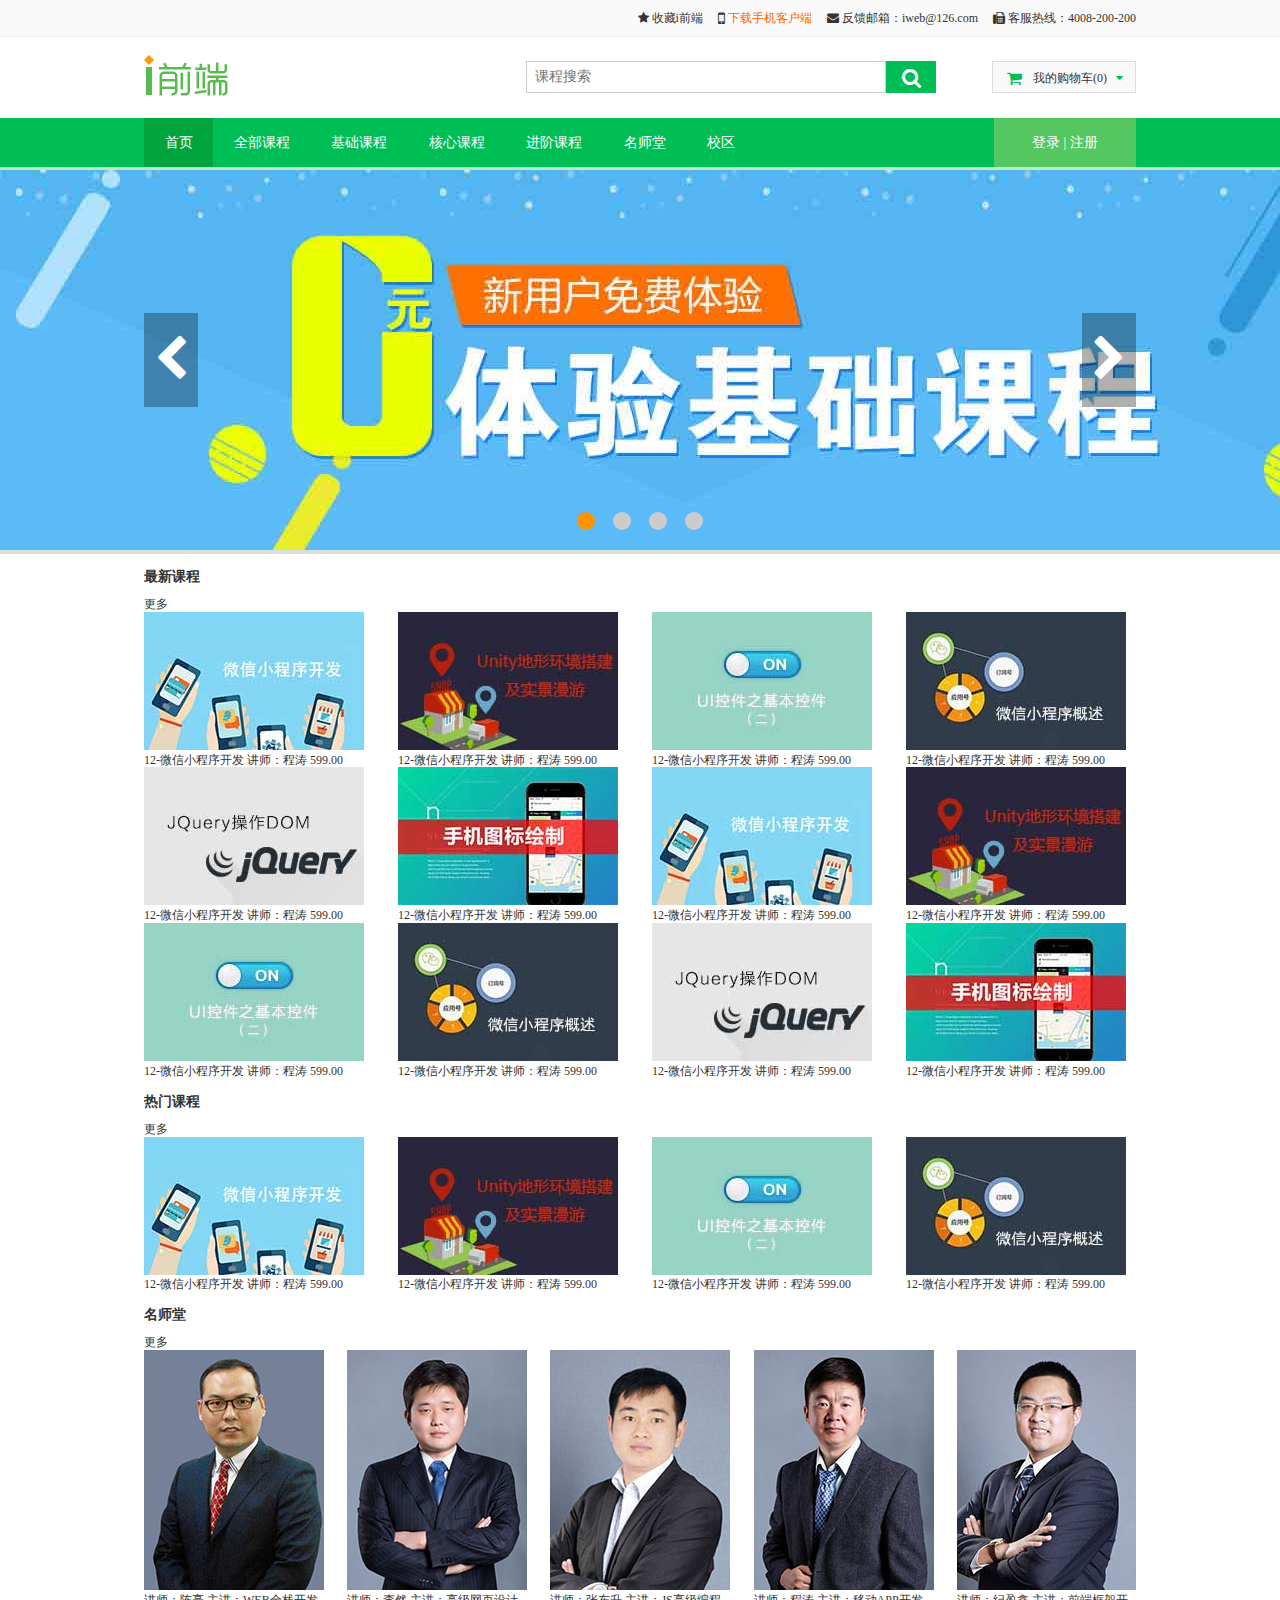
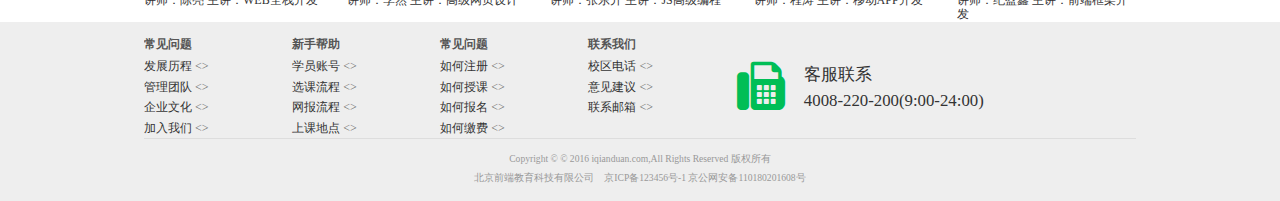
<file: iweb_frontend/index.html>
<!DOCTYPE html>
<html lang="zh">
	<head>
		<meta charset="UTF-8">
		<meta name="viewport" content="width=device-width, initial-scale=1.0">
		<meta http-equiv="X-UA-Compatible" content="ie=edge">
		<link rel="icon" href="./img/favicon.ico">
		<title>首页——i前端</title>
		<link rel="stylesheet" href="css/scaffolding.css">
		<link rel="stylesheet" href="css/normalize.css">
		<link rel="stylesheet" href="css/layout.css">
		<link rel="stylesheet" href="css/components.css">
	</head>
	<body>
		<!-- 1.最顶部的“灰色条”：topbar -->
		<div class="topbar">
			<div class="container">
				<div class="text-right">
					<a href="#" class="topbar-item">
						<span class="fa fa-star"></span>
						收藏i前端
					</a>
					<a href="#" class="topbar-item">
						<span class="fa fa-lg fa-mobile-phone"></span>
						<span class="download-app">下载手机客户端</span>
					</a>
					<span class="topbar-item">
						<span class="fa fa-envelope"></span>
						反馈邮箱：iweb@126.com
					</span>
					<span class="topbar-item">
						<span class="fa fa-fax"></span>
						客服热线：4008-200-200
					</span>
				</div>
			</div>
		</div>
		<!-- 2.搜索条：searchbar -->
		<div class="searchbar">
			<div class="container">
				<div class="row">
					<!-- 左侧的LOGO -->
					<div class="col-lg-2">
						<a href="index.html">
							<img src="img/logo.png" class="logo">
						</a>
					</div>
					<!-- 靠右边对齐的搜索框和购物车按钮-->
					<div class="col-lg-10">
						<div class="search  float-right">
							<input placeholder="课程搜索" type="text" class="search-input">
							<button class="search-button">
								<span class="fa fa-search"></span>
							</button>
						</div>
						<!-- 我的购物车 -->
						<div class="my-cart">
							<span class="fa fa-lg fa-shopping-cart"></span>
							我的购物车(0)
							<span class="fa fa-caret-down"></span>
						</div>
					</div>
				</div>
			</div>
		</div>
		<!-- 3.导航条：navbar -->
		<div class="navbar">
			<div class="container">
				<div class="row">
					<!-- 导航菜单 -->
					<div class="col-lg-10">
						<ul class="menu">
							<li class="active"><a href="#">首页</a></li>
							<li><a href="#">全部课程</a></li>
							<li><a href="#">基础课程</a></li>
							<li><a href="#">核心课程</a></li>
							<li><a href="#">进阶课程</a></li>
							<li><a href="#">名师堂</a></li>
							<li><a href="#">校区</a></li>
						</ul>
					</div>
					<!-- 登录和注册 -->
					<div class="col-lg-2">
						<div class="user-center">
							<div class="text-center">
								<a href="">登录</a>
								<span>|</span>
								<a href="">注册</a>
							</div>
						</div>
					</div>
				</div>
			</div>
		</div>
		<!-- 4.轮播广告：carouselbar -->
		<div class="carouselbar">
			<div class="container-fluid">
				<div class="carousel">
					<!-- 轮播项 -->
					<ul class="items">
						<li class="active"><a href="#" style="background-image:url(./img/banner01.jpg);"></a></li>
						<li><a href="#" style="background-image:url(./img/banner02.jpg);"></a></li>
						<li><a href="#" style="background-image:url(./img/banner03.jpg);"></a></li>
						<li><a href="#" style="background-image:url(./img/banner04.jpg);"></a></li>
					</ul>
					<!-- 轮播指示器 -->
					<ul class="indicators">
						<li class="active"></li>
						<li></li>
						<li></li>
						<li></li>
					</ul>
					<!-- 上/下一张切换控件 -->
					<div class="controls">
						<div class="prev">
							<span class="fa fa-chevron-left"></span>
						</div>
						<div class="next">
							<span class="fa fa-chevron-right"></span>
						</div>
					</div>
				</div>
			</div>
		</div>
		<!-- 5.主体部分:mianbar -->
		<div class="mainbar">
			<div class="container">
				<!-- 5.1 最新课程 -->
				<div class="header">
					<h3>最新课程</h3>
					<span></span>
					<a href="#">更多</a>
				</div>
				<div class="row">
					<div class="col-sm-6 col-md-4 col-lg-3">
						<div class="course">
							<a href="#" class="pic"><img src="img/course/01.jpg" alt=""></a>
							<a href="#" class="title">12-微信小程序开发</a>
							<a href="#" class="teacher">讲师：程涛</a>
							<span class="price">599.00</span>
						</div>
					</div>
					<div class="col-sm-6 col-md-4 col-lg-3">
						<div class="course">
							<a href="#" class="pic"><img src="img/course/02.jpg" alt=""></a>
							<a href="#" class="title">12-微信小程序开发</a>
							<a href="#" class="teacher">讲师：程涛</a>
							<span class="price">599.00</span>
						</div>
					</div>
					<div class="col-sm-6 col-md-4 col-lg-3">
						<div class="course">
							<a href="#" class="pic"><img src="img/course/03.jpg" alt=""></a>
							<a href="#" class="title">12-微信小程序开发</a>
							<a href="#" class="teacher">讲师：程涛</a>
							<span class="price">599.00</span>
						</div>
					</div>
					<div class="col-sm-6 col-md-4 col-lg-3">
						<div class="course">
							<a href="#" class="pic"><img src="img/course/04.jpg" alt=""></a>
							<a href="#" class="title">12-微信小程序开发</a>
							<a href="#" class="teacher">讲师：程涛</a>
							<span class="price">599.00</span>
						</div>
					</div>
					<div class="col-sm-6 col-md-4 col-lg-3">
						<div class="course">
							<a href="#" class="pic"><img src="img/course/05.jpg" alt=""></a>
							<a href="#" class="title">12-微信小程序开发</a>
							<a href="#" class="teacher">讲师：程涛</a>
							<span class="price">599.00</span>
						</div>
					</div>
					<div class="col-sm-6 col-md-4 col-lg-3">
						<div class="course">
							<a href="#" class="pic"><img src="img/course/06.jpg" alt=""></a>
							<a href="#" class="title">12-微信小程序开发</a>
							<a href="#" class="teacher">讲师：程涛</a>
							<span class="price">599.00</span>
						</div>
					</div>
					<div class="col-sm-6 col-md-4 col-lg-3">
						<div class="course">
							<a href="#" class="pic"><img src="img/course/01.jpg" alt=""></a>
							<a href="#" class="title">12-微信小程序开发</a>
							<a href="#" class="teacher">讲师：程涛</a>
							<span class="price">599.00</span>
						</div>
					</div>
					<div class="col-sm-6 col-md-4 col-lg-3">
						<div class="course">
							<a href="#" class="pic"><img src="img/course/02.jpg" alt=""></a>
							<a href="#" class="title">12-微信小程序开发</a>
							<a href="#" class="teacher">讲师：程涛</a>
							<span class="price">599.00</span>
						</div>
					</div>
					<div class="col-sm-6 col-md-4 col-lg-3">
						<div class="course">
							<a href="#" class="pic"><img src="img/course/03.jpg" alt=""></a>
							<a href="#" class="title">12-微信小程序开发</a>
							<a href="#" class="teacher">讲师：程涛</a>
							<span class="price">599.00</span>
						</div>
					</div>
					<div class="col-sm-6 col-md-4 col-lg-3">
						<div class="course">
							<a href="#" class="pic"><img src="img/course/04.jpg" alt=""></a>
							<a href="#" class="title">12-微信小程序开发</a>
							<a href="#" class="teacher">讲师：程涛</a>
							<span class="price">599.00</span>
						</div>
					</div>
					<div class="col-sm-6 col-md-4 col-lg-3">
						<div class="course">
							<a href="#" class="pic"><img src="img/course/05.jpg" alt=""></a>
							<a href="#" class="title">12-微信小程序开发</a>
							<a href="#" class="teacher">讲师：程涛</a>
							<span class="price">599.00</span>
						</div>
					</div>
					<div class="col-sm-6 col-md-4 col-lg-3">
						<div class="course">
							<a href="#" class="pic"><img src="img/course/06.jpg" alt=""></a>
							<a href="#" class="title">12-微信小程序开发</a>
							<a href="#" class="teacher">讲师：程涛</a>
							<span class="price">599.00</span>
						</div>
					</div>
				</div>
				<!-- 5.2热门课程 -->
				<div class="header">
					<h3>热门课程</h3>
					<span></span>
					<a href="#">更多</a>
				</div>
				<div class="row">
					<div class="col-sm-6 col-md-4 col-lg-3">
						<div class="course">
							<a href="#" class="pic"><img src="img/course/01.jpg" alt=""></a>
							<a href="#" class="title">12-微信小程序开发</a>
							<a href="#" class="teacher">讲师：程涛</a>
							<span class="price">599.00</span>
						</div>
					</div>
					<div class="col-sm-6 col-md-4 col-lg-3">
						<div class="course">
							<a href="#" class="pic"><img src="img/course/02.jpg" alt=""></a>
							<a href="#" class="title">12-微信小程序开发</a>
							<a href="#" class="teacher">讲师：程涛</a>
							<span class="price">599.00</span>
						</div>
					</div>
					<div class="col-sm-6 col-md-4 col-lg-3">
						<div class="course">
							<a href="#" class="pic"><img src="img/course/03.jpg" alt=""></a>
							<a href="#" class="title">12-微信小程序开发</a>
							<a href="#" class="teacher">讲师：程涛</a>
							<span class="price">599.00</span>
						</div>
					</div>
					<div class="col-sm-6 col-md-4 col-lg-3">
						<div class="course">
							<a href="#" class="pic"><img src="img/course/04.jpg" alt=""></a>
							<a href="#" class="title">12-微信小程序开发</a>
							<a href="#" class="teacher">讲师：程涛</a>
							<span class="price">599.00</span>
						</div>
					</div>
				</div>
				<!-- 5.3 名师堂 -->
				<div class="header">
					<h3>名师堂</h3>
					<span></span>
					<a href="#">更多</a>
				</div>
				<!-- 注意：.col-lg-5-1不是layout.css定义的标准布局列，而是专门定制的“一行五份”的专业列 -->
				<div class="row teacher-list">
					<div class="col-lg-5-1">
						<div class="teacher-item">
							<a href="" class="pic"><img src="img/teacher/cl.jpg" alt=""></a>
							<a href="" class="tname">讲师：陈亮</a>
							<span class="maincourse">主讲：WEB全栈开发</span>
						</div>
					</div>
					<div class="col-lg-5-1">
						<div class="teacher-item">
							<a href="" class="pic"><img src="img/teacher/lr.jpg" alt=""></a>
							<a href="" class="tname">讲师：李然</a>
							<span class="maincourse">主讲：高级网页设计</span>
						</div>
					</div>
					<div class="col-lg-5-1">
						<div class="teacher-item">
							<a href="" class="pic"><img src="img/teacher/jyx.jpg" alt=""></a>
							<a href="" class="tname">讲师：张东升</a>
							<span class="maincourse">主讲：JS高级编程</span>
						</div>
					</div>
					<div class="col-lg-5-1">
						<div class="teacher-item">
							<a href="" class="pic"><img src="img/teacher/ct.jpg" alt=""></a>
							<a href="" class="tname">讲师：程涛</a>
							<span class="maincourse">主讲：移动APP开发</span>
						</div>
					</div>
					<div class="col-lg-5-1">
						<div class="teacher-item">
							<a href="" class="pic"><img src="img/teacher/zd.jpg" alt=""></a>
							<a href="" class="tname">讲师：纪盈鑫</a>
							<span class="maincourse">主讲：前端框架开发</span>
						</div>

					</div>
				</div>
			</div>
		</div>

		<!-- 6.底部条：bottombar -->
		<!-- 6.底部条：bottombar -->
		<div class="bottombar">
			<div class="container">
				<!-- 底部功能菜单 -->
				<div class="row">
					<div class="col-lg-7">
						<div class="row">
							<div class="col-lg-3">
								<h4 class="fn-menu-header">常见问题</h4>
								<ul class="fn-menu">
									<li><a href="">发展历程</a>
										<>
									<li><a href="">管理团队</a>
										<>
									<li><a href="">企业文化</a>
										<>
									<li><a href="">加入我们</a>
										<>
								</ul>
							</div>
							<div class="col-lg-3">
								<h4 class="fn-menu-header">新手帮助</h4>
								<ul class="fn-menu">
									<li><a href="">学员账号</a>
										<>
									<li><a href="">选课流程</a>
										<>
									<li><a href="">网报流程</a>
										<>
									<li><a href="">上课地点</a>
										<>
								</ul>
							</div>
							<div class="col-lg-3">
								<h4 class="fn-menu-header">常见问题</h4>
								<ul class="fn-menu">
									<li><a href="">如何注册</a>
										<>
									<li><a href="">如何授课</a>
										<>
									<li><a href="">如何报名</a>
										<>
									<li><a href="">如何缴费</a>
										<>
								</ul>
							</div>
							<div class="col-lg-3">
								<h4 class="fn-menu-header">联系我们</h4>
								<ul class="fn-menu">
									<li><a href="">校区电话</a>
										<>
									<li><a href="">意见建议</a>
										<>
									<li><a href="">联系邮箱</a>
										<>
								</ul>
							</div>
						</div>
					</div>
					<div class="col-lg-5">
						<div class="contact">
							<span class="fa fa-fax">
							</span>
							<div class="hotline">
								客服联系<br>
								4008-220-200(9:00-24:00)
							</div>
						</div>
					</div>
				</div>
				<!-- 版权声明 -->
				<div class="row">
					<div class="col-lg-12">
						<div class="copyright">
							Copyright © &copy; 2016 iqianduan.com,All Rights Reserved 版权所有<br>
							北京前端教育科技有限公司　京ICP备123456号-1 京公网安备110180201608号
						</div>
					</div>
				</div>
			</div>
		</div>
	</body>
</html>
</file>
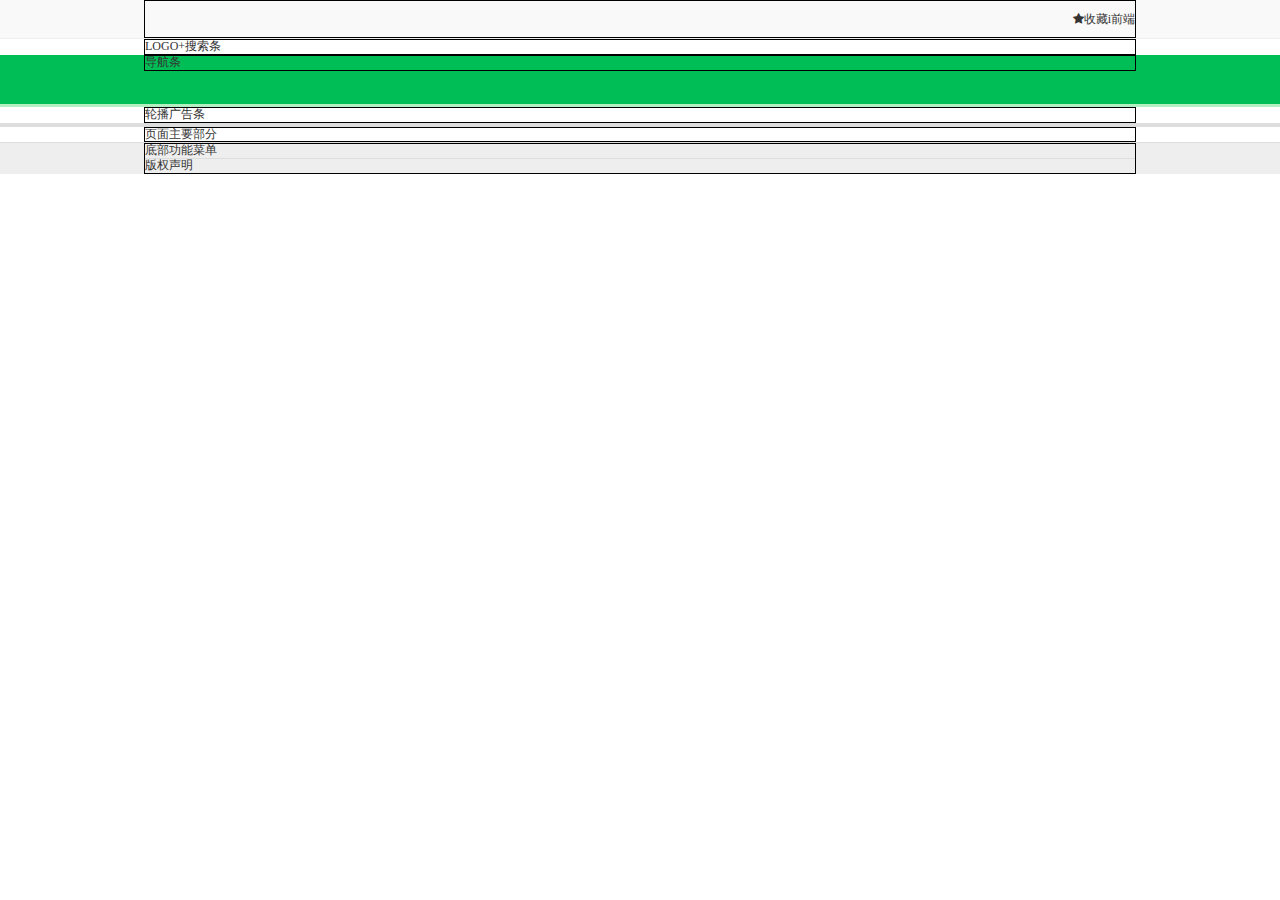
<file: day04/iweb/iweb_frontend/index.html>
<!DOCTYPE html>
<html lang="zh">
	<head>
		<meta charset="UTF-8">
		<meta name="viewport" content="width=device-width, initial-scale=1.0">
		<meta http-equiv="X-UA-Compatible" content="ie=edge">
		<link rel="icon" href="./img/favicon.ico">
		<title>首页—i前端</title>
		<link rel="stylesheet" href="./css/normalize.css">
		<link rel="stylesheet" href="css/scaffolding.css">
		<link rel="stylesheet" href="css/layout.css">
		<link rel="stylesheet" href="css/components.css">
	</head>
	<body>
		<!-- 最顶部的灰色条：topbar -->
		<div class="topbar">
			<div class="container">
				<div class="text-right">
					<a href="#">
						<span class="fa fa-star">收藏i前端</span>
					</a>
				</div>
			</div>
		</div>
		<!-- 2.搜索条：searchbar -->
		<div class="searchbar">
			<div class="container">LOGO+搜索条</div>
		</div>
		<!-- 3.导航条：navbar -->
		<div class="navbar">
			<div class="container">导航条</div>
		</div>
		<!-- 4.轮播广告条:carouselbar -->
		<div class="carouselbar">
			<div class="container">轮播广告条</div>
		</div>
		<!-- 5.主体部分：mainbar -->
		<div class="mainbar">
			<div class="container">页面主要部分</div>
		</div>
		<!-- 6.底部条：bottombar -->
		<div class="bottombar">
			<div class="container">
				<div class="row">底部功能菜单</div>
				<div class="row">版权声明</div>
			</div>
		</div>
	</body>
</html>
</file>
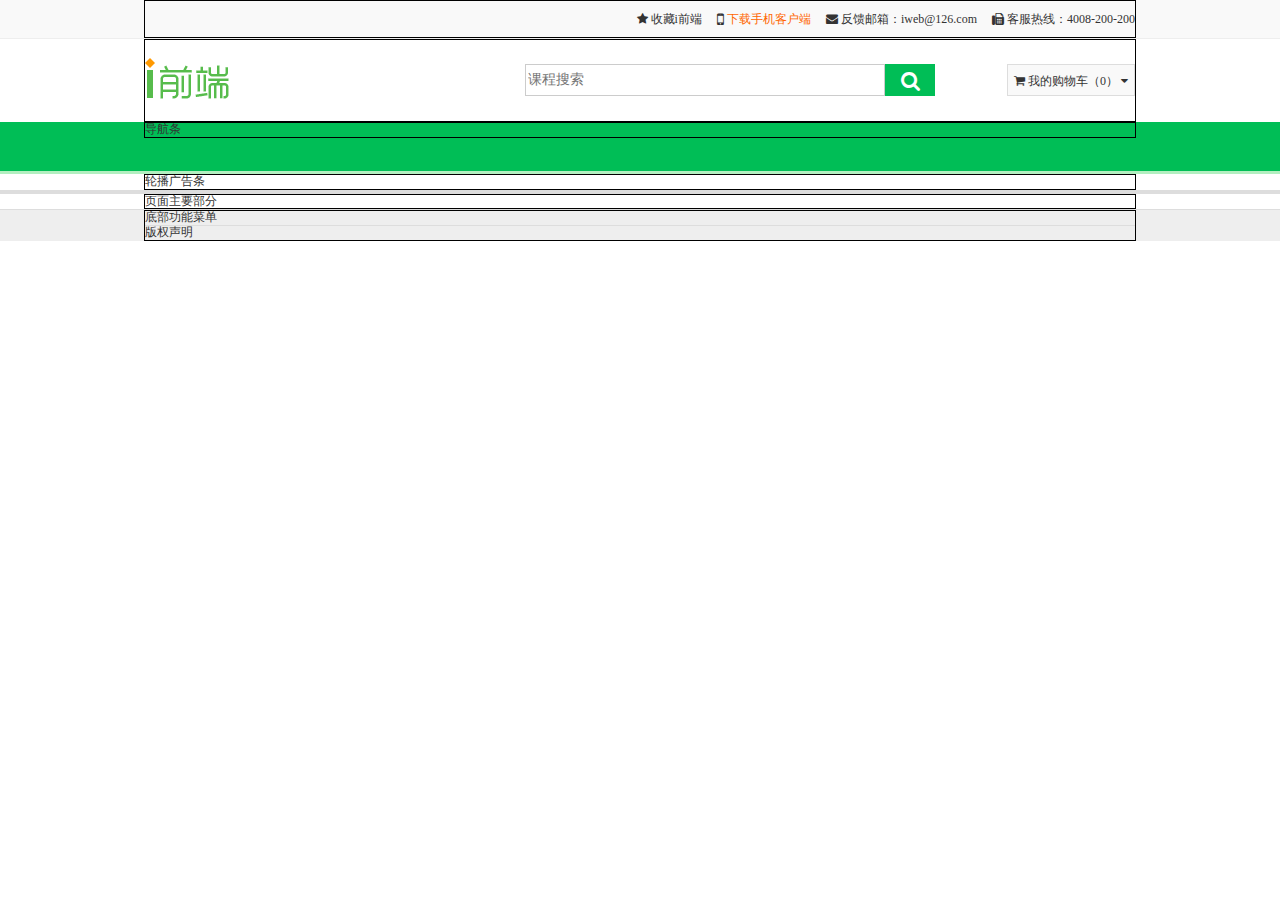
<file: day06/iweb/iweb_frontend/index.html>
<!DOCTYPE html>
<html lang="zh">
	<head>
		<meta charset="UTF-8">
		<meta name="viewport" content="width=device-width, initial-scale=1.0">
		<meta http-equiv="X-UA-Compatible" content="ie=edge">
		<link rel="icon" href="./img/favicon.ico">
		<title>首页—i前端</title>
		<link rel="stylesheet" href="./css/normalize.css">
		<link rel="stylesheet" href="css/scaffolding.css">
		<link rel="stylesheet" href="css/layout.css">
		<link rel="stylesheet" href="css/components.css">
	</head>
	<body>
		<!-- 最顶部的灰色条：topbar -->
		<div class="topbar">
			<div class="container">
				<div class="text-right">
					<a href="#" class="topbar-item">
						<span class="fa fa-star"></span>
						收藏i前端
					</a>
					<a href="#" class="topbar-item">
						<span class="fa fa-lg fa-mobile-phone"></span>
						<span class="download-app">下载手机客户端</span>
					</a>
					<span class="topbar-item">
						<span class="fa fa-envelope"></span>
						反馈邮箱：iweb@126.com
					</span>
					<span class="topbar-item">
						<span class="fa fa-fax"></span>
						客服热线：4008-200-200
					</span>

				</div>
			</div>
		</div>
		<!-- 2.搜索条：searchbar -->
		<div class="searchbar">
			<div class="container">
				<div class="row">
					<!-- 左侧的logo -->
					<div class="col-lg-2">
						<a href="index.html">
							<img src="img/logo.png" class="logo">
						</a>
					</div>
					<!-- 靠右对其的搜索框和购物车按钮 -->
					<div class="col-lg-10 float-right">
						<div class="search">
							<input placeholder="课程搜索" class="search-input">
							<button class="search-button">
								<span class="fa fa-search"></span>
							</button>
						</div>
						<!-- 我的购物车 -->
						<div class="my-cart">
							<span class="fa fa-shopping-cart"></span>
							我的购物车（0）
							<span class="fa fa-caret-down"></span>
						</div>
					</div>
				</div>
			</div>
		</div>
		<!-- 3.导航条：navbar -->
		<div class="navbar">
			<div class="container">导航条</div>
		</div>
		<!-- 4.轮播广告条:carouselbar -->
		<div class="carouselbar">
			<div class="container">轮播广告条</div>
		</div>
		<!-- 5.主体部分：mainbar -->
		<div class="mainbar">
			<div class="container">页面主要部分</div>
		</div>
		<!-- 6.底部条：bottombar -->
		<div class="bottombar">
			<div class="container">
				<div class="row">底部功能菜单</div>
				<div class="row">版权声明</div>
			</div>
		</div>
	</body>
</html>
</file>
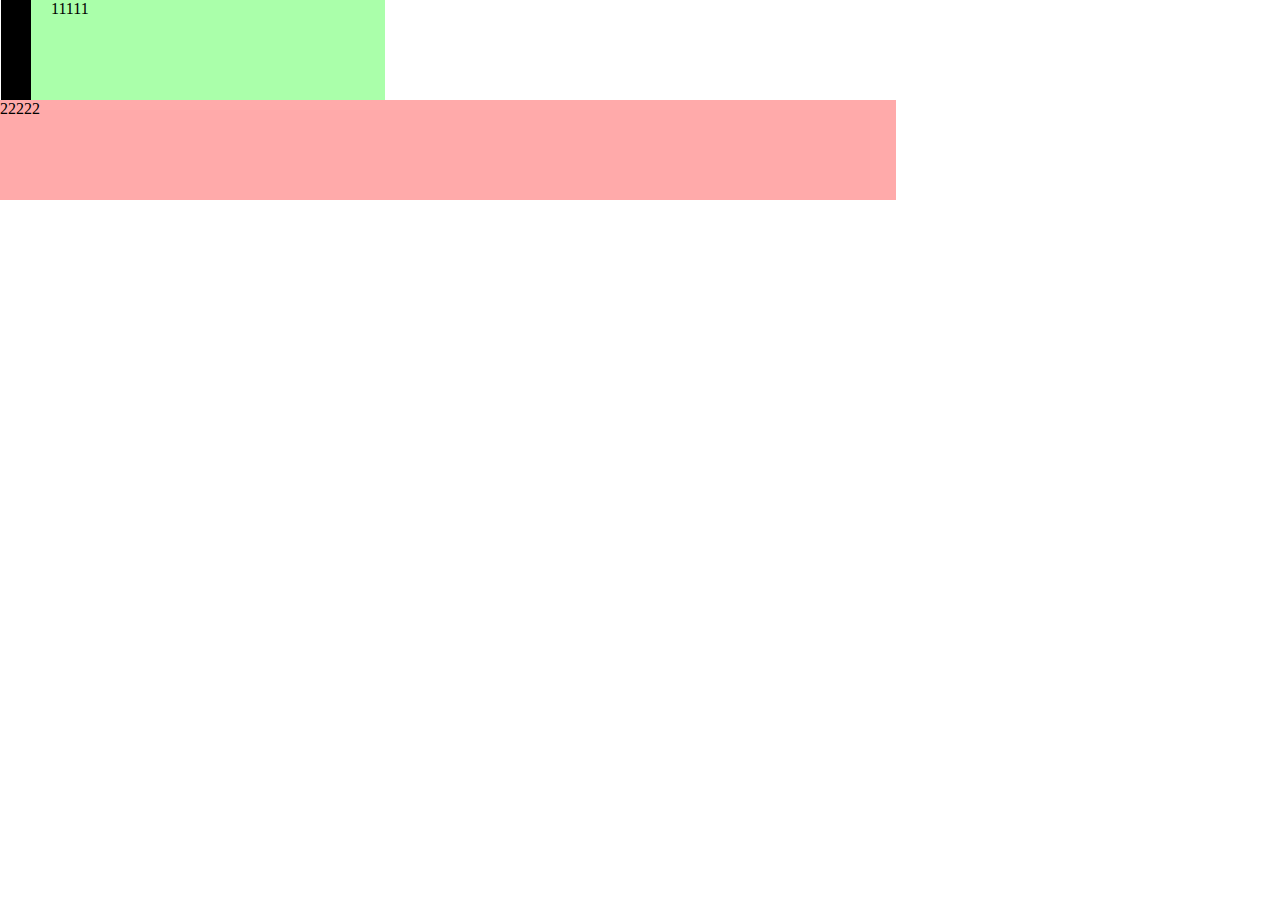
<file: iweb_frontend/01-test.html>
<!DOCTYPE html>
<html>
	<head>
		<meta charset="utf-8">
		<title></title>
		<style>
			body {
				margin: 0;
			}
			#d1 {
				/* box-sizing: content-box; */
				box-sizing: border-box;
				background: #afa;
				height: 100px;
				width: 30%;
				float: left;
				/*边框计算到总宽度*/
				border-left: 30px solid #000;
				/*内边距计算到总宽度*/
				padding-left: 20px;
				/*外间距计算到总宽度*/
				margin-left: 1px;
			}
			#d2 {
				background: #faa;
				height: 100px;
				width: 70%;
				float: left;
			}
		</style>
	</head>
	<body>
		<div id="d1">11111</div>
		<div id="d2">22222</div>
	</body>
</html>
</file>
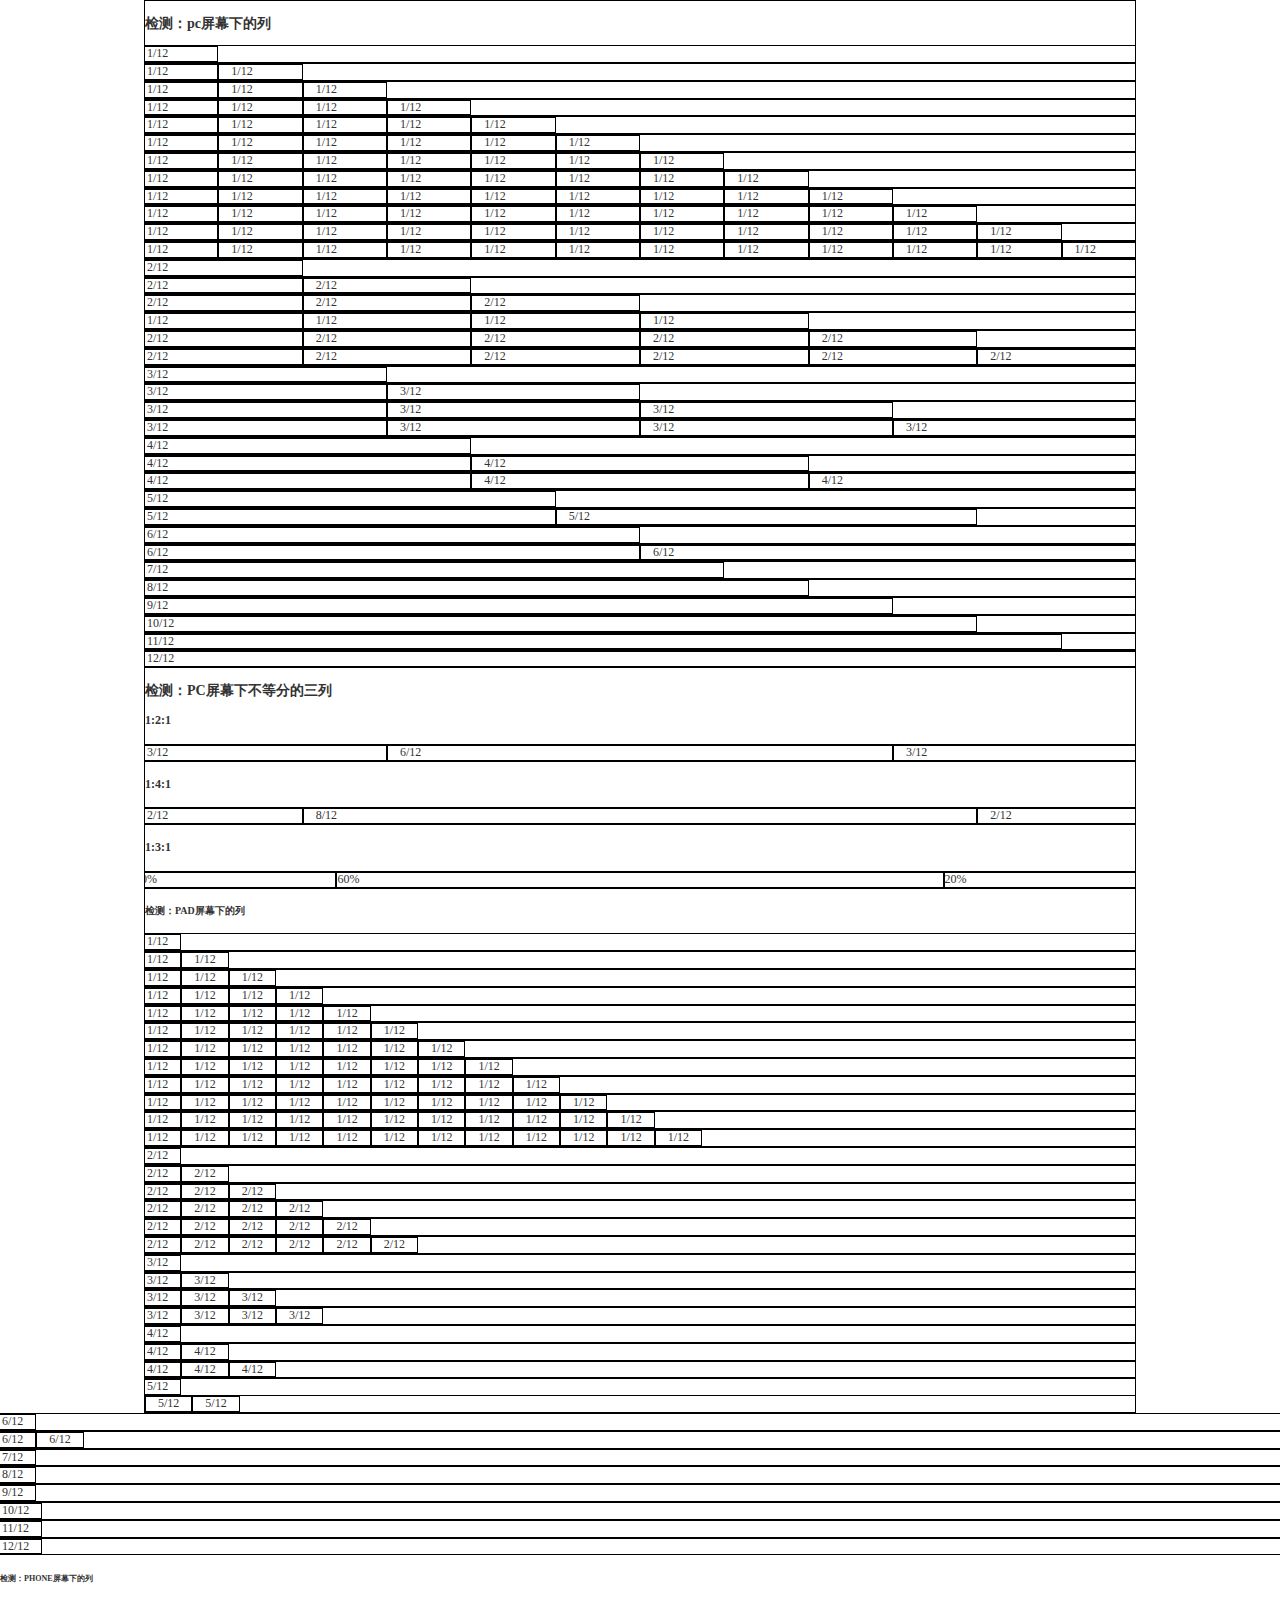
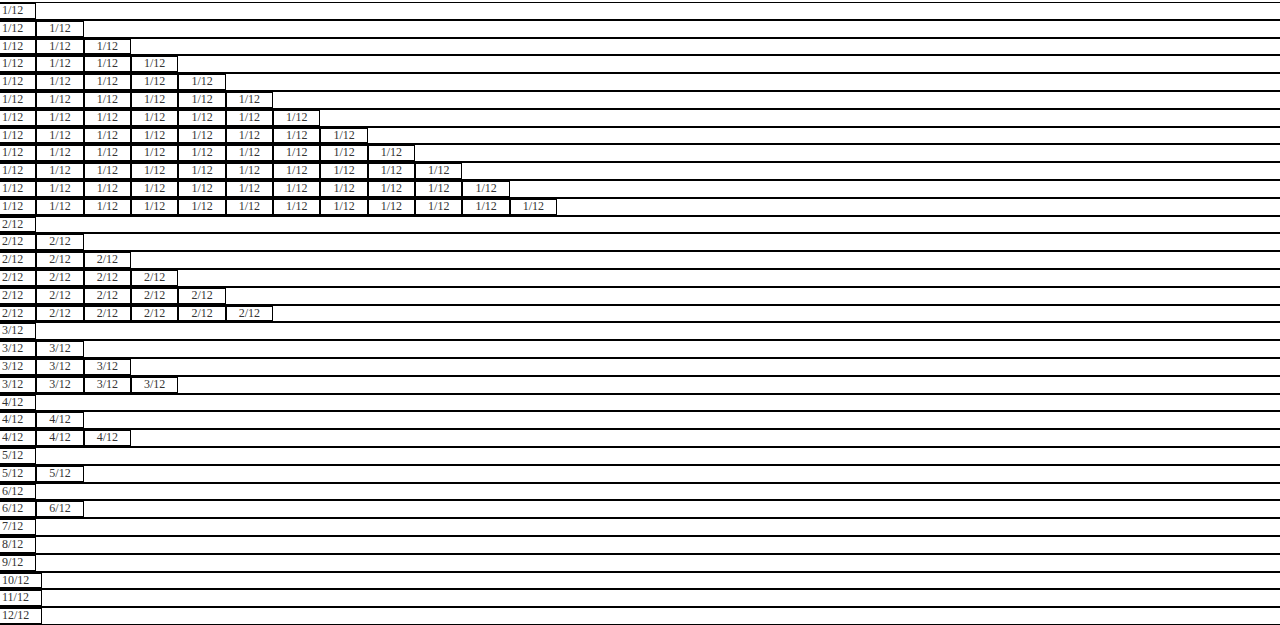
<file: iweb_frontend/04-test.html>
<!DOCTYPE html>
<html lang="zh">
	<head>
		<meta charset="UTF-8">
		<meta name="viewport" content="width=device-width, initial-scale=1.0">
		<meta http-equiv="X-UA-Compatible" content="ie=edge">
		<title></title>
		<link rel="stylesheet" href="css/normalize.css">
		<link rel="stylesheet" href="css/scaffolding.css">
		<link rel="stylesheet" href="css/layout.css">
		<style>
			div {
				border: 1px solid #000;



			}
			}
		</style>
	</head>
	<body>
		<div class="container">
			<h3>检测：pc屏幕下的列</h3>
			<div class="row">
				<div class="col-lg-1">1/12</div>
			</div>
			<div class="row">
				<div class="col-lg-1">1/12</div>
				<div class="col-lg-1">1/12</div>
			</div>

			<div class="row">
				<div class="col-lg-1">1/12</div>
				<div class="col-lg-1">1/12</div>
				<div class="col-lg-1">1/12</div>
			</div>
			<div class="row">
				<div class="col-lg-1">1/12</div>
				<div class="col-lg-1">1/12</div>
				<div class="col-lg-1">1/12</div>
				<div class="col-lg-1">1/12</div>
			</div>
			<div class="row">
				<div class="col-lg-1">1/12</div>
				<div class="col-lg-1">1/12</div>
				<div class="col-lg-1">1/12</div>
				<div class="col-lg-1">1/12</div>
				<div class="col-lg-1">1/12</div>

			</div>
			<div class="row">
				<div class="col-lg-1">1/12</div>
				<div class="col-lg-1">1/12</div>
				<div class="col-lg-1">1/12</div>
				<div class="col-lg-1">1/12</div>
				<div class="col-lg-1">1/12</div>
				<div class="col-lg-1">1/12</div>
			</div>
			<div class="row">
				<div class="col-lg-1">1/12</div>
				<div class="col-lg-1">1/12</div>
				<div class="col-lg-1">1/12</div>
				<div class="col-lg-1">1/12</div>
				<div class="col-lg-1">1/12</div>
				<div class="col-lg-1">1/12</div>
				<div class="col-lg-1">1/12</div>
			</div>
			<div class="row">
				<div class="col-lg-1">1/12</div>
				<div class="col-lg-1">1/12</div>
				<div class="col-lg-1">1/12</div>
				<div class="col-lg-1">1/12</div>
				<div class="col-lg-1">1/12</div>
				<div class="col-lg-1">1/12</div>
				<div class="col-lg-1">1/12</div>
				<div class="col-lg-1">1/12</div>
			</div>
			<div class="row">
				<div class="col-lg-1">1/12</div>
				<div class="col-lg-1">1/12</div>
				<div class="col-lg-1">1/12</div>
				<div class="col-lg-1">1/12</div>
				<div class="col-lg-1">1/12</div>
				<div class="col-lg-1">1/12</div>
				<div class="col-lg-1">1/12</div>
				<div class="col-lg-1">1/12</div>
				<div class="col-lg-1">1/12</div>
			</div>
			<div class="row">
				<div class="col-lg-1">1/12</div>
				<div class="col-lg-1">1/12</div>
				<div class="col-lg-1">1/12</div>
				<div class="col-lg-1">1/12</div>
				<div class="col-lg-1">1/12</div>
				<div class="col-lg-1">1/12</div>
				<div class="col-lg-1">1/12</div>
				<div class="col-lg-1">1/12</div>
				<div class="col-lg-1">1/12</div>
				<div class="col-lg-1">1/12</div>
			</div>
			<div class="row">
				<div class="col-lg-1">1/12</div>
				<div class="col-lg-1">1/12</div>
				<div class="col-lg-1">1/12</div>
				<div class="col-lg-1">1/12</div>
				<div class="col-lg-1">1/12</div>
				<div class="col-lg-1">1/12</div>
				<div class="col-lg-1">1/12</div>
				<div class="col-lg-1">1/12</div>
				<div class="col-lg-1">1/12</div>
				<div class="col-lg-1">1/12</div>
				<div class="col-lg-1">1/12</div>
			</div>
			<div class="row">
				<div class="col-lg-1">1/12</div>
				<div class="col-lg-1">1/12</div>
				<div class="col-lg-1">1/12</div>
				<div class="col-lg-1">1/12</div>
				<div class="col-lg-1">1/12</div>
				<div class="col-lg-1">1/12</div>
				<div class="col-lg-1">1/12</div>
				<div class="col-lg-1">1/12</div>
				<div class="col-lg-1">1/12</div>
				<div class="col-lg-1">1/12</div>
				<div class="col-lg-1">1/12</div>
				<div class="col-lg-1">1/12</div>
			</div>
			<div class="row">
				<div class="col-lg-2">2/12</div>
			</div>
			<div class="row">
				<div class="col-lg-2">2/12</div>
				<div class="col-lg-2">2/12</div>
			</div>

			<div class="row">
				<div class="col-lg-2">2/12</div>
				<div class="col-lg-2">2/12</div>
				<div class="col-lg-2">2/12</div>
			</div>
			<div class="row">
				<div class="col-lg-2">1/12</div>
				<div class="col-lg-2">1/12</div>
				<div class="col-lg-2">1/12</div>
				<div class="col-lg-2">1/12</div>
			</div>
			<div class="row">
				<div class="col-lg-2">2/12</div>
				<div class="col-lg-2">2/12</div>
				<div class="col-lg-2">2/12</div>
				<div class="col-lg-2">2/12</div>
				<div class="col-lg-2">2/12</div>

			</div>
			<div class="row">
				<div class="col-lg-2">2/12</div>
				<div class="col-lg-2">2/12</div>
				<div class="col-lg-2">2/12</div>
				<div class="col-lg-2">2/12</div>
				<div class="col-lg-2">2/12</div>
				<div class="col-lg-2">2/12</div>
			</div>
			<div class="row">
				<div class="col-lg-3">3/12</div>
			</div>
			<div class="row">
				<div class="col-lg-3">3/12</div>
				<div class="col-lg-3">3/12</div>
			</div>
			<div class="row">
				<div class="col-lg-3">3/12</div>
				<div class="col-lg-3">3/12</div>
				<div class="col-lg-3">3/12</div>
			</div>
			<div class="row">
				<div class="col-lg-3">3/12</div>
				<div class="col-lg-3">3/12</div>
				<div class="col-lg-3">3/12</div>
				<div class="col-lg-3">3/12</div>
			</div>
			<div class="row">
				<div class="col-lg-4">4/12</div>
			</div>
			<div class="row">
				<div class="col-lg-4">4/12</div>
				<div class="col-lg-4">4/12</div>
			</div>
			<div class="row">
				<div class="col-lg-4">4/12</div>
				<div class="col-lg-4">4/12</div>
				<div class="col-lg-4">4/12</div>
			</div>
			<div class="row">
				<div class="col-lg-5">5/12</div>
			</div>
			<div class="row">
				<div class="col-lg-5">5/12</div>
				<div class="col-lg-5">5/12</div>
			</div>
			<div class="row">
				<div class="col-lg-6">6/12</div>
			</div>
			<div class="row">
				<div class="col-lg-6">6/12</div>
				<div class="col-lg-6">6/12</div>
			</div>
			<div class="row">
				<div class="col-lg-7">7/12</div>
			</div>
			<div class="row">
				<div class="col-lg-8">8/12</div>
			</div>
			<div class="row">
				<div class="col-lg-9">9/12</div>
			</div>
			<div class="row">
				<div class="col-lg-10">10/12</div>
			</div>
			<div class="row">
				<div class="col-lg-11">11/12</div>
			</div>
			<div class="row">
				<div class="col-lg-12">12/12</div>
			</div>

			<h3>检测：PC屏幕下不等分的三列</h3>
			<h4>1:2:1</h4>
			<div class="row">
				<div class="col-lg-3">3/12</div>
				<div class="col-lg-6">6/12</div>
				<div class="col-lg-3">3/12</div>
			</div>

			<h4>1:4:1</h4>
			<div class="row">
				<div class="col-lg-2">2/12</div>
				<div class="col-lg-8">8/12</div>
				<div class="col-lg-2">2/12</div>
			</div>

			<h4>1:3:1</h4>
			<div class="row">
				<div style="width: 20%;float: left;">20%</div>
				<div style="width: 60%;float: left;">60%</div>
				<div style="width: 20%;float: left;">20%</div>

			</div>

		<h5>检测：PAD屏幕下的列</h5>
		<div class="row">
			<div class="col-md-1">1/12</div>
		</div>
		<div class="row">
			<div class="col-md-1">1/12</div>
			<div class="col-md-1">1/12</div>
		</div>
		<div class="row">
			<div class="col-md-1">1/12</div>
			<div class="col-md-1">1/12</div>
			<div class="col-md-1">1/12</div>
		</div>
		<div class="row">
			<div class="col-md-1">1/12</div>
			<div class="col-md-1">1/12</div>
			<div class="col-md-1">1/12</div>
			<div class="col-md-1">1/12</div>
		</div>
		<div class="row">
			<div class="col-md-1">1/12</div>
			<div class="col-md-1">1/12</div>
			<div class="col-md-1">1/12</div>
			<div class="col-md-1">1/12</div>
			<div class="col-md-1">1/12</div>
		</div>
		<div class="row">
			<div class="col-md-1">1/12</div>
			<div class="col-md-1">1/12</div>
			<div class="col-md-1">1/12</div>
			<div class="col-md-1">1/12</div>
			<div class="col-md-1">1/12</div>
			<div class="col-md-1">1/12</div>
		</div>
		<div class="row">
			<div class="col-md-1">1/12</div>
			<div class="col-md-1">1/12</div>
			<div class="col-md-1">1/12</div>
			<div class="col-md-1">1/12</div>
			<div class="col-md-1">1/12</div>
			<div class="col-md-1">1/12</div>
			<div class="col-md-1">1/12</div>
		</div>
		<div class="row">
			<div class="col-md-1">1/12</div>
			<div class="col-md-1">1/12</div>
			<div class="col-md-1">1/12</div>
			<div class="col-md-1">1/12</div>
			<div class="col-md-1">1/12</div>
			<div class="col-md-1">1/12</div>
			<div class="col-md-1">1/12</div>
			<div class="col-md-1">1/12</div>
		</div>
		<div class="row">
			<div class="col-md-1">1/12</div>
			<div class="col-md-1">1/12</div>
			<div class="col-md-1">1/12</div>
			<div class="col-md-1">1/12</div>
			<div class="col-md-1">1/12</div>
			<div class="col-md-1">1/12</div>
			<div class="col-md-1">1/12</div>
			<div class="col-md-1">1/12</div>
			<div class="col-md-1">1/12</div>
		</div>
		<div class="row">
			<div class="col-md-1">1/12</div>
			<div class="col-md-1">1/12</div>
			<div class="col-md-1">1/12</div>
			<div class="col-md-1">1/12</div>
			<div class="col-md-1">1/12</div>
			<div class="col-md-1">1/12</div>
			<div class="col-md-1">1/12</div>
			<div class="col-md-1">1/12</div>
			<div class="col-md-1">1/12</div>
			<div class="col-md-1">1/12</div>
		</div>
		<div class="row">
			<div class="col-md-1">1/12</div>
			<div class="col-md-1">1/12</div>
			<div class="col-md-1">1/12</div>
			<div class="col-md-1">1/12</div>
			<div class="col-md-1">1/12</div>
			<div class="col-md-1">1/12</div>
			<div class="col-md-1">1/12</div>
			<div class="col-md-1">1/12</div>
			<div class="col-md-1">1/12</div>
			<div class="col-md-1">1/12</div>
			<div class="col-md-1">1/12</div>
		</div>
		<div class="row">
			<div class="col-md-1">1/12</div>
			<div class="col-md-1">1/12</div>
			<div class="col-md-1">1/12</div>
			<div class="col-md-1">1/12</div>
			<div class="col-md-1">1/12</div>
			<div class="col-md-1">1/12</div>
			<div class="col-md-1">1/12</div>
			<div class="col-md-1">1/12</div>
			<div class="col-md-1">1/12</div>
			<div class="col-md-1">1/12</div>
			<div class="col-md-1">1/12</div>
			<div class="col-md-1">1/12</div>
		</div>
		<div class="row">
			<div class="col-md-2">2/12</div>
		</div>
		<div class="row">
			<div class="col-md-2">2/12</div>
			<div class="col-md-2">2/12</div>
		</div>
		<div class="row">
			<div class="col-md-2">2/12</div>
			<div class="col-md-2">2/12</div>
			<div class="col-md-2">2/12</div>
		</div>
		<div class="row">
			<div class="col-md-2">2/12</div>
			<div class="col-md-2">2/12</div>
			<div class="col-md-2">2/12</div>
			<div class="col-md-2">2/12</div>
		</div>
		<div class="row">
			<div class="col-md-2">2/12</div>
			<div class="col-md-2">2/12</div>
			<div class="col-md-2">2/12</div>
			<div class="col-md-2">2/12</div>
			<div class="col-md-2">2/12</div>
		</div>
		<div class="row">
			<div class="col-md-2">2/12</div>
			<div class="col-md-2">2/12</div>
			<div class="col-md-2">2/12</div>
			<div class="col-md-2">2/12</div>
			<div class="col-md-2">2/12</div>
			<div class="col-md-2">2/12</div>
		</div>
		<div class="row">
			<div class="col-md-3">3/12</div>
		</div>
		<div class="row">
			<div class="col-md-3">3/12</div>
			<div class="col-md-3">3/12</div>
		</div>
		<div class="row">
			<div class="col-md-3">3/12</div>
			<div class="col-md-3">3/12</div>
			<div class="col-md-3">3/12</div>
		</div>
		<div class="row">
			<div class="col-md-3">3/12</div>
			<div class="col-md-3">3/12</div>
			<div class="col-md-3">3/12</div>
			<div class="col-md-3">3/12</div>
		</div>
		<div class="row">
			<div class="col-md-4">4/12</div>
		</div>
		<div class="row">
			<div class="col-md-4">4/12</div>
			<div class="col-md-4">4/12</div>
		</div>
		<div class="row">
			<div class="col-md-4">4/12</div>
			<div class="col-md-4">4/12</div>
			<div class="col-md-4">4/12</div>
		</div>
		<div class="row">
			<div class="col-md-5">5/12</div>
		</div div class="row">
		<div class="col-md-5">5/12</div>
		<div class="col-md-5">5/12</div>
		</div>
		<div class="row">
			<div class="col-md-6">6/12</div>
		</div>
		<div class="row">
			<div class="col-md-6">6/12</div>
			<div class="col-md-6">6/12</div>
		</div>
		<div class="row">
			<div class="col-md-7">7/12</div>
		</div>
		<div class="row">
			<div class="col-md-8">8/12</div>
		</div>
		<div class="row">
			<div class="col-md-9">9/12</div>
		</div>
		<div class="row">
			<div class="col-md-10">10/12</div>
		</div>
		<div class="row">
			<div class="col-md-11">11/12</div>
		</div>
		<div class="row">
			<div class="col-md-12">12/12</div>
		</div>
		<h6>检测：PHONE屏幕下的列</h6>
		<div class="row">
			<div class="col-sm-1">1/12</div>
		</div>
		<div class="row">
			<div class="col-sm-1">1/12</div>
			<div class="col-sm-1">1/12</div>
		</div>
		<div class="row">
			<div class="col-sm-1">1/12</div>
			<div class="col-sm-1">1/12</div>
			<div class="col-sm-1">1/12</div>
		</div>
		<div class="row">
			<div class="col-sm-1">1/12</div>
			<div class="col-sm-1">1/12</div>
			<div class="col-sm-1">1/12</div>
			<div class="col-sm-1">1/12</div>
		</div>
		<div class="row">
			<div class="col-sm-1">1/12</div>
			<div class="col-sm-1">1/12</div>
			<div class="col-sm-1">1/12</div>
			<div class="col-sm-1">1/12</div>
			<div class="col-sm-1">1/12</div>
		</div>
		<div class="row">
			<div class="col-sm-1">1/12</div>
			<div class="col-sm-1">1/12</div>
			<div class="col-sm-1">1/12</div>
			<div class="col-sm-1">1/12</div>
			<div class="col-sm-1">1/12</div>
			<div class="col-sm-1">1/12</div>
		</div>
		<div class="row">
			<div class="col-sm-1">1/12</div>
			<div class="col-sm-1">1/12</div>
			<div class="col-sm-1">1/12</div>
			<div class="col-sm-1">1/12</div>
			<div class="col-sm-1">1/12</div>
			<div class="col-sm-1">1/12</div>
			<div class="col-sm-1">1/12</div>
		</div>
		<div class="row">
			<div class="col-sm-1">1/12</div>
			<div class="col-sm-1">1/12</div>
			<div class="col-sm-1">1/12</div>
			<div class="col-sm-1">1/12</div>
			<div class="col-sm-1">1/12</div>
			<div class="col-sm-1">1/12</div>
			<div class="col-sm-1">1/12</div>
			<div class="col-sm-1">1/12</div>
		</div>
		<div class="row">
			<div class="col-sm-1">1/12</div>
			<div class="col-sm-1">1/12</div>
			<div class="col-sm-1">1/12</div>
			<div class="col-sm-1">1/12</div>
			<div class="col-sm-1">1/12</div>
			<div class="col-sm-1">1/12</div>
			<div class="col-sm-1">1/12</div>
			<div class="col-sm-1">1/12</div>
			<div class="col-sm-1">1/12</div>
		</div>
		<div class="row">
			<div class="col-sm-1">1/12</div>
			<div class="col-sm-1">1/12</div>
			<div class="col-sm-1">1/12</div>
			<div class="col-sm-1">1/12</div>
			<div class="col-sm-1">1/12</div>
			<div class="col-sm-1">1/12</div>
			<div class="col-sm-1">1/12</div>
			<div class="col-sm-1">1/12</div>
			<div class="col-sm-1">1/12</div>
			<div class="col-sm-1">1/12</div>
		</div>
		<div class="row">
			<div class="col-sm-1">1/12</div>
			<div class="col-sm-1">1/12</div>
			<div class="col-sm-1">1/12</div>
			<div class="col-sm-1">1/12</div>
			<div class="col-sm-1">1/12</div>
			<div class="col-sm-1">1/12</div>
			<div class="col-sm-1">1/12</div>
			<div class="col-sm-1">1/12</div>
			<div class="col-sm-1">1/12</div>
			<div class="col-sm-1">1/12</div>
			<div class="col-sm-1">1/12</div>
		</div>
		<div class="row">
			<div class="col-sm-1">1/12</div>
			<div class="col-sm-1">1/12</div>
			<div class="col-sm-1">1/12</div>
			<div class="col-sm-1">1/12</div>
			<div class="col-sm-1">1/12</div>
			<div class="col-sm-1">1/12</div>
			<div class="col-sm-1">1/12</div>
			<div class="col-sm-1">1/12</div>
			<div class="col-sm-1">1/12</div>
			<div class="col-sm-1">1/12</div>
			<div class="col-sm-1">1/12</div>
			<div class="col-sm-1">1/12</div>
		</div>
		<div class="row">
			<div class="col-sm-2">2/12</div>
		</div>
		<div class="row">
			<div class="col-sm-2">2/12</div>
			<div class="col-sm-2">2/12</div>
		</div>
		<div class="row">
			<div class="col-sm-2">2/12</div>
			<div class="col-sm-2">2/12</div>
			<div class="col-sm-2">2/12</div>
		</div>
		<div class="row">
			<div class="col-sm-2">2/12</div>
			<div class="col-sm-2">2/12</div>
			<div class="col-sm-2">2/12</div>
			<div class="col-sm-2">2/12</div>
		</div>
		<div class="row">
			<div class="col-sm-2">2/12</div>
			<div class="col-sm-2">2/12</div>
			<div class="col-sm-2">2/12</div>
			<div class="col-sm-2">2/12</div>
			<div class="col-sm-2">2/12</div>
		</div>
		<div class="row">
			<div class="col-sm-2">2/12</div>
			<div class="col-sm-2">2/12</div>
			<div class="col-sm-2">2/12</div>
			<div class="col-sm-2">2/12</div>
			<div class="col-sm-2">2/12</div>
			<div class="col-sm-2">2/12</div>
		</div>
		<div class="row">
			<div class="col-sm-3">3/12</div>
		</div>
		<div class="row">
			<div class="col-sm-3">3/12</div>
			<div class="col-sm-3">3/12</div>
		</div>
		<div class="row">
			<div class="col-sm-3">3/12</div>
			<div class="col-sm-3">3/12</div>
			<div class="col-sm-3">3/12</div>
		</div>
		<div class="row">
			<div class="col-sm-3">3/12</div>
			<div class="col-sm-3">3/12</div>
			<div class="col-sm-3">3/12</div>
			<div class="col-sm-3">3/12</div>
		</div>
		<div class="row">
			<div class="col-sm-4">4/12</div>
		</div>
		<div class="row">
			<div class="col-sm-4">4/12</div>
			<div class="col-sm-4">4/12</div>
		</div>
		<div class="row">
			<div class="col-sm-4">4/12</div>
			<div class="col-sm-4">4/12</div>
			<div class="col-sm-4">4/12</div>
		</div>
		<div class="row">
			<div class="col-sm-5">5/12</div>
		</div>
		<div class="row">
			<div class="col-sm-5">5/12</div>
			<div class="col-sm-5">5/12</div>
		</div>
		<div class="row">
			<div class="col-sm-6">6/12</div>
		</div>
		<div class="row">
			<div class="col-sm-6">6/12</div>
			<div class="col-sm-6">6/12</div>
		</div>
		<div class="row">
			<div class="col-sm-7">7/12</div>
		</div>
		<div class="row">
			<div class="col-sm-8">8/12</div>
		</div>
		<div class="row">
			<div class="col-sm-9">9/12</div>
		</div>
		<div class="row">
			<div class="col-sm-10">10/12</div>
		</div>
		<div class="row">
			<div class="col-sm-11">11/12</div>
		</div>
		<div class="row">
			<div class="col-sm-12">12/12</div>
		</div>

		</div>
	</body>
</html>
</file>
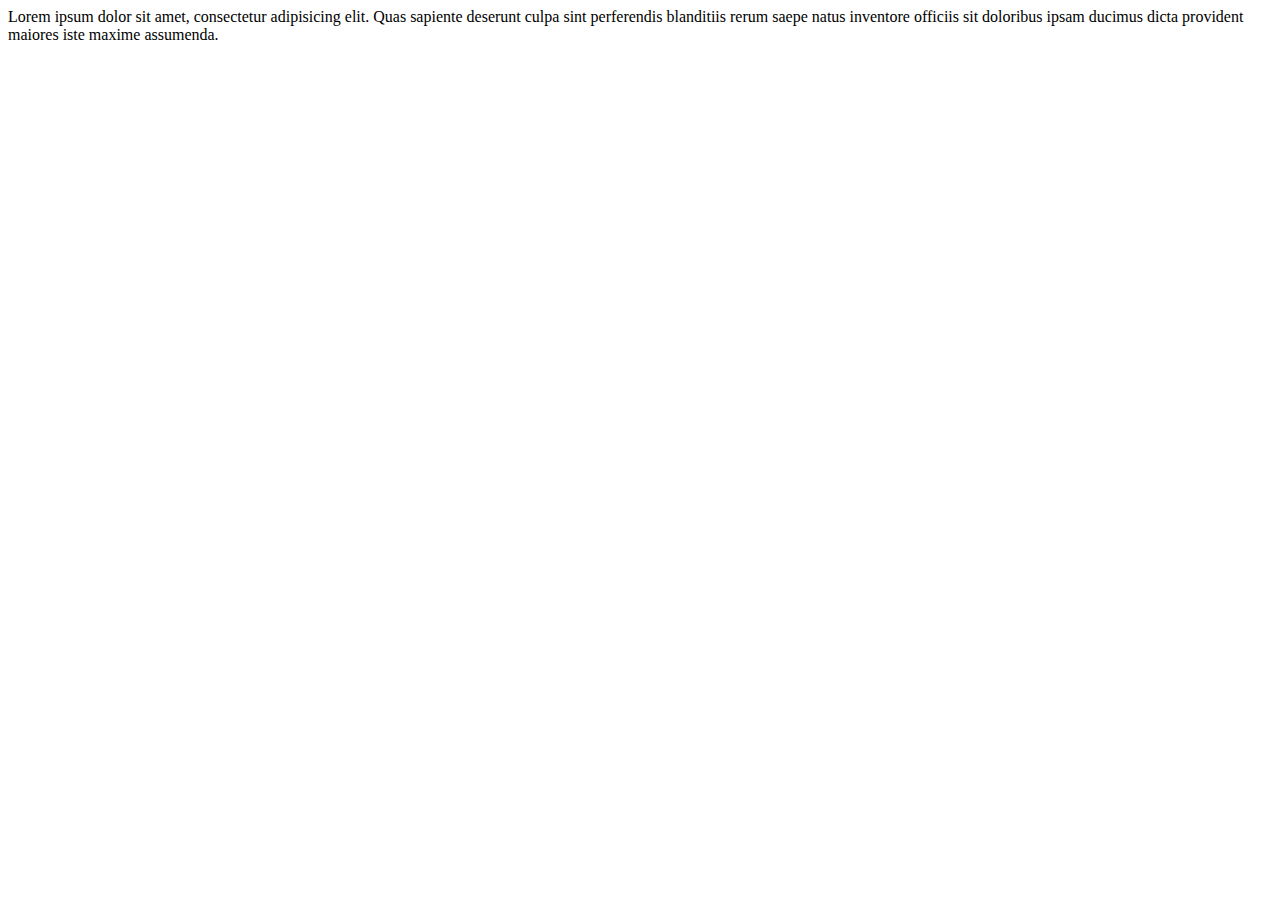
<file: iweb_frontend/18_test.html>
<!DOCTYPE html>
<html>
	<head>
		<meta charset="utf-8">
		<title></title>
	</head>
	<body>
		<div data-author="wenhua" data-animate-max-width="80%" data-animate-min-width="20%"  data-userage="20"  data-buyCount="3">
			Lorem ipsum dolor sit amet, consectetur adipisicing elit. Quas sapiente deserunt culpa sint perferendis blanditiis rerum saepe natus inventore officiis sit doloribus ipsam ducimus dicta provident maiores iste maxime assumenda.
		</div>
		<script>
			let box = document.querySelector('[data-author="wenhua"]')
			//输出一个HTML元素或一个普通JS对象
			//console.log(box)
			//检查一个HTML元素对应的JS对象
			console.dir(box)
		</script>
	</body>
</html>
</file>
<file: iweb_frontend/css/scaffolding.css>
/* scaffolding.css：项目的基础样式设定，常用的标签基础样式、常用的通用class */
* {
	/* 浏览器默认的盒子模型计算方法：“内容盒子”
	   盒子的总宽度 = margin+border+padding+width */
	/* box-sizing: content-box; */
	
	/* 推荐的盒子模型计算方法：“边框盒子”——边框以内全算width 
	   盒子的总宽度 = margin+width   */
	box-sizing: border-box;
}
body {
	font-size: 12px;
	font-family: "arial, helvetica, sans-serif";
	color: #333;
	background: #fff;
}
a {
	color: #333;
	text-decoration: none;
}
a:hover, 
a:active {
	color: #f60;
}
ul,
ol {
	margin: 0;
	padding: 0;
}
li {
	list-style: none;
}
.hidden {
	display: none;
}
@media screen and (min-width:1024px) {
	.hidden-lg {			/*仅在PC屏幕下隐藏*/
		display: none;
	}
}
@media screen and (min-width:768px) and (max-width: 1023px) {
	.hidden-md {			/*仅在PAD屏幕下隐藏*/
		display: none;
	}
}
@media screen and (max-width: 767px) {
	.hidden-sm {			/*仅在PHONE屏幕下隐藏*/
		display: none;
	}
}
.text-center {
	text-align: center;
}
.float-left {
	float: left;
}
.float-right {
	float: right;
}
.text-right {
	text-align: right;
}
.text-center {
	text-align: center;
}

/*!
 *  Font Awesome 4.7.0 by @davegandy - http://fontawesome.io - @fontawesome
 *  License - http://fontawesome.io/license (Font: SIL OFL 1.1, CSS: MIT License)
 */
/* FONT PATH
 * -------------------------- */
@font-face {
  font-family: 'FontAwesome';
  src: url('../fonts/fontawesome-webfont.eot?v=4.7.0');
  src: url('../fonts/fontawesome-webfont.eot?#iefix&v=4.7.0') format('embedded-opentype'), url('../fonts/fontawesome-webfont.woff2?v=4.7.0') format('woff2'), url('../fonts/fontawesome-webfont.woff?v=4.7.0') format('woff'), url('../fonts/fontawesome-webfont.ttf?v=4.7.0') format('truetype'), url('../fonts/fontawesome-webfont.svg?v=4.7.0#fontawesomeregular') format('svg');
  font-weight: normal;
  font-style: normal;
}
.fa {
  display: inline-block;
  font: normal normal normal 14px/1 FontAwesome;
  font-size: inherit;
  text-rendering: auto;
  -webkit-font-smoothing: antialiased;
  -moz-osx-font-smoothing: grayscale;
}
/* makes the font 33% larger relative to the icon container */
.fa-lg {
  font-size: 1.33333333em;
  line-height: 0.75em;
  vertical-align: -15%;
}
.fa-2x {
  font-size: 2em;
}
.fa-3x {
  font-size: 3em;
}
.fa-4x {
  font-size: 4em;
}
.fa-5x {
  font-size: 5em;
}
.fa-fw {
  width: 1.28571429em;
  text-align: center;
}
.fa-ul {
  padding-left: 0;
  margin-left: 2.14285714em;
  list-style-type: none;
}
.fa-ul > li {
  position: relative;
}
.fa-li {
  position: absolute;
  left: -2.14285714em;
  width: 2.14285714em;
  top: 0.14285714em;
  text-align: center;
}
.fa-li.fa-lg {
  left: -1.85714286em;
}
.fa-border {
  padding: .2em .25em .15em;
  border: solid 0.08em #eeeeee;
  border-radius: .1em;
}
.fa-pull-left {
  float: left;
}
.fa-pull-right {
  float: right;
}
.fa.fa-pull-left {
  margin-right: .3em;
}
.fa.fa-pull-right {
  margin-left: .3em;
}
/* Deprecated as of 4.4.0 */
.pull-right {
  float: right;
}
.pull-left {
  float: left;
}
.fa.pull-left {
  margin-right: .3em;
}
.fa.pull-right {
  margin-left: .3em;
}
.fa-spin {
  -webkit-animation: fa-spin 2s infinite linear;
  animation: fa-spin 2s infinite linear;
}
.fa-pulse {
  -webkit-animation: fa-spin 1s infinite steps(8);
  animation: fa-spin 1s infinite steps(8);
}
@-webkit-keyframes fa-spin {
  0% {
    -webkit-transform: rotate(0deg);
    transform: rotate(0deg);
  }
  100% {
    -webkit-transform: rotate(359deg);
    transform: rotate(359deg);
  }
}
@keyframes fa-spin {
  0% {
    -webkit-transform: rotate(0deg);
    transform: rotate(0deg);
  }
  100% {
    -webkit-transform: rotate(359deg);
    transform: rotate(359deg);
  }
}
.fa-rotate-90 {
  -ms-filter: "progid:DXImageTransform.Microsoft.BasicImage(rotation=1)";
  -webkit-transform: rotate(90deg);
  -ms-transform: rotate(90deg);
  transform: rotate(90deg);
}
.fa-rotate-180 {
  -ms-filter: "progid:DXImageTransform.Microsoft.BasicImage(rotation=2)";
  -webkit-transform: rotate(180deg);
  -ms-transform: rotate(180deg);
  transform: rotate(180deg);
}
.fa-rotate-270 {
  -ms-filter: "progid:DXImageTransform.Microsoft.BasicImage(rotation=3)";
  -webkit-transform: rotate(270deg);
  -ms-transform: rotate(270deg);
  transform: rotate(270deg);
}
.fa-flip-horizontal {
  -ms-filter: "progid:DXImageTransform.Microsoft.BasicImage(rotation=0, mirror=1)";
  -webkit-transform: scale(-1, 1);
  -ms-transform: scale(-1, 1);
  transform: scale(-1, 1);
}
.fa-flip-vertical {
  -ms-filter: "progid:DXImageTransform.Microsoft.BasicImage(rotation=2, mirror=1)";
  -webkit-transform: scale(1, -1);
  -ms-transform: scale(1, -1);
  transform: scale(1, -1);
}
:root .fa-rotate-90,
:root .fa-rotate-180,
:root .fa-rotate-270,
:root .fa-flip-horizontal,
:root .fa-flip-vertical {
  filter: none;
}
.fa-stack {
  position: relative;
  display: inline-block;
  width: 2em;
  height: 2em;
  line-height: 2em;
  vertical-align: middle;
}
.fa-stack-1x,
.fa-stack-2x {
  position: absolute;
  left: 0;
  width: 100%;
  text-align: center;
}
.fa-stack-1x {
  line-height: inherit;
}
.fa-stack-2x {
  font-size: 2em;
}
.fa-inverse {
  color: #ffffff;
}
/* Font Awesome uses the Unicode Private Use Area (PUA) to ensure screen
   readers do not read off random characters that represent icons */
.fa-glass:before {
  content: "\f000";
}
.fa-music:before {
  content: "\f001";
}
.fa-search:before {
  content: "\f002";
}
.fa-envelope-o:before {
  content: "\f003";
}
.fa-heart:before {
  content: "\f004";
}
.fa-star:before {
  content: "\f005";
}
.fa-star-o:before {
  content: "\f006";
}
.fa-user:before {
  content: "\f007";
}
.fa-film:before {
  content: "\f008";
}
.fa-th-large:before {
  content: "\f009";
}
.fa-th:before {
  content: "\f00a";
}
.fa-th-list:before {
  content: "\f00b";
}
.fa-check:before {
  content: "\f00c";
}
.fa-remove:before,
.fa-close:before,
.fa-times:before {
  content: "\f00d";
}
.fa-search-plus:before {
  content: "\f00e";
}
.fa-search-minus:before {
  content: "\f010";
}
.fa-power-off:before {
  content: "\f011";
}
.fa-signal:before {
  content: "\f012";
}
.fa-gear:before,
.fa-cog:before {
  content: "\f013";
}
.fa-trash-o:before {
  content: "\f014";
}
.fa-home:before {
  content: "\f015";
}
.fa-file-o:before {
  content: "\f016";
}
.fa-clock-o:before {
  content: "\f017";
}
.fa-road:before {
  content: "\f018";
}
.fa-download:before {
  content: "\f019";
}
.fa-arrow-circle-o-down:before {
  content: "\f01a";
}
.fa-arrow-circle-o-up:before {
  content: "\f01b";
}
.fa-inbox:before {
  content: "\f01c";
}
.fa-play-circle-o:before {
  content: "\f01d";
}
.fa-rotate-right:before,
.fa-repeat:before {
  content: "\f01e";
}
.fa-refresh:before {
  content: "\f021";
}
.fa-list-alt:before {
  content: "\f022";
}
.fa-lock:before {
  content: "\f023";
}
.fa-flag:before {
  content: "\f024";
}
.fa-headphones:before {
  content: "\f025";
}
.fa-volume-off:before {
  content: "\f026";
}
.fa-volume-down:before {
  content: "\f027";
}
.fa-volume-up:before {
  content: "\f028";
}
.fa-qrcode:before {
  content: "\f029";
}
.fa-barcode:before {
  content: "\f02a";
}
.fa-tag:before {
  content: "\f02b";
}
.fa-tags:before {
  content: "\f02c";
}
.fa-book:before {
  content: "\f02d";
}
.fa-bookmark:before {
  content: "\f02e";
}
.fa-print:before {
  content: "\f02f";
}
.fa-camera:before {
  content: "\f030";
}
.fa-font:before {
  content: "\f031";
}
.fa-bold:before {
  content: "\f032";
}
.fa-italic:before {
  content: "\f033";
}
.fa-text-height:before {
  content: "\f034";
}
.fa-text-width:before {
  content: "\f035";
}
.fa-align-left:before {
  content: "\f036";
}
.fa-align-center:before {
  content: "\f037";
}
.fa-align-right:before {
  content: "\f038";
}
.fa-align-justify:before {
  content: "\f039";
}
.fa-list:before {
  content: "\f03a";
}
.fa-dedent:before,
.fa-outdent:before {
  content: "\f03b";
}
.fa-indent:before {
  content: "\f03c";
}
.fa-video-camera:before {
  content: "\f03d";
}
.fa-photo:before,
.fa-image:before,
.fa-picture-o:before {
  content: "\f03e";
}
.fa-pencil:before {
  content: "\f040";
}
.fa-map-marker:before {
  content: "\f041";
}
.fa-adjust:before {
  content: "\f042";
}
.fa-tint:before {
  content: "\f043";
}
.fa-edit:before,
.fa-pencil-square-o:before {
  content: "\f044";
}
.fa-share-square-o:before {
  content: "\f045";
}
.fa-check-square-o:before {
  content: "\f046";
}
.fa-arrows:before {
  content: "\f047";
}
.fa-step-backward:before {
  content: "\f048";
}
.fa-fast-backward:before {
  content: "\f049";
}
.fa-backward:before {
  content: "\f04a";
}
.fa-play:before {
  content: "\f04b";
}
.fa-pause:before {
  content: "\f04c";
}
.fa-stop:before {
  content: "\f04d";
}
.fa-forward:before {
  content: "\f04e";
}
.fa-fast-forward:before {
  content: "\f050";
}
.fa-step-forward:before {
  content: "\f051";
}
.fa-eject:before {
  content: "\f052";
}
.fa-chevron-left:before {
  content: "\f053";
}
.fa-chevron-right:before {
  content: "\f054";
}
.fa-plus-circle:before {
  content: "\f055";
}
.fa-minus-circle:before {
  content: "\f056";
}
.fa-times-circle:before {
  content: "\f057";
}
.fa-check-circle:before {
  content: "\f058";
}
.fa-question-circle:before {
  content: "\f059";
}
.fa-info-circle:before {
  content: "\f05a";
}
.fa-crosshairs:before {
  content: "\f05b";
}
.fa-times-circle-o:before {
  content: "\f05c";
}
.fa-check-circle-o:before {
  content: "\f05d";
}
.fa-ban:before {
  content: "\f05e";
}
.fa-arrow-left:before {
  content: "\f060";
}
.fa-arrow-right:before {
  content: "\f061";
}
.fa-arrow-up:before {
  content: "\f062";
}
.fa-arrow-down:before {
  content: "\f063";
}
.fa-mail-forward:before,
.fa-share:before {
  content: "\f064";
}
.fa-expand:before {
  content: "\f065";
}
.fa-compress:before {
  content: "\f066";
}
.fa-plus:before {
  content: "\f067";
}
.fa-minus:before {
  content: "\f068";
}
.fa-asterisk:before {
  content: "\f069";
}
.fa-exclamation-circle:before {
  content: "\f06a";
}
.fa-gift:before {
  content: "\f06b";
}
.fa-leaf:before {
  content: "\f06c";
}
.fa-fire:before {
  content: "\f06d";
}
.fa-eye:before {
  content: "\f06e";
}
.fa-eye-slash:before {
  content: "\f070";
}
.fa-warning:before,
.fa-exclamation-triangle:before {
  content: "\f071";
}
.fa-plane:before {
  content: "\f072";
}
.fa-calendar:before {
  content: "\f073";
}
.fa-random:before {
  content: "\f074";
}
.fa-comment:before {
  content: "\f075";
}
.fa-magnet:before {
  content: "\f076";
}
.fa-chevron-up:before {
  content: "\f077";
}
.fa-chevron-down:before {
  content: "\f078";
}
.fa-retweet:before {
  content: "\f079";
}
.fa-shopping-cart:before {
  content: "\f07a";
}
.fa-folder:before {
  content: "\f07b";
}
.fa-folder-open:before {
  content: "\f07c";
}
.fa-arrows-v:before {
  content: "\f07d";
}
.fa-arrows-h:before {
  content: "\f07e";
}
.fa-bar-chart-o:before,
.fa-bar-chart:before {
  content: "\f080";
}
.fa-twitter-square:before {
  content: "\f081";
}
.fa-facebook-square:before {
  content: "\f082";
}
.fa-camera-retro:before {
  content: "\f083";
}
.fa-key:before {
  content: "\f084";
}
.fa-gears:before,
.fa-cogs:before {
  content: "\f085";
}
.fa-comments:before {
  content: "\f086";
}
.fa-thumbs-o-up:before {
  content: "\f087";
}
.fa-thumbs-o-down:before {
  content: "\f088";
}
.fa-star-half:before {
  content: "\f089";
}
.fa-heart-o:before {
  content: "\f08a";
}
.fa-sign-out:before {
  content: "\f08b";
}
.fa-linkedin-square:before {
  content: "\f08c";
}
.fa-thumb-tack:before {
  content: "\f08d";
}
.fa-external-link:before {
  content: "\f08e";
}
.fa-sign-in:before {
  content: "\f090";
}
.fa-trophy:before {
  content: "\f091";
}
.fa-github-square:before {
  content: "\f092";
}
.fa-upload:before {
  content: "\f093";
}
.fa-lemon-o:before {
  content: "\f094";
}
.fa-phone:before {
  content: "\f095";
}
.fa-square-o:before {
  content: "\f096";
}
.fa-bookmark-o:before {
  content: "\f097";
}
.fa-phone-square:before {
  content: "\f098";
}
.fa-twitter:before {
  content: "\f099";
}
.fa-facebook-f:before,
.fa-facebook:before {
  content: "\f09a";
}
.fa-github:before {
  content: "\f09b";
}
.fa-unlock:before {
  content: "\f09c";
}
.fa-credit-card:before {
  content: "\f09d";
}
.fa-feed:before,
.fa-rss:before {
  content: "\f09e";
}
.fa-hdd-o:before {
  content: "\f0a0";
}
.fa-bullhorn:before {
  content: "\f0a1";
}
.fa-bell:before {
  content: "\f0f3";
}
.fa-certificate:before {
  content: "\f0a3";
}
.fa-hand-o-right:before {
  content: "\f0a4";
}
.fa-hand-o-left:before {
  content: "\f0a5";
}
.fa-hand-o-up:before {
  content: "\f0a6";
}
.fa-hand-o-down:before {
  content: "\f0a7";
}
.fa-arrow-circle-left:before {
  content: "\f0a8";
}
.fa-arrow-circle-right:before {
  content: "\f0a9";
}
.fa-arrow-circle-up:before {
  content: "\f0aa";
}
.fa-arrow-circle-down:before {
  content: "\f0ab";
}
.fa-globe:before {
  content: "\f0ac";
}
.fa-wrench:before {
  content: "\f0ad";
}
.fa-tasks:before {
  content: "\f0ae";
}
.fa-filter:before {
  content: "\f0b0";
}
.fa-briefcase:before {
  content: "\f0b1";
}
.fa-arrows-alt:before {
  content: "\f0b2";
}
.fa-group:before,
.fa-users:before {
  content: "\f0c0";
}
.fa-chain:before,
.fa-link:before {
  content: "\f0c1";
}
.fa-cloud:before {
  content: "\f0c2";
}
.fa-flask:before {
  content: "\f0c3";
}
.fa-cut:before,
.fa-scissors:before {
  content: "\f0c4";
}
.fa-copy:before,
.fa-files-o:before {
  content: "\f0c5";
}
.fa-paperclip:before {
  content: "\f0c6";
}
.fa-save:before,
.fa-floppy-o:before {
  content: "\f0c7";
}
.fa-square:before {
  content: "\f0c8";
}
.fa-navicon:before,
.fa-reorder:before,
.fa-bars:before {
  content: "\f0c9";
}
.fa-list-ul:before {
  content: "\f0ca";
}
.fa-list-ol:before {
  content: "\f0cb";
}
.fa-strikethrough:before {
  content: "\f0cc";
}
.fa-underline:before {
  content: "\f0cd";
}
.fa-table:before {
  content: "\f0ce";
}
.fa-magic:before {
  content: "\f0d0";
}
.fa-truck:before {
  content: "\f0d1";
}
.fa-pinterest:before {
  content: "\f0d2";
}
.fa-pinterest-square:before {
  content: "\f0d3";
}
.fa-google-plus-square:before {
  content: "\f0d4";
}
.fa-google-plus:before {
  content: "\f0d5";
}
.fa-money:before {
  content: "\f0d6";
}
.fa-caret-down:before {
  content: "\f0d7";
}
.fa-caret-up:before {
  content: "\f0d8";
}
.fa-caret-left:before {
  content: "\f0d9";
}
.fa-caret-right:before {
  content: "\f0da";
}
.fa-columns:before {
  content: "\f0db";
}
.fa-unsorted:before,
.fa-sort:before {
  content: "\f0dc";
}
.fa-sort-down:before,
.fa-sort-desc:before {
  content: "\f0dd";
}
.fa-sort-up:before,
.fa-sort-asc:before {
  content: "\f0de";
}
.fa-envelope:before {
  content: "\f0e0";
}
.fa-linkedin:before {
  content: "\f0e1";
}
.fa-rotate-left:before,
.fa-undo:before {
  content: "\f0e2";
}
.fa-legal:before,
.fa-gavel:before {
  content: "\f0e3";
}
.fa-dashboard:before,
.fa-tachometer:before {
  content: "\f0e4";
}
.fa-comment-o:before {
  content: "\f0e5";
}
.fa-comments-o:before {
  content: "\f0e6";
}
.fa-flash:before,
.fa-bolt:before {
  content: "\f0e7";
}
.fa-sitemap:before {
  content: "\f0e8";
}
.fa-umbrella:before {
  content: "\f0e9";
}
.fa-paste:before,
.fa-clipboard:before {
  content: "\f0ea";
}
.fa-lightbulb-o:before {
  content: "\f0eb";
}
.fa-exchange:before {
  content: "\f0ec";
}
.fa-cloud-download:before {
  content: "\f0ed";
}
.fa-cloud-upload:before {
  content: "\f0ee";
}
.fa-user-md:before {
  content: "\f0f0";
}
.fa-stethoscope:before {
  content: "\f0f1";
}
.fa-suitcase:before {
  content: "\f0f2";
}
.fa-bell-o:before {
  content: "\f0a2";
}
.fa-coffee:before {
  content: "\f0f4";
}
.fa-cutlery:before {
  content: "\f0f5";
}
.fa-file-text-o:before {
  content: "\f0f6";
}
.fa-building-o:before {
  content: "\f0f7";
}
.fa-hospital-o:before {
  content: "\f0f8";
}
.fa-ambulance:before {
  content: "\f0f9";
}
.fa-medkit:before {
  content: "\f0fa";
}
.fa-fighter-jet:before {
  content: "\f0fb";
}
.fa-beer:before {
  content: "\f0fc";
}
.fa-h-square:before {
  content: "\f0fd";
}
.fa-plus-square:before {
  content: "\f0fe";
}
.fa-angle-double-left:before {
  content: "\f100";
}
.fa-angle-double-right:before {
  content: "\f101";
}
.fa-angle-double-up:before {
  content: "\f102";
}
.fa-angle-double-down:before {
  content: "\f103";
}
.fa-angle-left:before {
  content: "\f104";
}
.fa-angle-right:before {
  content: "\f105";
}
.fa-angle-up:before {
  content: "\f106";
}
.fa-angle-down:before {
  content: "\f107";
}
.fa-desktop:before {
  content: "\f108";
}
.fa-laptop:before {
  content: "\f109";
}
.fa-tablet:before {
  content: "\f10a";
}
.fa-mobile-phone:before,
.fa-mobile:before {
  content: "\f10b";
}
.fa-circle-o:before {
  content: "\f10c";
}
.fa-quote-left:before {
  content: "\f10d";
}
.fa-quote-right:before {
  content: "\f10e";
}
.fa-spinner:before {
  content: "\f110";
}
.fa-circle:before {
  content: "\f111";
}
.fa-mail-reply:before,
.fa-reply:before {
  content: "\f112";
}
.fa-github-alt:before {
  content: "\f113";
}
.fa-folder-o:before {
  content: "\f114";
}
.fa-folder-open-o:before {
  content: "\f115";
}
.fa-smile-o:before {
  content: "\f118";
}
.fa-frown-o:before {
  content: "\f119";
}
.fa-meh-o:before {
  content: "\f11a";
}
.fa-gamepad:before {
  content: "\f11b";
}
.fa-keyboard-o:before {
  content: "\f11c";
}
.fa-flag-o:before {
  content: "\f11d";
}
.fa-flag-checkered:before {
  content: "\f11e";
}
.fa-terminal:before {
  content: "\f120";
}
.fa-code:before {
  content: "\f121";
}
.fa-mail-reply-all:before,
.fa-reply-all:before {
  content: "\f122";
}
.fa-star-half-empty:before,
.fa-star-half-full:before,
.fa-star-half-o:before {
  content: "\f123";
}
.fa-location-arrow:before {
  content: "\f124";
}
.fa-crop:before {
  content: "\f125";
}
.fa-code-fork:before {
  content: "\f126";
}
.fa-unlink:before,
.fa-chain-broken:before {
  content: "\f127";
}
.fa-question:before {
  content: "\f128";
}
.fa-info:before {
  content: "\f129";
}
.fa-exclamation:before {
  content: "\f12a";
}
.fa-superscript:before {
  content: "\f12b";
}
.fa-subscript:before {
  content: "\f12c";
}
.fa-eraser:before {
  content: "\f12d";
}
.fa-puzzle-piece:before {
  content: "\f12e";
}
.fa-microphone:before {
  content: "\f130";
}
.fa-microphone-slash:before {
  content: "\f131";
}
.fa-shield:before {
  content: "\f132";
}
.fa-calendar-o:before {
  content: "\f133";
}
.fa-fire-extinguisher:before {
  content: "\f134";
}
.fa-rocket:before {
  content: "\f135";
}
.fa-maxcdn:before {
  content: "\f136";
}
.fa-chevron-circle-left:before {
  content: "\f137";
}
.fa-chevron-circle-right:before {
  content: "\f138";
}
.fa-chevron-circle-up:before {
  content: "\f139";
}
.fa-chevron-circle-down:before {
  content: "\f13a";
}
.fa-html5:before {
  content: "\f13b";
}
.fa-css3:before {
  content: "\f13c";
}
.fa-anchor:before {
  content: "\f13d";
}
.fa-unlock-alt:before {
  content: "\f13e";
}
.fa-bullseye:before {
  content: "\f140";
}
.fa-ellipsis-h:before {
  content: "\f141";
}
.fa-ellipsis-v:before {
  content: "\f142";
}
.fa-rss-square:before {
  content: "\f143";
}
.fa-play-circle:before {
  content: "\f144";
}
.fa-ticket:before {
  content: "\f145";
}
.fa-minus-square:before {
  content: "\f146";
}
.fa-minus-square-o:before {
  content: "\f147";
}
.fa-level-up:before {
  content: "\f148";
}
.fa-level-down:before {
  content: "\f149";
}
.fa-check-square:before {
  content: "\f14a";
}
.fa-pencil-square:before {
  content: "\f14b";
}
.fa-external-link-square:before {
  content: "\f14c";
}
.fa-share-square:before {
  content: "\f14d";
}
.fa-compass:before {
  content: "\f14e";
}
.fa-toggle-down:before,
.fa-caret-square-o-down:before {
  content: "\f150";
}
.fa-toggle-up:before,
.fa-caret-square-o-up:before {
  content: "\f151";
}
.fa-toggle-right:before,
.fa-caret-square-o-right:before {
  content: "\f152";
}
.fa-euro:before,
.fa-eur:before {
  content: "\f153";
}
.fa-gbp:before {
  content: "\f154";
}
.fa-dollar:before,
.fa-usd:before {
  content: "\f155";
}
.fa-rupee:before,
.fa-inr:before {
  content: "\f156";
}
.fa-cny:before,
.fa-rmb:before,
.fa-yen:before,
.fa-jpy:before {
  content: "\f157";
}
.fa-ruble:before,
.fa-rouble:before,
.fa-rub:before {
  content: "\f158";
}
.fa-won:before,
.fa-krw:before {
  content: "\f159";
}
.fa-bitcoin:before,
.fa-btc:before {
  content: "\f15a";
}
.fa-file:before {
  content: "\f15b";
}
.fa-file-text:before {
  content: "\f15c";
}
.fa-sort-alpha-asc:before {
  content: "\f15d";
}
.fa-sort-alpha-desc:before {
  content: "\f15e";
}
.fa-sort-amount-asc:before {
  content: "\f160";
}
.fa-sort-amount-desc:before {
  content: "\f161";
}
.fa-sort-numeric-asc:before {
  content: "\f162";
}
.fa-sort-numeric-desc:before {
  content: "\f163";
}
.fa-thumbs-up:before {
  content: "\f164";
}
.fa-thumbs-down:before {
  content: "\f165";
}
.fa-youtube-square:before {
  content: "\f166";
}
.fa-youtube:before {
  content: "\f167";
}
.fa-xing:before {
  content: "\f168";
}
.fa-xing-square:before {
  content: "\f169";
}
.fa-youtube-play:before {
  content: "\f16a";
}
.fa-dropbox:before {
  content: "\f16b";
}
.fa-stack-overflow:before {
  content: "\f16c";
}
.fa-instagram:before {
  content: "\f16d";
}
.fa-flickr:before {
  content: "\f16e";
}
.fa-adn:before {
  content: "\f170";
}
.fa-bitbucket:before {
  content: "\f171";
}
.fa-bitbucket-square:before {
  content: "\f172";
}
.fa-tumblr:before {
  content: "\f173";
}
.fa-tumblr-square:before {
  content: "\f174";
}
.fa-long-arrow-down:before {
  content: "\f175";
}
.fa-long-arrow-up:before {
  content: "\f176";
}
.fa-long-arrow-left:before {
  content: "\f177";
}
.fa-long-arrow-right:before {
  content: "\f178";
}
.fa-apple:before {
  content: "\f179";
}
.fa-windows:before {
  content: "\f17a";
}
.fa-android:before {
  content: "\f17b";
}
.fa-linux:before {
  content: "\f17c";
}
.fa-dribbble:before {
  content: "\f17d";
}
.fa-skype:before {
  content: "\f17e";
}
.fa-foursquare:before {
  content: "\f180";
}
.fa-trello:before {
  content: "\f181";
}
.fa-female:before {
  content: "\f182";
}
.fa-male:before {
  content: "\f183";
}
.fa-gittip:before,
.fa-gratipay:before {
  content: "\f184";
}
.fa-sun-o:before {
  content: "\f185";
}
.fa-moon-o:before {
  content: "\f186";
}
.fa-archive:before {
  content: "\f187";
}
.fa-bug:before {
  content: "\f188";
}
.fa-vk:before {
  content: "\f189";
}
.fa-weibo:before {
  content: "\f18a";
}
.fa-renren:before {
  content: "\f18b";
}
.fa-pagelines:before {
  content: "\f18c";
}
.fa-stack-exchange:before {
  content: "\f18d";
}
.fa-arrow-circle-o-right:before {
  content: "\f18e";
}
.fa-arrow-circle-o-left:before {
  content: "\f190";
}
.fa-toggle-left:before,
.fa-caret-square-o-left:before {
  content: "\f191";
}
.fa-dot-circle-o:before {
  content: "\f192";
}
.fa-wheelchair:before {
  content: "\f193";
}
.fa-vimeo-square:before {
  content: "\f194";
}
.fa-turkish-lira:before,
.fa-try:before {
  content: "\f195";
}
.fa-plus-square-o:before {
  content: "\f196";
}
.fa-space-shuttle:before {
  content: "\f197";
}
.fa-slack:before {
  content: "\f198";
}
.fa-envelope-square:before {
  content: "\f199";
}
.fa-wordpress:before {
  content: "\f19a";
}
.fa-openid:before {
  content: "\f19b";
}
.fa-institution:before,
.fa-bank:before,
.fa-university:before {
  content: "\f19c";
}
.fa-mortar-board:before,
.fa-graduation-cap:before {
  content: "\f19d";
}
.fa-yahoo:before {
  content: "\f19e";
}
.fa-google:before {
  content: "\f1a0";
}
.fa-reddit:before {
  content: "\f1a1";
}
.fa-reddit-square:before {
  content: "\f1a2";
}
.fa-stumbleupon-circle:before {
  content: "\f1a3";
}
.fa-stumbleupon:before {
  content: "\f1a4";
}
.fa-delicious:before {
  content: "\f1a5";
}
.fa-digg:before {
  content: "\f1a6";
}
.fa-pied-piper-pp:before {
  content: "\f1a7";
}
.fa-pied-piper-alt:before {
  content: "\f1a8";
}
.fa-drupal:before {
  content: "\f1a9";
}
.fa-joomla:before {
  content: "\f1aa";
}
.fa-language:before {
  content: "\f1ab";
}
.fa-fax:before {
  content: "\f1ac";
}
.fa-building:before {
  content: "\f1ad";
}
.fa-child:before {
  content: "\f1ae";
}
.fa-paw:before {
  content: "\f1b0";
}
.fa-spoon:before {
  content: "\f1b1";
}
.fa-cube:before {
  content: "\f1b2";
}
.fa-cubes:before {
  content: "\f1b3";
}
.fa-behance:before {
  content: "\f1b4";
}
.fa-behance-square:before {
  content: "\f1b5";
}
.fa-steam:before {
  content: "\f1b6";
}
.fa-steam-square:before {
  content: "\f1b7";
}
.fa-recycle:before {
  content: "\f1b8";
}
.fa-automobile:before,
.fa-car:before {
  content: "\f1b9";
}
.fa-cab:before,
.fa-taxi:before {
  content: "\f1ba";
}
.fa-tree:before {
  content: "\f1bb";
}
.fa-spotify:before {
  content: "\f1bc";
}
.fa-deviantart:before {
  content: "\f1bd";
}
.fa-soundcloud:before {
  content: "\f1be";
}
.fa-database:before {
  content: "\f1c0";
}
.fa-file-pdf-o:before {
  content: "\f1c1";
}
.fa-file-word-o:before {
  content: "\f1c2";
}
.fa-file-excel-o:before {
  content: "\f1c3";
}
.fa-file-powerpoint-o:before {
  content: "\f1c4";
}
.fa-file-photo-o:before,
.fa-file-picture-o:before,
.fa-file-image-o:before {
  content: "\f1c5";
}
.fa-file-zip-o:before,
.fa-file-archive-o:before {
  content: "\f1c6";
}
.fa-file-sound-o:before,
.fa-file-audio-o:before {
  content: "\f1c7";
}
.fa-file-movie-o:before,
.fa-file-video-o:before {
  content: "\f1c8";
}
.fa-file-code-o:before {
  content: "\f1c9";
}
.fa-vine:before {
  content: "\f1ca";
}
.fa-codepen:before {
  content: "\f1cb";
}
.fa-jsfiddle:before {
  content: "\f1cc";
}
.fa-life-bouy:before,
.fa-life-buoy:before,
.fa-life-saver:before,
.fa-support:before,
.fa-life-ring:before {
  content: "\f1cd";
}
.fa-circle-o-notch:before {
  content: "\f1ce";
}
.fa-ra:before,
.fa-resistance:before,
.fa-rebel:before {
  content: "\f1d0";
}
.fa-ge:before,
.fa-empire:before {
  content: "\f1d1";
}
.fa-git-square:before {
  content: "\f1d2";
}
.fa-git:before {
  content: "\f1d3";
}
.fa-y-combinator-square:before,
.fa-yc-square:before,
.fa-hacker-news:before {
  content: "\f1d4";
}
.fa-tencent-weibo:before {
  content: "\f1d5";
}
.fa-qq:before {
  content: "\f1d6";
}
.fa-wechat:before,
.fa-weixin:before {
  content: "\f1d7";
}
.fa-send:before,
.fa-paper-plane:before {
  content: "\f1d8";
}
.fa-send-o:before,
.fa-paper-plane-o:before {
  content: "\f1d9";
}
.fa-history:before {
  content: "\f1da";
}
.fa-circle-thin:before {
  content: "\f1db";
}
.fa-header:before {
  content: "\f1dc";
}
.fa-paragraph:before {
  content: "\f1dd";
}
.fa-sliders:before {
  content: "\f1de";
}
.fa-share-alt:before {
  content: "\f1e0";
}
.fa-share-alt-square:before {
  content: "\f1e1";
}
.fa-bomb:before {
  content: "\f1e2";
}
.fa-soccer-ball-o:before,
.fa-futbol-o:before {
  content: "\f1e3";
}
.fa-tty:before {
  content: "\f1e4";
}
.fa-binoculars:before {
  content: "\f1e5";
}
.fa-plug:before {
  content: "\f1e6";
}
.fa-slideshare:before {
  content: "\f1e7";
}
.fa-twitch:before {
  content: "\f1e8";
}
.fa-yelp:before {
  content: "\f1e9";
}
.fa-newspaper-o:before {
  content: "\f1ea";
}
.fa-wifi:before {
  content: "\f1eb";
}
.fa-calculator:before {
  content: "\f1ec";
}
.fa-paypal:before {
  content: "\f1ed";
}
.fa-google-wallet:before {
  content: "\f1ee";
}
.fa-cc-visa:before {
  content: "\f1f0";
}
.fa-cc-mastercard:before {
  content: "\f1f1";
}
.fa-cc-discover:before {
  content: "\f1f2";
}
.fa-cc-amex:before {
  content: "\f1f3";
}
.fa-cc-paypal:before {
  content: "\f1f4";
}
.fa-cc-stripe:before {
  content: "\f1f5";
}
.fa-bell-slash:before {
  content: "\f1f6";
}
.fa-bell-slash-o:before {
  content: "\f1f7";
}
.fa-trash:before {
  content: "\f1f8";
}
.fa-copyright:before {
  content: "\f1f9";
}
.fa-at:before {
  content: "\f1fa";
}
.fa-eyedropper:before {
  content: "\f1fb";
}
.fa-paint-brush:before {
  content: "\f1fc";
}
.fa-birthday-cake:before {
  content: "\f1fd";
}
.fa-area-chart:before {
  content: "\f1fe";
}
.fa-pie-chart:before {
  content: "\f200";
}
.fa-line-chart:before {
  content: "\f201";
}
.fa-lastfm:before {
  content: "\f202";
}
.fa-lastfm-square:before {
  content: "\f203";
}
.fa-toggle-off:before {
  content: "\f204";
}
.fa-toggle-on:before {
  content: "\f205";
}
.fa-bicycle:before {
  content: "\f206";
}
.fa-bus:before {
  content: "\f207";
}
.fa-ioxhost:before {
  content: "\f208";
}
.fa-angellist:before {
  content: "\f209";
}
.fa-cc:before {
  content: "\f20a";
}
.fa-shekel:before,
.fa-sheqel:before,
.fa-ils:before {
  content: "\f20b";
}
.fa-meanpath:before {
  content: "\f20c";
}
.fa-buysellads:before {
  content: "\f20d";
}
.fa-connectdevelop:before {
  content: "\f20e";
}
.fa-dashcube:before {
  content: "\f210";
}
.fa-forumbee:before {
  content: "\f211";
}
.fa-leanpub:before {
  content: "\f212";
}
.fa-sellsy:before {
  content: "\f213";
}
.fa-shirtsinbulk:before {
  content: "\f214";
}
.fa-simplybuilt:before {
  content: "\f215";
}
.fa-skyatlas:before {
  content: "\f216";
}
.fa-cart-plus:before {
  content: "\f217";
}
.fa-cart-arrow-down:before {
  content: "\f218";
}
.fa-diamond:before {
  content: "\f219";
}
.fa-ship:before {
  content: "\f21a";
}
.fa-user-secret:before {
  content: "\f21b";
}
.fa-motorcycle:before {
  content: "\f21c";
}
.fa-street-view:before {
  content: "\f21d";
}
.fa-heartbeat:before {
  content: "\f21e";
}
.fa-venus:before {
  content: "\f221";
}
.fa-mars:before {
  content: "\f222";
}
.fa-mercury:before {
  content: "\f223";
}
.fa-intersex:before,
.fa-transgender:before {
  content: "\f224";
}
.fa-transgender-alt:before {
  content: "\f225";
}
.fa-venus-double:before {
  content: "\f226";
}
.fa-mars-double:before {
  content: "\f227";
}
.fa-venus-mars:before {
  content: "\f228";
}
.fa-mars-stroke:before {
  content: "\f229";
}
.fa-mars-stroke-v:before {
  content: "\f22a";
}
.fa-mars-stroke-h:before {
  content: "\f22b";
}
.fa-neuter:before {
  content: "\f22c";
}
.fa-genderless:before {
  content: "\f22d";
}
.fa-facebook-official:before {
  content: "\f230";
}
.fa-pinterest-p:before {
  content: "\f231";
}
.fa-whatsapp:before {
  content: "\f232";
}
.fa-server:before {
  content: "\f233";
}
.fa-user-plus:before {
  content: "\f234";
}
.fa-user-times:before {
  content: "\f235";
}
.fa-hotel:before,
.fa-bed:before {
  content: "\f236";
}
.fa-viacoin:before {
  content: "\f237";
}
.fa-train:before {
  content: "\f238";
}
.fa-subway:before {
  content: "\f239";
}
.fa-medium:before {
  content: "\f23a";
}
.fa-yc:before,
.fa-y-combinator:before {
  content: "\f23b";
}
.fa-optin-monster:before {
  content: "\f23c";
}
.fa-opencart:before {
  content: "\f23d";
}
.fa-expeditedssl:before {
  content: "\f23e";
}
.fa-battery-4:before,
.fa-battery:before,
.fa-battery-full:before {
  content: "\f240";
}
.fa-battery-3:before,
.fa-battery-three-quarters:before {
  content: "\f241";
}
.fa-battery-2:before,
.fa-battery-half:before {
  content: "\f242";
}
.fa-battery-1:before,
.fa-battery-quarter:before {
  content: "\f243";
}
.fa-battery-0:before,
.fa-battery-empty:before {
  content: "\f244";
}
.fa-mouse-pointer:before {
  content: "\f245";
}
.fa-i-cursor:before {
  content: "\f246";
}
.fa-object-group:before {
  content: "\f247";
}
.fa-object-ungroup:before {
  content: "\f248";
}
.fa-sticky-note:before {
  content: "\f249";
}
.fa-sticky-note-o:before {
  content: "\f24a";
}
.fa-cc-jcb:before {
  content: "\f24b";
}
.fa-cc-diners-club:before {
  content: "\f24c";
}
.fa-clone:before {
  content: "\f24d";
}
.fa-balance-scale:before {
  content: "\f24e";
}
.fa-hourglass-o:before {
  content: "\f250";
}
.fa-hourglass-1:before,
.fa-hourglass-start:before {
  content: "\f251";
}
.fa-hourglass-2:before,
.fa-hourglass-half:before {
  content: "\f252";
}
.fa-hourglass-3:before,
.fa-hourglass-end:before {
  content: "\f253";
}
.fa-hourglass:before {
  content: "\f254";
}
.fa-hand-grab-o:before,
.fa-hand-rock-o:before {
  content: "\f255";
}
.fa-hand-stop-o:before,
.fa-hand-paper-o:before {
  content: "\f256";
}
.fa-hand-scissors-o:before {
  content: "\f257";
}
.fa-hand-lizard-o:before {
  content: "\f258";
}
.fa-hand-spock-o:before {
  content: "\f259";
}
.fa-hand-pointer-o:before {
  content: "\f25a";
}
.fa-hand-peace-o:before {
  content: "\f25b";
}
.fa-trademark:before {
  content: "\f25c";
}
.fa-registered:before {
  content: "\f25d";
}
.fa-creative-commons:before {
  content: "\f25e";
}
.fa-gg:before {
  content: "\f260";
}
.fa-gg-circle:before {
  content: "\f261";
}
.fa-tripadvisor:before {
  content: "\f262";
}
.fa-odnoklassniki:before {
  content: "\f263";
}
.fa-odnoklassniki-square:before {
  content: "\f264";
}
.fa-get-pocket:before {
  content: "\f265";
}
.fa-wikipedia-w:before {
  content: "\f266";
}
.fa-safari:before {
  content: "\f267";
}
.fa-chrome:before {
  content: "\f268";
}
.fa-firefox:before {
  content: "\f269";
}
.fa-opera:before {
  content: "\f26a";
}
.fa-internet-explorer:before {
  content: "\f26b";
}
.fa-tv:before,
.fa-television:before {
  content: "\f26c";
}
.fa-contao:before {
  content: "\f26d";
}
.fa-500px:before {
  content: "\f26e";
}
.fa-amazon:before {
  content: "\f270";
}
.fa-calendar-plus-o:before {
  content: "\f271";
}
.fa-calendar-minus-o:before {
  content: "\f272";
}
.fa-calendar-times-o:before {
  content: "\f273";
}
.fa-calendar-check-o:before {
  content: "\f274";
}
.fa-industry:before {
  content: "\f275";
}
.fa-map-pin:before {
  content: "\f276";
}
.fa-map-signs:before {
  content: "\f277";
}
.fa-map-o:before {
  content: "\f278";
}
.fa-map:before {
  content: "\f279";
}
.fa-commenting:before {
  content: "\f27a";
}
.fa-commenting-o:before {
  content: "\f27b";
}
.fa-houzz:before {
  content: "\f27c";
}
.fa-vimeo:before {
  content: "\f27d";
}
.fa-black-tie:before {
  content: "\f27e";
}
.fa-fonticons:before {
  content: "\f280";
}
.fa-reddit-alien:before {
  content: "\f281";
}
.fa-edge:before {
  content: "\f282";
}
.fa-credit-card-alt:before {
  content: "\f283";
}
.fa-codiepie:before {
  content: "\f284";
}
.fa-modx:before {
  content: "\f285";
}
.fa-fort-awesome:before {
  content: "\f286";
}
.fa-usb:before {
  content: "\f287";
}
.fa-product-hunt:before {
  content: "\f288";
}
.fa-mixcloud:before {
  content: "\f289";
}
.fa-scribd:before {
  content: "\f28a";
}
.fa-pause-circle:before {
  content: "\f28b";
}
.fa-pause-circle-o:before {
  content: "\f28c";
}
.fa-stop-circle:before {
  content: "\f28d";
}
.fa-stop-circle-o:before {
  content: "\f28e";
}
.fa-shopping-bag:before {
  content: "\f290";
}
.fa-shopping-basket:before {
  content: "\f291";
}
.fa-hashtag:before {
  content: "\f292";
}
.fa-bluetooth:before {
  content: "\f293";
}
.fa-bluetooth-b:before {
  content: "\f294";
}
.fa-percent:before {
  content: "\f295";
}
.fa-gitlab:before {
  content: "\f296";
}
.fa-wpbeginner:before {
  content: "\f297";
}
.fa-wpforms:before {
  content: "\f298";
}
.fa-envira:before {
  content: "\f299";
}
.fa-universal-access:before {
  content: "\f29a";
}
.fa-wheelchair-alt:before {
  content: "\f29b";
}
.fa-question-circle-o:before {
  content: "\f29c";
}
.fa-blind:before {
  content: "\f29d";
}
.fa-audio-description:before {
  content: "\f29e";
}
.fa-volume-control-phone:before {
  content: "\f2a0";
}
.fa-braille:before {
  content: "\f2a1";
}
.fa-assistive-listening-systems:before {
  content: "\f2a2";
}
.fa-asl-interpreting:before,
.fa-american-sign-language-interpreting:before {
  content: "\f2a3";
}
.fa-deafness:before,
.fa-hard-of-hearing:before,
.fa-deaf:before {
  content: "\f2a4";
}
.fa-glide:before {
  content: "\f2a5";
}
.fa-glide-g:before {
  content: "\f2a6";
}
.fa-signing:before,
.fa-sign-language:before {
  content: "\f2a7";
}
.fa-low-vision:before {
  content: "\f2a8";
}
.fa-viadeo:before {
  content: "\f2a9";
}
.fa-viadeo-square:before {
  content: "\f2aa";
}
.fa-snapchat:before {
  content: "\f2ab";
}
.fa-snapchat-ghost:before {
  content: "\f2ac";
}
.fa-snapchat-square:before {
  content: "\f2ad";
}
.fa-pied-piper:before {
  content: "\f2ae";
}
.fa-first-order:before {
  content: "\f2b0";
}
.fa-yoast:before {
  content: "\f2b1";
}
.fa-themeisle:before {
  content: "\f2b2";
}
.fa-google-plus-circle:before,
.fa-google-plus-official:before {
  content: "\f2b3";
}
.fa-fa:before,
.fa-font-awesome:before {
  content: "\f2b4";
}
.fa-handshake-o:before {
  content: "\f2b5";
}
.fa-envelope-open:before {
  content: "\f2b6";
}
.fa-envelope-open-o:before {
  content: "\f2b7";
}
.fa-linode:before {
  content: "\f2b8";
}
.fa-address-book:before {
  content: "\f2b9";
}
.fa-address-book-o:before {
  content: "\f2ba";
}
.fa-vcard:before,
.fa-address-card:before {
  content: "\f2bb";
}
.fa-vcard-o:before,
.fa-address-card-o:before {
  content: "\f2bc";
}
.fa-user-circle:before {
  content: "\f2bd";
}
.fa-user-circle-o:before {
  content: "\f2be";
}
.fa-user-o:before {
  content: "\f2c0";
}
.fa-id-badge:before {
  content: "\f2c1";
}
.fa-drivers-license:before,
.fa-id-card:before {
  content: "\f2c2";
}
.fa-drivers-license-o:before,
.fa-id-card-o:before {
  content: "\f2c3";
}
.fa-quora:before {
  content: "\f2c4";
}
.fa-free-code-camp:before {
  content: "\f2c5";
}
.fa-telegram:before {
  content: "\f2c6";
}
.fa-thermometer-4:before,
.fa-thermometer:before,
.fa-thermometer-full:before {
  content: "\f2c7";
}
.fa-thermometer-3:before,
.fa-thermometer-three-quarters:before {
  content: "\f2c8";
}
.fa-thermometer-2:before,
.fa-thermometer-half:before {
  content: "\f2c9";
}
.fa-thermometer-1:before,
.fa-thermometer-quarter:before {
  content: "\f2ca";
}
.fa-thermometer-0:before,
.fa-thermometer-empty:before {
  content: "\f2cb";
}
.fa-shower:before {
  content: "\f2cc";
}
.fa-bathtub:before,
.fa-s15:before,
.fa-bath:before {
  content: "\f2cd";
}
.fa-podcast:before {
  content: "\f2ce";
}
.fa-window-maximize:before {
  content: "\f2d0";
}
.fa-window-minimize:before {
  content: "\f2d1";
}
.fa-window-restore:before {
  content: "\f2d2";
}
.fa-times-rectangle:before,
.fa-window-close:before {
  content: "\f2d3";
}
.fa-times-rectangle-o:before,
.fa-window-close-o:before {
  content: "\f2d4";
}
.fa-bandcamp:before {
  content: "\f2d5";
}
.fa-grav:before {
  content: "\f2d6";
}
.fa-etsy:before {
  content: "\f2d7";
}
.fa-imdb:before {
  content: "\f2d8";
}
.fa-ravelry:before {
  content: "\f2d9";
}
.fa-eercast:before {
  content: "\f2da";
}
.fa-microchip:before {
  content: "\f2db";
}
.fa-snowflake-o:before {
  content: "\f2dc";
}
.fa-superpowers:before {
  content: "\f2dd";
}
.fa-wpexplorer:before {
  content: "\f2de";
}
.fa-meetup:before {
  content: "\f2e0";
}
.sr-only {
  position: absolute;
  width: 1px;
  height: 1px;
  padding: 0;
  margin: -1px;
  overflow: hidden;
  clip: rect(0, 0, 0, 0);
  border: 0;
}
.sr-only-focusable:active,
.sr-only-focusable:focus {
  position: static;
  width: auto;
  height: auto;
  margin: 0;
  overflow: visible;
  clip: auto;
}
</file>
<file: iweb_frontend/css/components.css>
/* 多个页面所通用的组件必需的样式 */
/* 1.顶部的灰色条 */
.topbar {
	background: #f9f9f9;
	border-bottom: 1px solid #eee;
	line-height: 36px;
}
.download-app {
	color: #f60;
}
.topbar-item {
	padding:  0   0.5em;
}
.topbar-item:last-child {
	padding-right: 0;
}
/* 2.LOGO+搜索条 */
.searchbar > .container {
	/*为子元素的绝对定位提供定位标准*/
	position: relative;  
}
.logo {
	margin:  1.5em  0;
}
.search {
	/* 保证元素在父容器中竖直居中方法1：调整上间距 */
	/* margin-top: 25px; */
	/* 保证元素在父容器中竖直居中方法2：先向下移到父容器中线一下，再向上微调自身高度一半 */
	position: absolute;
	top: 50%;   /*距离已定位的父元素顶部为父容器的50%*/
	right: 200px; /*为右侧的“我的购物车”留空*/
	margin-top: -16px;  /*往上微调自身高度的一半*/
}
.search-input {
	width: 360px;
	height: 32px;
	line-height: 32px;
	padding: 0  0.6em;
	font-size: 1.15em;
	border: 1px solid #ccc;
	margin-right: 50px;		/*让出右侧的搜索按钮的空间*/
}
.search-button {
	width: 50px;
	height: 32px;
	background: #00be56;
	color: #fff;
	line-height: 32px;
	border: none;
	font-size: 1.7em;
	position: absolute;
	right: 0;
	top: 0;
}
.my-cart {
	position: absolute;
	right: 0;
	top: 50%;
	height: 32px;
	margin-top: -16px;
	border: 1px solid #ddd;
	background: #f9f9f9;
	line-height: 32px;
	padding: 0  0.5em;
}
.my-cart > .fa {
	color: #00be56;
	padding: 0  0.5em;
}
/* PHONE屏幕下的搜索条：LOGO + Search + Hamburger */
@media screen and (max-width: 767px) {
	.searchbar {
		background: #00be56;
		border-bottom: 3px solid #b3efc0;
		height: 52px;
		font-size: 1.15em;
	}
	.logo-container {
		height: 52px;	/*容器的高大于内容的高，才可能有竖直居中问题*/
		display: flex;	/*图片的容器显示模式变为：弹性盒子*/
		align-items: center;  /*弹性盒子中的子元素居中对齐*/
	}
	.logo_reverse {
		/* flex: 1; */
		width: 100%;	/*正常情况下，控制弹性盒子中子元素的尺寸应该使用“弹性占比（flex）”即可——此方式只会拉伸图片的宽，而不改变的高，所以此处没有使用*/
		transform: translateX(12px);  /*变形函数：X轴平移*/
	}
	.search {
		position: relative;  /*相对定位—为放大镜提供定位参照物*/
		margin-top: 9px;  /*为输入框竖直居中增加上间距*/
		top: 0;		/*清除全局样式中定位相关修改*/
		right: 0;	/*清除全局样式中定位相关修改*/
	}
	.search-input {
		width: 100%;
		padding: 0   3em   0   0.6em;
		margin-right: 0;	/*清除之前对所有屏幕设定的间距*/
	}
	.search-button {
		background: transparent;
		color: #00be56;
		top: -2px;
	}
	.hamburger {
		color: #fff;
		line-height: 52px;
		font-size: 26px;
		transform: translateX(2px);
	}
}

/* 3.导航条 */
.navbar {
	background: #00be56;
	border-bottom: 3px solid #b3efc0;
	height: 52px;
	font-size: 1.15em;
}
.menu {
}
.menu > li {
	float: left;
	line-height: 49px;
	padding: 0  1.5em;
}
.menu > li:hover {
	background: #00b149;
}
.menu > li.active {
	background: #00a43d;
}
.menu > li > a {
	color: #fff;
}
.user-center {
	background: #55c760;
	line-height: 49px;
}
.user-center  a,
.user-center  span {
	color: #fff;
}
.user-center  a:hover {
	color: #ffff9b;
}
@media  screen  and  (max-width: 767px){
	/* PHONE屏幕下，导航条变为“充满整个屏幕的半透明区” */
	.navbar {			
		/*默认情况下，响应式导航条隐藏在屏幕左侧*/
		transform: translateX(-100%); 
		position: fixed;
		top: 0;
		right: 0;
		bottom: 0;
		left: 0;
		background: rgba(0, 0, 0, 0.9);
		height: auto;	/*必需覆盖所有屏幕下高度为52px的设定*/
		z-index: 9999;  /*必需足够高，以盖住页面中绝对定位的元素*/
		transition: all  .3s; 
		/*在0.3秒钟内将属性的改变添加过渡动画*/
	}
	.navbar.active {
		/* 带.active的导航条取消平移变形 */
		transform: translateX(0);
	}
	.menu > li {
		float: none;	/*PHONE下每个菜单项独占一行*/
		text-align: center;
		border-bottom: 1px solid #666;
	}
	.menu-close {	/*仅在PHONE屏幕下显示的关闭按钮*/
		position: absolute;
		top: 7px;
		right: 10px;
		color: #fff;
		font-size: 2em;
	}
}

/* 4.轮播广告 */
.carouselbar {
	border-bottom: 4px solid #ddd;
}
.carousel {
	position: relative;  /*为绝对定位的子元素提供参照物*/
}
.carousel  .items  a {
	display: block;		/*改为块级元素，可以修改宽和高*/
	width: 100%;
	height: 380px;
	background-position: center;   /*背景图的位置*/
	background-repeat: no-repeat;  /*背景图仅显示一次，不平铺*/
}
.carousel  .items  li:not(.active) {  /*不带.active的li隐藏*/
	display: none;
}
.carousel  .indicators {
	position: absolute;		/*圆形指示器要在图片上方*/
	bottom: 20px;
	left: 50%;				/*固定定位的元素水平居中*/
	margin-left: -72px;
}
.carousel  .indicators  li {
	width: 18px;
	height: 18px;
	background: #ccc;
	border-radius: 50%;  /*边框圆角半径为尺寸的一半*/
	float: left;
	margin: 0  9px;
	cursor: pointer;	 /*光标悬停时变为“小手”*/
}
.carousel  .indicators   li.active {
	background: #ff9300;
}
.carousel  .controls {
	position: absolute;
	top: 50%;
	left: 50%;
}
.carousel  .controls  .prev,
.carousel  .controls  .next {
	position: absolute;
	width: 54px;
	height: 94px;
	font-size: 4em;
	line-height: 94px;		/*文字竖直居中*/
	text-align: center;		/*文字水平居中*/
	/* opacity: .5;   会导致当前元素及其中的文字/图片都半透明*/
	background: rgba(0,0,0, 0.3); /*仅背景色半透明*/
	color: #fff;
	margin-top: -47px;
}
.carousel  .controls  .prev {
	margin-left: -496px;
}
.carousel  .controls  .next {
	margin-left: 442px;
}
.carousel  .controls  .prev:hover,
.carousel  .controls  .next:hover {
	background: rgba(0,0,0, 0.6);
}
@media screen  and (max-width: 767px) {
	.carousel  .items   a {
		height: 200px;
		/* 背景图原高380px，此处的容器较小，
		让背景图大小覆盖容器即可——宽度可能发生溢出 */
		background-size: cover;
	}
	.carousel  .controls  {
		position: static;	/*取消.prev和.next父元素的绝对定位，让它俩的定位参照物设定为.carousel即可*/
	}
	.carousel  .controls  .prev {
		margin-left: 0;	/*清除全局margin-left设置*/
		left: 0;
		top: 50%;
	}
	.carousel  .controls  .next {
		margin-left: 0; /*清除全局margin-left设置*/
		right: 0;
		top: 50%;
	}
}
@media screen and (min-width:768px) and (max-width:1023px) {
	.carousel  .controls  .prev {
		margin-left: -375px;/*向左移动容器宽度的一半*/
	}
	.carousel  .controls  .next {
		margin-left: 321px;/*向右移动容器半宽-自己的宽*/
	}
}

/* 6.底部条 */
.bottombar {
	background: #eee;
}
/* 选择“底部条”中的“容器”下的第一个.row元素 */
.bottombar > .container > .row:first-child {
	border-bottom: 1px solid #ddd;
}
.bottombar  .fn-menu-header {
	margin-bottom: 5px;
	color: #555;
}
.bottombar   .fn-menu {
	color: #666;
	line-height: 1.7em;
}
.bottombar   .contact {
	margin-top: 40px;
}
.bottombar   .contact   .fa-fax {
	color: #00be56;
	font-size: 4em;
	float: left;
}
.bottombar   .contact   .hotline {
	margin-left: 4em;
	font-size: 1.4em;
	line-height: 1.6em;
}
.bottombar  .copyright {
	text-align: center;
	color: #999;
	font-size:  .8em;
	line-height: 2em;
	margin: 1em  0  1.5em;
}

/* 7.底部的页签条 */
@media screen and (max-width: 767px) {
	/* 让body在底部留白，高度为在底部固定定位的.tabbar的高度 */
	body {
		margin-bottom: 64px;
	}
	.tabbar {
		position: fixed;
		left: 0;
		right: 0;
		bottom: 0;
		height: 64px;
		background: #f8f6fa;
		border-top: 1px solid #d2cfcc;
	}
	.tab {
		color: #ccc;
		text-align: center;
		padding: 7px  0  0;
	}
	.tab.active {
		color: #00be56;
	}
	.tab  .fa {
		font-size: 3em;
	}
}

/* 8.面包屑 */
/*在ul的尾部生成一个新的子元素，清除所有的li浮动导致的ul高度丢失问题*/
.breadcrumb  ul:after {	
	content: '';
	display: block;
	clear: both;
}
.breadcrumb  ul  li {
	float: left;
	line-height: 3em;
}
/* 面包屑中的每个li（除了最后一个）尾部生成一个> */
.breadcrumb  ul  li:not(:last-child):after {
	content: '>';
	margin: 0  0.5em;
	color: #999;
}
.breadcrumb  ul  li  a {
	color: #999;
}

/* 9.分页条 */
.pager {
	padding:  3em  0;
}
.pager  ul {
	text-align: center;
}
.pager  ul  li {
	/* 让li变为行内块，既可以多个li共处一行，也可以指定尺寸/间距 */
	display: inline-block;
	/* 此方式的不足：①老IE不支持  ②HTML中只要li间有空白字符，呈现时就会有一个空格 */
	border: 1px solid #ddd;
	padding: 0.3em   0.7em;
	cursor: pointer; /*鼠标悬停在li上方时，光标变为小手*/
}
.pager  ul  li.active {
	background: #99d989;
	border: 1px solid #99d989;
	cursor: default;
}
.pager  ul  li.disabled {
	background: #f4f4f4;
	cursor: default;
}
.pager  ul  li  a {
	color: #999;
}
.pager  ul  li.active  a {
	color: #fff;
	/* 将超链接的默认光标效果（小手）转换为平时效果 */
	cursor: default;
}
.pager  ul  li.disabled  a {
	color: #ddd;
	cursor: default;
}
/* 当鼠标悬停于非.active项/非.disabled项上方时，边框变色 */
.pager  ul  li:not(.active):not(.disabled):hover  {
	border-color: #99d989;
}
</file>
<file: day04/iweb/iweb_frontend/css/scaffolding.css>
/* scaffolding.css:项目的基础样式设定 */
*{
	/*浏览器默认的盒子模型计算方法：“内容盒子”
	盒子的总宽度=margin+boeder+paddiang+width*/
	/* box-sizing: content-box; */
	/* 推荐的盒子模型计算方法：“边框盒子”-边框以内全算width
	 盒子的总宽度=margin+width*/
	box-sizing: border-box;   
}
body{
	font-size: 12px;
	font-family: "arial, helvetica, sans-serif";
	color: #333;
	background: #fff;
}
a{
	color: #333;
	text-decoration: none;
	
}
a:hover,
a:active{
	color: #f60;
}
ul,
ol{
	margin: 0;
	padding: 0;
}
.hidden{
	display: none;
}
.text-center{
	text-align: center;
}
.float-left{
	float: left;
}
.float-right{
	float: right;
}
.text-right{
	text-align: right;
}
.text-center{
	text-align: center;
}


































/*!
 *  Font Awesome 4.7.0 by @davegandy - http://fontawesome.io - @fontawesome
 *  License - http://fontawesome.io/license (Font: SIL OFL 1.1, CSS: MIT License)
 */
/* FONT PATH
 * -------------------------- */
@font-face {
  font-family: 'FontAwesome';
  src: url('../fonts/fontawesome-webfont.eot?v=4.7.0');
  src: url('../fonts/fontawesome-webfont.eot?#iefix&v=4.7.0') format('embedded-opentype'), url('../fonts/fontawesome-webfont.woff2?v=4.7.0') format('woff2'), url('../fonts/fontawesome-webfont.woff?v=4.7.0') format('woff'), url('../fonts/fontawesome-webfont.ttf?v=4.7.0') format('truetype'), url('../fonts/fontawesome-webfont.svg?v=4.7.0#fontawesomeregular') format('svg');
  font-weight: normal;
  font-style: normal;
}
.fa {
  display: inline-block;
  font: normal normal normal 14px/1 FontAwesome;
  font-size: inherit;
  text-rendering: auto;
  -webkit-font-smoothing: antialiased;
  -moz-osx-font-smoothing: grayscale;
}
/* makes the font 33% larger relative to the icon container */
.fa-lg {
  font-size: 1.33333333em;
  line-height: 0.75em;
  vertical-align: -15%;
}
.fa-2x {
  font-size: 2em;
}
.fa-3x {
  font-size: 3em;
}
.fa-4x {
  font-size: 4em;
}
.fa-5x {
  font-size: 5em;
}
.fa-fw {
  width: 1.28571429em;
  text-align: center;
}
.fa-ul {
  padding-left: 0;
  margin-left: 2.14285714em;
  list-style-type: none;
}
.fa-ul > li {
  position: relative;
}
.fa-li {
  position: absolute;
  left: -2.14285714em;
  width: 2.14285714em;
  top: 0.14285714em;
  text-align: center;
}
.fa-li.fa-lg {
  left: -1.85714286em;
}
.fa-border {
  padding: .2em .25em .15em;
  border: solid 0.08em #eeeeee;
  border-radius: .1em;
}
.fa-pull-left {
  float: left;
}
.fa-pull-right {
  float: right;
}
.fa.fa-pull-left {
  margin-right: .3em;
}
.fa.fa-pull-right {
  margin-left: .3em;
}
/* Deprecated as of 4.4.0 */
.pull-right {
  float: right;
}
.pull-left {
  float: left;
}
.fa.pull-left {
  margin-right: .3em;
}
.fa.pull-right {
  margin-left: .3em;
}
.fa-spin {
  -webkit-animation: fa-spin 2s infinite linear;
  animation: fa-spin 2s infinite linear;
}
.fa-pulse {
  -webkit-animation: fa-spin 1s infinite steps(8);
  animation: fa-spin 1s infinite steps(8);
}
@-webkit-keyframes fa-spin {
  0% {
    -webkit-transform: rotate(0deg);
    transform: rotate(0deg);
  }
  100% {
    -webkit-transform: rotate(359deg);
    transform: rotate(359deg);
  }
}
@keyframes fa-spin {
  0% {
    -webkit-transform: rotate(0deg);
    transform: rotate(0deg);
  }
  100% {
    -webkit-transform: rotate(359deg);
    transform: rotate(359deg);
  }
}
.fa-rotate-90 {
  -ms-filter: "progid:DXImageTransform.Microsoft.BasicImage(rotation=1)";
  -webkit-transform: rotate(90deg);
  -ms-transform: rotate(90deg);
  transform: rotate(90deg);
}
.fa-rotate-180 {
  -ms-filter: "progid:DXImageTransform.Microsoft.BasicImage(rotation=2)";
  -webkit-transform: rotate(180deg);
  -ms-transform: rotate(180deg);
  transform: rotate(180deg);
}
.fa-rotate-270 {
  -ms-filter: "progid:DXImageTransform.Microsoft.BasicImage(rotation=3)";
  -webkit-transform: rotate(270deg);
  -ms-transform: rotate(270deg);
  transform: rotate(270deg);
}
.fa-flip-horizontal {
  -ms-filter: "progid:DXImageTransform.Microsoft.BasicImage(rotation=0, mirror=1)";
  -webkit-transform: scale(-1, 1);
  -ms-transform: scale(-1, 1);
  transform: scale(-1, 1);
}
.fa-flip-vertical {
  -ms-filter: "progid:DXImageTransform.Microsoft.BasicImage(rotation=2, mirror=1)";
  -webkit-transform: scale(1, -1);
  -ms-transform: scale(1, -1);
  transform: scale(1, -1);
}
:root .fa-rotate-90,
:root .fa-rotate-180,
:root .fa-rotate-270,
:root .fa-flip-horizontal,
:root .fa-flip-vertical {
  filter: none;
}
.fa-stack {
  position: relative;
  display: inline-block;
  width: 2em;
  height: 2em;
  line-height: 2em;
  vertical-align: middle;
}
.fa-stack-1x,
.fa-stack-2x {
  position: absolute;
  left: 0;
  width: 100%;
  text-align: center;
}
.fa-stack-1x {
  line-height: inherit;
}
.fa-stack-2x {
  font-size: 2em;
}
.fa-inverse {
  color: #ffffff;
}
/* Font Awesome uses the Unicode Private Use Area (PUA) to ensure screen
   readers do not read off random characters that represent icons */
.fa-glass:before {
  content: "\f000";
}
.fa-music:before {
  content: "\f001";
}
.fa-search:before {
  content: "\f002";
}
.fa-envelope-o:before {
  content: "\f003";
}
.fa-heart:before {
  content: "\f004";
}
.fa-star:before {
  content: "\f005";
}
.fa-star-o:before {
  content: "\f006";
}
.fa-user:before {
  content: "\f007";
}
.fa-film:before {
  content: "\f008";
}
.fa-th-large:before {
  content: "\f009";
}
.fa-th:before {
  content: "\f00a";
}
.fa-th-list:before {
  content: "\f00b";
}
.fa-check:before {
  content: "\f00c";
}
.fa-remove:before,
.fa-close:before,
.fa-times:before {
  content: "\f00d";
}
.fa-search-plus:before {
  content: "\f00e";
}
.fa-search-minus:before {
  content: "\f010";
}
.fa-power-off:before {
  content: "\f011";
}
.fa-signal:before {
  content: "\f012";
}
.fa-gear:before,
.fa-cog:before {
  content: "\f013";
}
.fa-trash-o:before {
  content: "\f014";
}
.fa-home:before {
  content: "\f015";
}
.fa-file-o:before {
  content: "\f016";
}
.fa-clock-o:before {
  content: "\f017";
}
.fa-road:before {
  content: "\f018";
}
.fa-download:before {
  content: "\f019";
}
.fa-arrow-circle-o-down:before {
  content: "\f01a";
}
.fa-arrow-circle-o-up:before {
  content: "\f01b";
}
.fa-inbox:before {
  content: "\f01c";
}
.fa-play-circle-o:before {
  content: "\f01d";
}
.fa-rotate-right:before,
.fa-repeat:before {
  content: "\f01e";
}
.fa-refresh:before {
  content: "\f021";
}
.fa-list-alt:before {
  content: "\f022";
}
.fa-lock:before {
  content: "\f023";
}
.fa-flag:before {
  content: "\f024";
}
.fa-headphones:before {
  content: "\f025";
}
.fa-volume-off:before {
  content: "\f026";
}
.fa-volume-down:before {
  content: "\f027";
}
.fa-volume-up:before {
  content: "\f028";
}
.fa-qrcode:before {
  content: "\f029";
}
.fa-barcode:before {
  content: "\f02a";
}
.fa-tag:before {
  content: "\f02b";
}
.fa-tags:before {
  content: "\f02c";
}
.fa-book:before {
  content: "\f02d";
}
.fa-bookmark:before {
  content: "\f02e";
}
.fa-print:before {
  content: "\f02f";
}
.fa-camera:before {
  content: "\f030";
}
.fa-font:before {
  content: "\f031";
}
.fa-bold:before {
  content: "\f032";
}
.fa-italic:before {
  content: "\f033";
}
.fa-text-height:before {
  content: "\f034";
}
.fa-text-width:before {
  content: "\f035";
}
.fa-align-left:before {
  content: "\f036";
}
.fa-align-center:before {
  content: "\f037";
}
.fa-align-right:before {
  content: "\f038";
}
.fa-align-justify:before {
  content: "\f039";
}
.fa-list:before {
  content: "\f03a";
}
.fa-dedent:before,
.fa-outdent:before {
  content: "\f03b";
}
.fa-indent:before {
  content: "\f03c";
}
.fa-video-camera:before {
  content: "\f03d";
}
.fa-photo:before,
.fa-image:before,
.fa-picture-o:before {
  content: "\f03e";
}
.fa-pencil:before {
  content: "\f040";
}
.fa-map-marker:before {
  content: "\f041";
}
.fa-adjust:before {
  content: "\f042";
}
.fa-tint:before {
  content: "\f043";
}
.fa-edit:before,
.fa-pencil-square-o:before {
  content: "\f044";
}
.fa-share-square-o:before {
  content: "\f045";
}
.fa-check-square-o:before {
  content: "\f046";
}
.fa-arrows:before {
  content: "\f047";
}
.fa-step-backward:before {
  content: "\f048";
}
.fa-fast-backward:before {
  content: "\f049";
}
.fa-backward:before {
  content: "\f04a";
}
.fa-play:before {
  content: "\f04b";
}
.fa-pause:before {
  content: "\f04c";
}
.fa-stop:before {
  content: "\f04d";
}
.fa-forward:before {
  content: "\f04e";
}
.fa-fast-forward:before {
  content: "\f050";
}
.fa-step-forward:before {
  content: "\f051";
}
.fa-eject:before {
  content: "\f052";
}
.fa-chevron-left:before {
  content: "\f053";
}
.fa-chevron-right:before {
  content: "\f054";
}
.fa-plus-circle:before {
  content: "\f055";
}
.fa-minus-circle:before {
  content: "\f056";
}
.fa-times-circle:before {
  content: "\f057";
}
.fa-check-circle:before {
  content: "\f058";
}
.fa-question-circle:before {
  content: "\f059";
}
.fa-info-circle:before {
  content: "\f05a";
}
.fa-crosshairs:before {
  content: "\f05b";
}
.fa-times-circle-o:before {
  content: "\f05c";
}
.fa-check-circle-o:before {
  content: "\f05d";
}
.fa-ban:before {
  content: "\f05e";
}
.fa-arrow-left:before {
  content: "\f060";
}
.fa-arrow-right:before {
  content: "\f061";
}
.fa-arrow-up:before {
  content: "\f062";
}
.fa-arrow-down:before {
  content: "\f063";
}
.fa-mail-forward:before,
.fa-share:before {
  content: "\f064";
}
.fa-expand:before {
  content: "\f065";
}
.fa-compress:before {
  content: "\f066";
}
.fa-plus:before {
  content: "\f067";
}
.fa-minus:before {
  content: "\f068";
}
.fa-asterisk:before {
  content: "\f069";
}
.fa-exclamation-circle:before {
  content: "\f06a";
}
.fa-gift:before {
  content: "\f06b";
}
.fa-leaf:before {
  content: "\f06c";
}
.fa-fire:before {
  content: "\f06d";
}
.fa-eye:before {
  content: "\f06e";
}
.fa-eye-slash:before {
  content: "\f070";
}
.fa-warning:before,
.fa-exclamation-triangle:before {
  content: "\f071";
}
.fa-plane:before {
  content: "\f072";
}
.fa-calendar:before {
  content: "\f073";
}
.fa-random:before {
  content: "\f074";
}
.fa-comment:before {
  content: "\f075";
}
.fa-magnet:before {
  content: "\f076";
}
.fa-chevron-up:before {
  content: "\f077";
}
.fa-chevron-down:before {
  content: "\f078";
}
.fa-retweet:before {
  content: "\f079";
}
.fa-shopping-cart:before {
  content: "\f07a";
}
.fa-folder:before {
  content: "\f07b";
}
.fa-folder-open:before {
  content: "\f07c";
}
.fa-arrows-v:before {
  content: "\f07d";
}
.fa-arrows-h:before {
  content: "\f07e";
}
.fa-bar-chart-o:before,
.fa-bar-chart:before {
  content: "\f080";
}
.fa-twitter-square:before {
  content: "\f081";
}
.fa-facebook-square:before {
  content: "\f082";
}
.fa-camera-retro:before {
  content: "\f083";
}
.fa-key:before {
  content: "\f084";
}
.fa-gears:before,
.fa-cogs:before {
  content: "\f085";
}
.fa-comments:before {
  content: "\f086";
}
.fa-thumbs-o-up:before {
  content: "\f087";
}
.fa-thumbs-o-down:before {
  content: "\f088";
}
.fa-star-half:before {
  content: "\f089";
}
.fa-heart-o:before {
  content: "\f08a";
}
.fa-sign-out:before {
  content: "\f08b";
}
.fa-linkedin-square:before {
  content: "\f08c";
}
.fa-thumb-tack:before {
  content: "\f08d";
}
.fa-external-link:before {
  content: "\f08e";
}
.fa-sign-in:before {
  content: "\f090";
}
.fa-trophy:before {
  content: "\f091";
}
.fa-github-square:before {
  content: "\f092";
}
.fa-upload:before {
  content: "\f093";
}
.fa-lemon-o:before {
  content: "\f094";
}
.fa-phone:before {
  content: "\f095";
}
.fa-square-o:before {
  content: "\f096";
}
.fa-bookmark-o:before {
  content: "\f097";
}
.fa-phone-square:before {
  content: "\f098";
}
.fa-twitter:before {
  content: "\f099";
}
.fa-facebook-f:before,
.fa-facebook:before {
  content: "\f09a";
}
.fa-github:before {
  content: "\f09b";
}
.fa-unlock:before {
  content: "\f09c";
}
.fa-credit-card:before {
  content: "\f09d";
}
.fa-feed:before,
.fa-rss:before {
  content: "\f09e";
}
.fa-hdd-o:before {
  content: "\f0a0";
}
.fa-bullhorn:before {
  content: "\f0a1";
}
.fa-bell:before {
  content: "\f0f3";
}
.fa-certificate:before {
  content: "\f0a3";
}
.fa-hand-o-right:before {
  content: "\f0a4";
}
.fa-hand-o-left:before {
  content: "\f0a5";
}
.fa-hand-o-up:before {
  content: "\f0a6";
}
.fa-hand-o-down:before {
  content: "\f0a7";
}
.fa-arrow-circle-left:before {
  content: "\f0a8";
}
.fa-arrow-circle-right:before {
  content: "\f0a9";
}
.fa-arrow-circle-up:before {
  content: "\f0aa";
}
.fa-arrow-circle-down:before {
  content: "\f0ab";
}
.fa-globe:before {
  content: "\f0ac";
}
.fa-wrench:before {
  content: "\f0ad";
}
.fa-tasks:before {
  content: "\f0ae";
}
.fa-filter:before {
  content: "\f0b0";
}
.fa-briefcase:before {
  content: "\f0b1";
}
.fa-arrows-alt:before {
  content: "\f0b2";
}
.fa-group:before,
.fa-users:before {
  content: "\f0c0";
}
.fa-chain:before,
.fa-link:before {
  content: "\f0c1";
}
.fa-cloud:before {
  content: "\f0c2";
}
.fa-flask:before {
  content: "\f0c3";
}
.fa-cut:before,
.fa-scissors:before {
  content: "\f0c4";
}
.fa-copy:before,
.fa-files-o:before {
  content: "\f0c5";
}
.fa-paperclip:before {
  content: "\f0c6";
}
.fa-save:before,
.fa-floppy-o:before {
  content: "\f0c7";
}
.fa-square:before {
  content: "\f0c8";
}
.fa-navicon:before,
.fa-reorder:before,
.fa-bars:before {
  content: "\f0c9";
}
.fa-list-ul:before {
  content: "\f0ca";
}
.fa-list-ol:before {
  content: "\f0cb";
}
.fa-strikethrough:before {
  content: "\f0cc";
}
.fa-underline:before {
  content: "\f0cd";
}
.fa-table:before {
  content: "\f0ce";
}
.fa-magic:before {
  content: "\f0d0";
}
.fa-truck:before {
  content: "\f0d1";
}
.fa-pinterest:before {
  content: "\f0d2";
}
.fa-pinterest-square:before {
  content: "\f0d3";
}
.fa-google-plus-square:before {
  content: "\f0d4";
}
.fa-google-plus:before {
  content: "\f0d5";
}
.fa-money:before {
  content: "\f0d6";
}
.fa-caret-down:before {
  content: "\f0d7";
}
.fa-caret-up:before {
  content: "\f0d8";
}
.fa-caret-left:before {
  content: "\f0d9";
}
.fa-caret-right:before {
  content: "\f0da";
}
.fa-columns:before {
  content: "\f0db";
}
.fa-unsorted:before,
.fa-sort:before {
  content: "\f0dc";
}
.fa-sort-down:before,
.fa-sort-desc:before {
  content: "\f0dd";
}
.fa-sort-up:before,
.fa-sort-asc:before {
  content: "\f0de";
}
.fa-envelope:before {
  content: "\f0e0";
}
.fa-linkedin:before {
  content: "\f0e1";
}
.fa-rotate-left:before,
.fa-undo:before {
  content: "\f0e2";
}
.fa-legal:before,
.fa-gavel:before {
  content: "\f0e3";
}
.fa-dashboard:before,
.fa-tachometer:before {
  content: "\f0e4";
}
.fa-comment-o:before {
  content: "\f0e5";
}
.fa-comments-o:before {
  content: "\f0e6";
}
.fa-flash:before,
.fa-bolt:before {
  content: "\f0e7";
}
.fa-sitemap:before {
  content: "\f0e8";
}
.fa-umbrella:before {
  content: "\f0e9";
}
.fa-paste:before,
.fa-clipboard:before {
  content: "\f0ea";
}
.fa-lightbulb-o:before {
  content: "\f0eb";
}
.fa-exchange:before {
  content: "\f0ec";
}
.fa-cloud-download:before {
  content: "\f0ed";
}
.fa-cloud-upload:before {
  content: "\f0ee";
}
.fa-user-md:before {
  content: "\f0f0";
}
.fa-stethoscope:before {
  content: "\f0f1";
}
.fa-suitcase:before {
  content: "\f0f2";
}
.fa-bell-o:before {
  content: "\f0a2";
}
.fa-coffee:before {
  content: "\f0f4";
}
.fa-cutlery:before {
  content: "\f0f5";
}
.fa-file-text-o:before {
  content: "\f0f6";
}
.fa-building-o:before {
  content: "\f0f7";
}
.fa-hospital-o:before {
  content: "\f0f8";
}
.fa-ambulance:before {
  content: "\f0f9";
}
.fa-medkit:before {
  content: "\f0fa";
}
.fa-fighter-jet:before {
  content: "\f0fb";
}
.fa-beer:before {
  content: "\f0fc";
}
.fa-h-square:before {
  content: "\f0fd";
}
.fa-plus-square:before {
  content: "\f0fe";
}
.fa-angle-double-left:before {
  content: "\f100";
}
.fa-angle-double-right:before {
  content: "\f101";
}
.fa-angle-double-up:before {
  content: "\f102";
}
.fa-angle-double-down:before {
  content: "\f103";
}
.fa-angle-left:before {
  content: "\f104";
}
.fa-angle-right:before {
  content: "\f105";
}
.fa-angle-up:before {
  content: "\f106";
}
.fa-angle-down:before {
  content: "\f107";
}
.fa-desktop:before {
  content: "\f108";
}
.fa-laptop:before {
  content: "\f109";
}
.fa-tablet:before {
  content: "\f10a";
}
.fa-mobile-phone:before,
.fa-mobile:before {
  content: "\f10b";
}
.fa-circle-o:before {
  content: "\f10c";
}
.fa-quote-left:before {
  content: "\f10d";
}
.fa-quote-right:before {
  content: "\f10e";
}
.fa-spinner:before {
  content: "\f110";
}
.fa-circle:before {
  content: "\f111";
}
.fa-mail-reply:before,
.fa-reply:before {
  content: "\f112";
}
.fa-github-alt:before {
  content: "\f113";
}
.fa-folder-o:before {
  content: "\f114";
}
.fa-folder-open-o:before {
  content: "\f115";
}
.fa-smile-o:before {
  content: "\f118";
}
.fa-frown-o:before {
  content: "\f119";
}
.fa-meh-o:before {
  content: "\f11a";
}
.fa-gamepad:before {
  content: "\f11b";
}
.fa-keyboard-o:before {
  content: "\f11c";
}
.fa-flag-o:before {
  content: "\f11d";
}
.fa-flag-checkered:before {
  content: "\f11e";
}
.fa-terminal:before {
  content: "\f120";
}
.fa-code:before {
  content: "\f121";
}
.fa-mail-reply-all:before,
.fa-reply-all:before {
  content: "\f122";
}
.fa-star-half-empty:before,
.fa-star-half-full:before,
.fa-star-half-o:before {
  content: "\f123";
}
.fa-location-arrow:before {
  content: "\f124";
}
.fa-crop:before {
  content: "\f125";
}
.fa-code-fork:before {
  content: "\f126";
}
.fa-unlink:before,
.fa-chain-broken:before {
  content: "\f127";
}
.fa-question:before {
  content: "\f128";
}
.fa-info:before {
  content: "\f129";
}
.fa-exclamation:before {
  content: "\f12a";
}
.fa-superscript:before {
  content: "\f12b";
}
.fa-subscript:before {
  content: "\f12c";
}
.fa-eraser:before {
  content: "\f12d";
}
.fa-puzzle-piece:before {
  content: "\f12e";
}
.fa-microphone:before {
  content: "\f130";
}
.fa-microphone-slash:before {
  content: "\f131";
}
.fa-shield:before {
  content: "\f132";
}
.fa-calendar-o:before {
  content: "\f133";
}
.fa-fire-extinguisher:before {
  content: "\f134";
}
.fa-rocket:before {
  content: "\f135";
}
.fa-maxcdn:before {
  content: "\f136";
}
.fa-chevron-circle-left:before {
  content: "\f137";
}
.fa-chevron-circle-right:before {
  content: "\f138";
}
.fa-chevron-circle-up:before {
  content: "\f139";
}
.fa-chevron-circle-down:before {
  content: "\f13a";
}
.fa-html5:before {
  content: "\f13b";
}
.fa-css3:before {
  content: "\f13c";
}
.fa-anchor:before {
  content: "\f13d";
}
.fa-unlock-alt:before {
  content: "\f13e";
}
.fa-bullseye:before {
  content: "\f140";
}
.fa-ellipsis-h:before {
  content: "\f141";
}
.fa-ellipsis-v:before {
  content: "\f142";
}
.fa-rss-square:before {
  content: "\f143";
}
.fa-play-circle:before {
  content: "\f144";
}
.fa-ticket:before {
  content: "\f145";
}
.fa-minus-square:before {
  content: "\f146";
}
.fa-minus-square-o:before {
  content: "\f147";
}
.fa-level-up:before {
  content: "\f148";
}
.fa-level-down:before {
  content: "\f149";
}
.fa-check-square:before {
  content: "\f14a";
}
.fa-pencil-square:before {
  content: "\f14b";
}
.fa-external-link-square:before {
  content: "\f14c";
}
.fa-share-square:before {
  content: "\f14d";
}
.fa-compass:before {
  content: "\f14e";
}
.fa-toggle-down:before,
.fa-caret-square-o-down:before {
  content: "\f150";
}
.fa-toggle-up:before,
.fa-caret-square-o-up:before {
  content: "\f151";
}
.fa-toggle-right:before,
.fa-caret-square-o-right:before {
  content: "\f152";
}
.fa-euro:before,
.fa-eur:before {
  content: "\f153";
}
.fa-gbp:before {
  content: "\f154";
}
.fa-dollar:before,
.fa-usd:before {
  content: "\f155";
}
.fa-rupee:before,
.fa-inr:before {
  content: "\f156";
}
.fa-cny:before,
.fa-rmb:before,
.fa-yen:before,
.fa-jpy:before {
  content: "\f157";
}
.fa-ruble:before,
.fa-rouble:before,
.fa-rub:before {
  content: "\f158";
}
.fa-won:before,
.fa-krw:before {
  content: "\f159";
}
.fa-bitcoin:before,
.fa-btc:before {
  content: "\f15a";
}
.fa-file:before {
  content: "\f15b";
}
.fa-file-text:before {
  content: "\f15c";
}
.fa-sort-alpha-asc:before {
  content: "\f15d";
}
.fa-sort-alpha-desc:before {
  content: "\f15e";
}
.fa-sort-amount-asc:before {
  content: "\f160";
}
.fa-sort-amount-desc:before {
  content: "\f161";
}
.fa-sort-numeric-asc:before {
  content: "\f162";
}
.fa-sort-numeric-desc:before {
  content: "\f163";
}
.fa-thumbs-up:before {
  content: "\f164";
}
.fa-thumbs-down:before {
  content: "\f165";
}
.fa-youtube-square:before {
  content: "\f166";
}
.fa-youtube:before {
  content: "\f167";
}
.fa-xing:before {
  content: "\f168";
}
.fa-xing-square:before {
  content: "\f169";
}
.fa-youtube-play:before {
  content: "\f16a";
}
.fa-dropbox:before {
  content: "\f16b";
}
.fa-stack-overflow:before {
  content: "\f16c";
}
.fa-instagram:before {
  content: "\f16d";
}
.fa-flickr:before {
  content: "\f16e";
}
.fa-adn:before {
  content: "\f170";
}
.fa-bitbucket:before {
  content: "\f171";
}
.fa-bitbucket-square:before {
  content: "\f172";
}
.fa-tumblr:before {
  content: "\f173";
}
.fa-tumblr-square:before {
  content: "\f174";
}
.fa-long-arrow-down:before {
  content: "\f175";
}
.fa-long-arrow-up:before {
  content: "\f176";
}
.fa-long-arrow-left:before {
  content: "\f177";
}
.fa-long-arrow-right:before {
  content: "\f178";
}
.fa-apple:before {
  content: "\f179";
}
.fa-windows:before {
  content: "\f17a";
}
.fa-android:before {
  content: "\f17b";
}
.fa-linux:before {
  content: "\f17c";
}
.fa-dribbble:before {
  content: "\f17d";
}
.fa-skype:before {
  content: "\f17e";
}
.fa-foursquare:before {
  content: "\f180";
}
.fa-trello:before {
  content: "\f181";
}
.fa-female:before {
  content: "\f182";
}
.fa-male:before {
  content: "\f183";
}
.fa-gittip:before,
.fa-gratipay:before {
  content: "\f184";
}
.fa-sun-o:before {
  content: "\f185";
}
.fa-moon-o:before {
  content: "\f186";
}
.fa-archive:before {
  content: "\f187";
}
.fa-bug:before {
  content: "\f188";
}
.fa-vk:before {
  content: "\f189";
}
.fa-weibo:before {
  content: "\f18a";
}
.fa-renren:before {
  content: "\f18b";
}
.fa-pagelines:before {
  content: "\f18c";
}
.fa-stack-exchange:before {
  content: "\f18d";
}
.fa-arrow-circle-o-right:before {
  content: "\f18e";
}
.fa-arrow-circle-o-left:before {
  content: "\f190";
}
.fa-toggle-left:before,
.fa-caret-square-o-left:before {
  content: "\f191";
}
.fa-dot-circle-o:before {
  content: "\f192";
}
.fa-wheelchair:before {
  content: "\f193";
}
.fa-vimeo-square:before {
  content: "\f194";
}
.fa-turkish-lira:before,
.fa-try:before {
  content: "\f195";
}
.fa-plus-square-o:before {
  content: "\f196";
}
.fa-space-shuttle:before {
  content: "\f197";
}
.fa-slack:before {
  content: "\f198";
}
.fa-envelope-square:before {
  content: "\f199";
}
.fa-wordpress:before {
  content: "\f19a";
}
.fa-openid:before {
  content: "\f19b";
}
.fa-institution:before,
.fa-bank:before,
.fa-university:before {
  content: "\f19c";
}
.fa-mortar-board:before,
.fa-graduation-cap:before {
  content: "\f19d";
}
.fa-yahoo:before {
  content: "\f19e";
}
.fa-google:before {
  content: "\f1a0";
}
.fa-reddit:before {
  content: "\f1a1";
}
.fa-reddit-square:before {
  content: "\f1a2";
}
.fa-stumbleupon-circle:before {
  content: "\f1a3";
}
.fa-stumbleupon:before {
  content: "\f1a4";
}
.fa-delicious:before {
  content: "\f1a5";
}
.fa-digg:before {
  content: "\f1a6";
}
.fa-pied-piper-pp:before {
  content: "\f1a7";
}
.fa-pied-piper-alt:before {
  content: "\f1a8";
}
.fa-drupal:before {
  content: "\f1a9";
}
.fa-joomla:before {
  content: "\f1aa";
}
.fa-language:before {
  content: "\f1ab";
}
.fa-fax:before {
  content: "\f1ac";
}
.fa-building:before {
  content: "\f1ad";
}
.fa-child:before {
  content: "\f1ae";
}
.fa-paw:before {
  content: "\f1b0";
}
.fa-spoon:before {
  content: "\f1b1";
}
.fa-cube:before {
  content: "\f1b2";
}
.fa-cubes:before {
  content: "\f1b3";
}
.fa-behance:before {
  content: "\f1b4";
}
.fa-behance-square:before {
  content: "\f1b5";
}
.fa-steam:before {
  content: "\f1b6";
}
.fa-steam-square:before {
  content: "\f1b7";
}
.fa-recycle:before {
  content: "\f1b8";
}
.fa-automobile:before,
.fa-car:before {
  content: "\f1b9";
}
.fa-cab:before,
.fa-taxi:before {
  content: "\f1ba";
}
.fa-tree:before {
  content: "\f1bb";
}
.fa-spotify:before {
  content: "\f1bc";
}
.fa-deviantart:before {
  content: "\f1bd";
}
.fa-soundcloud:before {
  content: "\f1be";
}
.fa-database:before {
  content: "\f1c0";
}
.fa-file-pdf-o:before {
  content: "\f1c1";
}
.fa-file-word-o:before {
  content: "\f1c2";
}
.fa-file-excel-o:before {
  content: "\f1c3";
}
.fa-file-powerpoint-o:before {
  content: "\f1c4";
}
.fa-file-photo-o:before,
.fa-file-picture-o:before,
.fa-file-image-o:before {
  content: "\f1c5";
}
.fa-file-zip-o:before,
.fa-file-archive-o:before {
  content: "\f1c6";
}
.fa-file-sound-o:before,
.fa-file-audio-o:before {
  content: "\f1c7";
}
.fa-file-movie-o:before,
.fa-file-video-o:before {
  content: "\f1c8";
}
.fa-file-code-o:before {
  content: "\f1c9";
}
.fa-vine:before {
  content: "\f1ca";
}
.fa-codepen:before {
  content: "\f1cb";
}
.fa-jsfiddle:before {
  content: "\f1cc";
}
.fa-life-bouy:before,
.fa-life-buoy:before,
.fa-life-saver:before,
.fa-support:before,
.fa-life-ring:before {
  content: "\f1cd";
}
.fa-circle-o-notch:before {
  content: "\f1ce";
}
.fa-ra:before,
.fa-resistance:before,
.fa-rebel:before {
  content: "\f1d0";
}
.fa-ge:before,
.fa-empire:before {
  content: "\f1d1";
}
.fa-git-square:before {
  content: "\f1d2";
}
.fa-git:before {
  content: "\f1d3";
}
.fa-y-combinator-square:before,
.fa-yc-square:before,
.fa-hacker-news:before {
  content: "\f1d4";
}
.fa-tencent-weibo:before {
  content: "\f1d5";
}
.fa-qq:before {
  content: "\f1d6";
}
.fa-wechat:before,
.fa-weixin:before {
  content: "\f1d7";
}
.fa-send:before,
.fa-paper-plane:before {
  content: "\f1d8";
}
.fa-send-o:before,
.fa-paper-plane-o:before {
  content: "\f1d9";
}
.fa-history:before {
  content: "\f1da";
}
.fa-circle-thin:before {
  content: "\f1db";
}
.fa-header:before {
  content: "\f1dc";
}
.fa-paragraph:before {
  content: "\f1dd";
}
.fa-sliders:before {
  content: "\f1de";
}
.fa-share-alt:before {
  content: "\f1e0";
}
.fa-share-alt-square:before {
  content: "\f1e1";
}
.fa-bomb:before {
  content: "\f1e2";
}
.fa-soccer-ball-o:before,
.fa-futbol-o:before {
  content: "\f1e3";
}
.fa-tty:before {
  content: "\f1e4";
}
.fa-binoculars:before {
  content: "\f1e5";
}
.fa-plug:before {
  content: "\f1e6";
}
.fa-slideshare:before {
  content: "\f1e7";
}
.fa-twitch:before {
  content: "\f1e8";
}
.fa-yelp:before {
  content: "\f1e9";
}
.fa-newspaper-o:before {
  content: "\f1ea";
}
.fa-wifi:before {
  content: "\f1eb";
}
.fa-calculator:before {
  content: "\f1ec";
}
.fa-paypal:before {
  content: "\f1ed";
}
.fa-google-wallet:before {
  content: "\f1ee";
}
.fa-cc-visa:before {
  content: "\f1f0";
}
.fa-cc-mastercard:before {
  content: "\f1f1";
}
.fa-cc-discover:before {
  content: "\f1f2";
}
.fa-cc-amex:before {
  content: "\f1f3";
}
.fa-cc-paypal:before {
  content: "\f1f4";
}
.fa-cc-stripe:before {
  content: "\f1f5";
}
.fa-bell-slash:before {
  content: "\f1f6";
}
.fa-bell-slash-o:before {
  content: "\f1f7";
}
.fa-trash:before {
  content: "\f1f8";
}
.fa-copyright:before {
  content: "\f1f9";
}
.fa-at:before {
  content: "\f1fa";
}
.fa-eyedropper:before {
  content: "\f1fb";
}
.fa-paint-brush:before {
  content: "\f1fc";
}
.fa-birthday-cake:before {
  content: "\f1fd";
}
.fa-area-chart:before {
  content: "\f1fe";
}
.fa-pie-chart:before {
  content: "\f200";
}
.fa-line-chart:before {
  content: "\f201";
}
.fa-lastfm:before {
  content: "\f202";
}
.fa-lastfm-square:before {
  content: "\f203";
}
.fa-toggle-off:before {
  content: "\f204";
}
.fa-toggle-on:before {
  content: "\f205";
}
.fa-bicycle:before {
  content: "\f206";
}
.fa-bus:before {
  content: "\f207";
}
.fa-ioxhost:before {
  content: "\f208";
}
.fa-angellist:before {
  content: "\f209";
}
.fa-cc:before {
  content: "\f20a";
}
.fa-shekel:before,
.fa-sheqel:before,
.fa-ils:before {
  content: "\f20b";
}
.fa-meanpath:before {
  content: "\f20c";
}
.fa-buysellads:before {
  content: "\f20d";
}
.fa-connectdevelop:before {
  content: "\f20e";
}
.fa-dashcube:before {
  content: "\f210";
}
.fa-forumbee:before {
  content: "\f211";
}
.fa-leanpub:before {
  content: "\f212";
}
.fa-sellsy:before {
  content: "\f213";
}
.fa-shirtsinbulk:before {
  content: "\f214";
}
.fa-simplybuilt:before {
  content: "\f215";
}
.fa-skyatlas:before {
  content: "\f216";
}
.fa-cart-plus:before {
  content: "\f217";
}
.fa-cart-arrow-down:before {
  content: "\f218";
}
.fa-diamond:before {
  content: "\f219";
}
.fa-ship:before {
  content: "\f21a";
}
.fa-user-secret:before {
  content: "\f21b";
}
.fa-motorcycle:before {
  content: "\f21c";
}
.fa-street-view:before {
  content: "\f21d";
}
.fa-heartbeat:before {
  content: "\f21e";
}
.fa-venus:before {
  content: "\f221";
}
.fa-mars:before {
  content: "\f222";
}
.fa-mercury:before {
  content: "\f223";
}
.fa-intersex:before,
.fa-transgender:before {
  content: "\f224";
}
.fa-transgender-alt:before {
  content: "\f225";
}
.fa-venus-double:before {
  content: "\f226";
}
.fa-mars-double:before {
  content: "\f227";
}
.fa-venus-mars:before {
  content: "\f228";
}
.fa-mars-stroke:before {
  content: "\f229";
}
.fa-mars-stroke-v:before {
  content: "\f22a";
}
.fa-mars-stroke-h:before {
  content: "\f22b";
}
.fa-neuter:before {
  content: "\f22c";
}
.fa-genderless:before {
  content: "\f22d";
}
.fa-facebook-official:before {
  content: "\f230";
}
.fa-pinterest-p:before {
  content: "\f231";
}
.fa-whatsapp:before {
  content: "\f232";
}
.fa-server:before {
  content: "\f233";
}
.fa-user-plus:before {
  content: "\f234";
}
.fa-user-times:before {
  content: "\f235";
}
.fa-hotel:before,
.fa-bed:before {
  content: "\f236";
}
.fa-viacoin:before {
  content: "\f237";
}
.fa-train:before {
  content: "\f238";
}
.fa-subway:before {
  content: "\f239";
}
.fa-medium:before {
  content: "\f23a";
}
.fa-yc:before,
.fa-y-combinator:before {
  content: "\f23b";
}
.fa-optin-monster:before {
  content: "\f23c";
}
.fa-opencart:before {
  content: "\f23d";
}
.fa-expeditedssl:before {
  content: "\f23e";
}
.fa-battery-4:before,
.fa-battery:before,
.fa-battery-full:before {
  content: "\f240";
}
.fa-battery-3:before,
.fa-battery-three-quarters:before {
  content: "\f241";
}
.fa-battery-2:before,
.fa-battery-half:before {
  content: "\f242";
}
.fa-battery-1:before,
.fa-battery-quarter:before {
  content: "\f243";
}
.fa-battery-0:before,
.fa-battery-empty:before {
  content: "\f244";
}
.fa-mouse-pointer:before {
  content: "\f245";
}
.fa-i-cursor:before {
  content: "\f246";
}
.fa-object-group:before {
  content: "\f247";
}
.fa-object-ungroup:before {
  content: "\f248";
}
.fa-sticky-note:before {
  content: "\f249";
}
.fa-sticky-note-o:before {
  content: "\f24a";
}
.fa-cc-jcb:before {
  content: "\f24b";
}
.fa-cc-diners-club:before {
  content: "\f24c";
}
.fa-clone:before {
  content: "\f24d";
}
.fa-balance-scale:before {
  content: "\f24e";
}
.fa-hourglass-o:before {
  content: "\f250";
}
.fa-hourglass-1:before,
.fa-hourglass-start:before {
  content: "\f251";
}
.fa-hourglass-2:before,
.fa-hourglass-half:before {
  content: "\f252";
}
.fa-hourglass-3:before,
.fa-hourglass-end:before {
  content: "\f253";
}
.fa-hourglass:before {
  content: "\f254";
}
.fa-hand-grab-o:before,
.fa-hand-rock-o:before {
  content: "\f255";
}
.fa-hand-stop-o:before,
.fa-hand-paper-o:before {
  content: "\f256";
}
.fa-hand-scissors-o:before {
  content: "\f257";
}
.fa-hand-lizard-o:before {
  content: "\f258";
}
.fa-hand-spock-o:before {
  content: "\f259";
}
.fa-hand-pointer-o:before {
  content: "\f25a";
}
.fa-hand-peace-o:before {
  content: "\f25b";
}
.fa-trademark:before {
  content: "\f25c";
}
.fa-registered:before {
  content: "\f25d";
}
.fa-creative-commons:before {
  content: "\f25e";
}
.fa-gg:before {
  content: "\f260";
}
.fa-gg-circle:before {
  content: "\f261";
}
.fa-tripadvisor:before {
  content: "\f262";
}
.fa-odnoklassniki:before {
  content: "\f263";
}
.fa-odnoklassniki-square:before {
  content: "\f264";
}
.fa-get-pocket:before {
  content: "\f265";
}
.fa-wikipedia-w:before {
  content: "\f266";
}
.fa-safari:before {
  content: "\f267";
}
.fa-chrome:before {
  content: "\f268";
}
.fa-firefox:before {
  content: "\f269";
}
.fa-opera:before {
  content: "\f26a";
}
.fa-internet-explorer:before {
  content: "\f26b";
}
.fa-tv:before,
.fa-television:before {
  content: "\f26c";
}
.fa-contao:before {
  content: "\f26d";
}
.fa-500px:before {
  content: "\f26e";
}
.fa-amazon:before {
  content: "\f270";
}
.fa-calendar-plus-o:before {
  content: "\f271";
}
.fa-calendar-minus-o:before {
  content: "\f272";
}
.fa-calendar-times-o:before {
  content: "\f273";
}
.fa-calendar-check-o:before {
  content: "\f274";
}
.fa-industry:before {
  content: "\f275";
}
.fa-map-pin:before {
  content: "\f276";
}
.fa-map-signs:before {
  content: "\f277";
}
.fa-map-o:before {
  content: "\f278";
}
.fa-map:before {
  content: "\f279";
}
.fa-commenting:before {
  content: "\f27a";
}
.fa-commenting-o:before {
  content: "\f27b";
}
.fa-houzz:before {
  content: "\f27c";
}
.fa-vimeo:before {
  content: "\f27d";
}
.fa-black-tie:before {
  content: "\f27e";
}
.fa-fonticons:before {
  content: "\f280";
}
.fa-reddit-alien:before {
  content: "\f281";
}
.fa-edge:before {
  content: "\f282";
}
.fa-credit-card-alt:before {
  content: "\f283";
}
.fa-codiepie:before {
  content: "\f284";
}
.fa-modx:before {
  content: "\f285";
}
.fa-fort-awesome:before {
  content: "\f286";
}
.fa-usb:before {
  content: "\f287";
}
.fa-product-hunt:before {
  content: "\f288";
}
.fa-mixcloud:before {
  content: "\f289";
}
.fa-scribd:before {
  content: "\f28a";
}
.fa-pause-circle:before {
  content: "\f28b";
}
.fa-pause-circle-o:before {
  content: "\f28c";
}
.fa-stop-circle:before {
  content: "\f28d";
}
.fa-stop-circle-o:before {
  content: "\f28e";
}
.fa-shopping-bag:before {
  content: "\f290";
}
.fa-shopping-basket:before {
  content: "\f291";
}
.fa-hashtag:before {
  content: "\f292";
}
.fa-bluetooth:before {
  content: "\f293";
}
.fa-bluetooth-b:before {
  content: "\f294";
}
.fa-percent:before {
  content: "\f295";
}
.fa-gitlab:before {
  content: "\f296";
}
.fa-wpbeginner:before {
  content: "\f297";
}
.fa-wpforms:before {
  content: "\f298";
}
.fa-envira:before {
  content: "\f299";
}
.fa-universal-access:before {
  content: "\f29a";
}
.fa-wheelchair-alt:before {
  content: "\f29b";
}
.fa-question-circle-o:before {
  content: "\f29c";
}
.fa-blind:before {
  content: "\f29d";
}
.fa-audio-description:before {
  content: "\f29e";
}
.fa-volume-control-phone:before {
  content: "\f2a0";
}
.fa-braille:before {
  content: "\f2a1";
}
.fa-assistive-listening-systems:before {
  content: "\f2a2";
}
.fa-asl-interpreting:before,
.fa-american-sign-language-interpreting:before {
  content: "\f2a3";
}
.fa-deafness:before,
.fa-hard-of-hearing:before,
.fa-deaf:before {
  content: "\f2a4";
}
.fa-glide:before {
  content: "\f2a5";
}
.fa-glide-g:before {
  content: "\f2a6";
}
.fa-signing:before,
.fa-sign-language:before {
  content: "\f2a7";
}
.fa-low-vision:before {
  content: "\f2a8";
}
.fa-viadeo:before {
  content: "\f2a9";
}
.fa-viadeo-square:before {
  content: "\f2aa";
}
.fa-snapchat:before {
  content: "\f2ab";
}
.fa-snapchat-ghost:before {
  content: "\f2ac";
}
.fa-snapchat-square:before {
  content: "\f2ad";
}
.fa-pied-piper:before {
  content: "\f2ae";
}
.fa-first-order:before {
  content: "\f2b0";
}
.fa-yoast:before {
  content: "\f2b1";
}
.fa-themeisle:before {
  content: "\f2b2";
}
.fa-google-plus-circle:before,
.fa-google-plus-official:before {
  content: "\f2b3";
}
.fa-fa:before,
.fa-font-awesome:before {
  content: "\f2b4";
}
.fa-handshake-o:before {
  content: "\f2b5";
}
.fa-envelope-open:before {
  content: "\f2b6";
}
.fa-envelope-open-o:before {
  content: "\f2b7";
}
.fa-linode:before {
  content: "\f2b8";
}
.fa-address-book:before {
  content: "\f2b9";
}
.fa-address-book-o:before {
  content: "\f2ba";
}
.fa-vcard:before,
.fa-address-card:before {
  content: "\f2bb";
}
.fa-vcard-o:before,
.fa-address-card-o:before {
  content: "\f2bc";
}
.fa-user-circle:before {
  content: "\f2bd";
}
.fa-user-circle-o:before {
  content: "\f2be";
}
.fa-user-o:before {
  content: "\f2c0";
}
.fa-id-badge:before {
  content: "\f2c1";
}
.fa-drivers-license:before,
.fa-id-card:before {
  content: "\f2c2";
}
.fa-drivers-license-o:before,
.fa-id-card-o:before {
  content: "\f2c3";
}
.fa-quora:before {
  content: "\f2c4";
}
.fa-free-code-camp:before {
  content: "\f2c5";
}
.fa-telegram:before {
  content: "\f2c6";
}
.fa-thermometer-4:before,
.fa-thermometer:before,
.fa-thermometer-full:before {
  content: "\f2c7";
}
.fa-thermometer-3:before,
.fa-thermometer-three-quarters:before {
  content: "\f2c8";
}
.fa-thermometer-2:before,
.fa-thermometer-half:before {
  content: "\f2c9";
}
.fa-thermometer-1:before,
.fa-thermometer-quarter:before {
  content: "\f2ca";
}
.fa-thermometer-0:before,
.fa-thermometer-empty:before {
  content: "\f2cb";
}
.fa-shower:before {
  content: "\f2cc";
}
.fa-bathtub:before,
.fa-s15:before,
.fa-bath:before {
  content: "\f2cd";
}
.fa-podcast:before {
  content: "\f2ce";
}
.fa-window-maximize:before {
  content: "\f2d0";
}
.fa-window-minimize:before {
  content: "\f2d1";
}
.fa-window-restore:before {
  content: "\f2d2";
}
.fa-times-rectangle:before,
.fa-window-close:before {
  content: "\f2d3";
}
.fa-times-rectangle-o:before,
.fa-window-close-o:before {
  content: "\f2d4";
}
.fa-bandcamp:before {
  content: "\f2d5";
}
.fa-grav:before {
  content: "\f2d6";
}
.fa-etsy:before {
  content: "\f2d7";
}
.fa-imdb:before {
  content: "\f2d8";
}
.fa-ravelry:before {
  content: "\f2d9";
}
.fa-eercast:before {
  content: "\f2da";
}
.fa-microchip:before {
  content: "\f2db";
}
.fa-snowflake-o:before {
  content: "\f2dc";
}
.fa-superpowers:before {
  content: "\f2dd";
}
.fa-wpexplorer:before {
  content: "\f2de";
}
.fa-meetup:before {
  content: "\f2e0";
}
.sr-only {
  position: absolute;
  width: 1px;
  height: 1px;
  padding: 0;
  margin: -1px;
  overflow: hidden;
  clip: rect(0, 0, 0, 0);
  border: 0;
}
.sr-only-focusable:active,
.sr-only-focusable:focus {
  position: static;
  width: auto;
  height: auto;
  margin: 0;
  overflow: visible;
  clip: auto;
}
</file>
<file: day04/iweb/iweb_frontend/css/layout.css>
/* layout.css:项目的布局系统相关class --仿写Bootstarp框架的的布局系统*/
.container {
	display: block;
	margin-left: auto;
	margin-right: auto;
	border: 1px solid #000;
}

.container:before,
/* 使用内容生成防止子元素的margin溢出 */
.container::after {
	content: '';
	display: table;
}

/* 容器类在PC屏幕下的尺寸 */
@media screen and (min-width:1024px) {
	.container {
		width: 992px;
	}
}

/* 容器类在PAD屏幕下的尺寸 */
@media screen and (min-width:768px) and (max-width:1023) {
	.container {
		width: 750px;
	}
	
		
	}

	/* 容器类在PHONE屏幕下的尺寸 */
	@media screen and (max-width:767px) {
		.container {
			width: 100%;
		}
	}

	/* 仿写Bootstarp框架提供了一套“网格布局系统相关类” */
	/* 把1行均分为十二列，可以分的分法：
 
 */
	/* 
PC：large -lg
PAD: medium -md
PHONE: small - sm
 */
	/* 表示布局中的一行 */
	/* 在行的尾部形成一个新儿子,清除其他列由于浮动导致的行高坍塌问题 */
	.row:after {
		content: '';
		display: block;
		clear: both;
	}

	.col-sm-1,
	.col-sm-2,
	.col-sm-3,
	.col-sm-4,
	.col-sm-5,
	.col-sm-6,
	.col-sm-7,
	.col-sm-8,
	.col-sm-9,
	.col-sm-10,
	.col-sm-11,
	.col-sm-12,

	.col-md-1,
	.col-md-2,
	.col-md-3,
	.col-md-4,
	.col-md-5,
	.col-md-6,
	.col-md-7,
	.col-md-8,
	.col-md-9,
	.col-md-10,
	.col-md-11,
	.col-md-12,

	.col-lg-1,
	.col-lg-2,
	.col-lg-3,
	.col-lg-4,
	.col-lg-5,
	.col-lg-6,
	.col-lg-7,
	.col-lg-8,
	.col-lg-9,
	.col-lg-10,
	.col-lg-11,
	.col-lg-12{
		float: left;
		/* 浮动之后两个列才能处于同一行中 */
	}

	/* 在PC屏幕下每个列的宽度 */
	@media screen and (min-width:1024px) {
		.col-lg-1 {
			width: 8.333333333%;
			/* 1/12 */
		}

		.col-lg-2 {
			width: 16.66666666%;
			/* 2/12 */
		}

		.col-lg-3 {
			width: 25%;
			/* 3/12 */
		}

		.col-lg-4 {
			width: 33.33333333%;
			/* 4/12 */
		}

		.col-lg-5 {
			width: 41.66666666%;
			/* 5/12 */
		}

		.col-lg-6 {
			width: 50%;
			/* 6/12 */
		}

		.col-lg-7 {
			width: 58.33333333%;
			/* 7/12 */
		}

		.col-lg-8 {
			width: 66.66666666%;
			/* 8/12 */
		}

		.col-lg-9 {
			width: 75%;
			/* 9/12 */
		}

		.col-lg-10 {
			width: 83.33333333%;
			/* 10/12 */
		}

		.col-lg-11 {
			width: 91.66666666%;
			/* 11/12 */
		}

		.col-lg-12 {
			width: 100%;
			/*12/12 */
		}


	}

	@media screen and (min-width:768px) and (max-width:1023px) {
		.col-md-1 {
			width: 8.333333333%;
			/* 1/12 */
		}

		.col-md-2 {
			width: 16.66666666%;
			/* 2/12 */
		}

		.col-md-3 {
			width: 25%;
			/* 3/12 */
		}

		.col-md-4 {
			width: 33.33333333%;
			/* 4/12 */
		}

		.col-md-5 {
			width: 41.66666666%;
			/* 5/12 */
		}

		.col-md-6 {
			width: 50%;
			/* 6/12 */
		}

		.col-md-7 {
			width: 58.33333333%;
			/* 7/12 */
		}

		.col-md-8 {
			width: 66.66666666%;
			/* 8/12 */
		}

		.col-lg-9 {
			width: 75%;
			/* 9/12 */
		}

		.col-md-10 {
			width: 83.33333333%;
			/* 10/12 */
		}

		.col-md-11 {
			width: 91.66666666%;
			/* 11/12 */
		}

		.col-md-12 {
			width: 100%;
			/*12/12 */
		}


	}

	@media screen and (max-width:767px) {
		.col-sm-1 {
			width: 8.333333333%;
			/* 1/12 */
		}

		.col-sm-2 {
			width: 16.66666666%;
			/* 2/12 */
		}

		.col-sm-3 {
			width: 25%;
			/* 3/12 */
		}

		.col-sm-4 {
			width: 33.33333333%;
			/* 4/12 */
		}

		.col-sm-5 {
			width: 41.66666666%;
			/* 5/12 */
		}

		.col-sm-6 {
			width: 50%;
			/* 6/12 */
		}

		.col-sm-7 {
			width: 58.33333333%;
			/* 7/12 */
		}

		.col-sm-8 {
			width: 66.66666666%;
			/* 8/12 */
		}

		.col-sm-9 {
			width: 75%;
			/* 9/12 */
		}

		.col-sm-10 {
			width: 83.33333333%;
			/* 10/12 */
		}

		.col-sm-11 {
			width: 91.66666666%;
			/* 11/12 */
		}

		.col-sm-12 {
			width: 100%;
			/*12/12 */
		}


	}
</file>
<file: day04/iweb/iweb_frontend/css/components.css>
/* 多个页面所通用的组件必须的样式 */
/* 顶部的灰色条 */
.topbar {
	background: #f9f9f9;
	border-bottom: 1px solid #eee;
	line-height: 36px;
}

.navbar {
	background: #00be56;
	border-bottom: 3px solid #b3efc0;
	height: 52px;
}

.carouselbar {
	border-bottom: 4px solid #ddd;
}

.mainbar {
	border-bottom: 1px solid #ddd;
}

.bottombar {
	background: #eee;
}

/* 选择底部条中的容器下的第一个.row元素 */
.bottombar>.container>.row:first-child {
	border-bottom: 1px solid #ddd;
}
</file>
<file: day06/iweb/iweb_frontend/css/scaffolding.css>
/* scaffolding.css:项目的基础样式设定 */
*{
	/*浏览器默认的盒子模型计算方法：“内容盒子”
	盒子的总宽度=margin+boeder+paddiang+width*/
	/* box-sizing: content-box; */
	/* 推荐的盒子模型计算方法：“边框盒子”-边框以内全算width
	 盒子的总宽度=margin+width*/
	box-sizing: border-box;   
}
body{
	font-size: 12px;
	font-family: "arial, helvetica, sans-serif";
	color: #333;
	background: #fff;
}
a{
	color: #333;
	text-decoration: none;
	
}
a:hover,
a:active{
	color: #f60;
}
ul,
ol{
	margin: 0;
	padding: 0;
}
.hidden{
	display: none;
}
.text-center{
	text-align: center;
}
.float-left{
	float: left;
}
.float-right{
	float: right;
}
.text-right{
	text-align: right;
}
.text-center{
	text-align: center;
}


































/*!
 *  Font Awesome 4.7.0 by @davegandy - http://fontawesome.io - @fontawesome
 *  License - http://fontawesome.io/license (Font: SIL OFL 1.1, CSS: MIT License)
 */
/* FONT PATH
 * -------------------------- */
@font-face {
  font-family: 'FontAwesome';
  src: url('../fonts/fontawesome-webfont.eot?v=4.7.0');
  src: url('../fonts/fontawesome-webfont.eot?#iefix&v=4.7.0') format('embedded-opentype'), url('../fonts/fontawesome-webfont.woff2?v=4.7.0') format('woff2'), url('../fonts/fontawesome-webfont.woff?v=4.7.0') format('woff'), url('../fonts/fontawesome-webfont.ttf?v=4.7.0') format('truetype'), url('../fonts/fontawesome-webfont.svg?v=4.7.0#fontawesomeregular') format('svg');
  font-weight: normal;
  font-style: normal;
}
.fa {
  display: inline-block;
  font: normal normal normal 14px/1 FontAwesome;
  font-size: inherit;
  text-rendering: auto;
  -webkit-font-smoothing: antialiased;
  -moz-osx-font-smoothing: grayscale;
}
/* makes the font 33% larger relative to the icon container */
.fa-lg {
  font-size: 1.33333333em;
  line-height: 0.75em;
  vertical-align: -15%;
}
.fa-2x {
  font-size: 2em;
}
.fa-3x {
  font-size: 3em;
}
.fa-4x {
  font-size: 4em;
}
.fa-5x {
  font-size: 5em;
}
.fa-fw {
  width: 1.28571429em;
  text-align: center;
}
.fa-ul {
  padding-left: 0;
  margin-left: 2.14285714em;
  list-style-type: none;
}
.fa-ul > li {
  position: relative;
}
.fa-li {
  position: absolute;
  left: -2.14285714em;
  width: 2.14285714em;
  top: 0.14285714em;
  text-align: center;
}
.fa-li.fa-lg {
  left: -1.85714286em;
}
.fa-border {
  padding: .2em .25em .15em;
  border: solid 0.08em #eeeeee;
  border-radius: .1em;
}
.fa-pull-left {
  float: left;
}
.fa-pull-right {
  float: right;
}
.fa.fa-pull-left {
  margin-right: .3em;
}
.fa.fa-pull-right {
  margin-left: .3em;
}
/* Deprecated as of 4.4.0 */
.pull-right {
  float: right;
}
.pull-left {
  float: left;
}
.fa.pull-left {
  margin-right: .3em;
}
.fa.pull-right {
  margin-left: .3em;
}
.fa-spin {
  -webkit-animation: fa-spin 2s infinite linear;
  animation: fa-spin 2s infinite linear;
}
.fa-pulse {
  -webkit-animation: fa-spin 1s infinite steps(8);
  animation: fa-spin 1s infinite steps(8);
}
@-webkit-keyframes fa-spin {
  0% {
    -webkit-transform: rotate(0deg);
    transform: rotate(0deg);
  }
  100% {
    -webkit-transform: rotate(359deg);
    transform: rotate(359deg);
  }
}
@keyframes fa-spin {
  0% {
    -webkit-transform: rotate(0deg);
    transform: rotate(0deg);
  }
  100% {
    -webkit-transform: rotate(359deg);
    transform: rotate(359deg);
  }
}
.fa-rotate-90 {
  -ms-filter: "progid:DXImageTransform.Microsoft.BasicImage(rotation=1)";
  -webkit-transform: rotate(90deg);
  -ms-transform: rotate(90deg);
  transform: rotate(90deg);
}
.fa-rotate-180 {
  -ms-filter: "progid:DXImageTransform.Microsoft.BasicImage(rotation=2)";
  -webkit-transform: rotate(180deg);
  -ms-transform: rotate(180deg);
  transform: rotate(180deg);
}
.fa-rotate-270 {
  -ms-filter: "progid:DXImageTransform.Microsoft.BasicImage(rotation=3)";
  -webkit-transform: rotate(270deg);
  -ms-transform: rotate(270deg);
  transform: rotate(270deg);
}
.fa-flip-horizontal {
  -ms-filter: "progid:DXImageTransform.Microsoft.BasicImage(rotation=0, mirror=1)";
  -webkit-transform: scale(-1, 1);
  -ms-transform: scale(-1, 1);
  transform: scale(-1, 1);
}
.fa-flip-vertical {
  -ms-filter: "progid:DXImageTransform.Microsoft.BasicImage(rotation=2, mirror=1)";
  -webkit-transform: scale(1, -1);
  -ms-transform: scale(1, -1);
  transform: scale(1, -1);
}
:root .fa-rotate-90,
:root .fa-rotate-180,
:root .fa-rotate-270,
:root .fa-flip-horizontal,
:root .fa-flip-vertical {
  filter: none;
}
.fa-stack {
  position: relative;
  display: inline-block;
  width: 2em;
  height: 2em;
  line-height: 2em;
  vertical-align: middle;
}
.fa-stack-1x,
.fa-stack-2x {
  position: absolute;
  left: 0;
  width: 100%;
  text-align: center;
}
.fa-stack-1x {
  line-height: inherit;
}
.fa-stack-2x {
  font-size: 2em;
}
.fa-inverse {
  color: #ffffff;
}
/* Font Awesome uses the Unicode Private Use Area (PUA) to ensure screen
   readers do not read off random characters that represent icons */
.fa-glass:before {
  content: "\f000";
}
.fa-music:before {
  content: "\f001";
}
.fa-search:before {
  content: "\f002";
}
.fa-envelope-o:before {
  content: "\f003";
}
.fa-heart:before {
  content: "\f004";
}
.fa-star:before {
  content: "\f005";
}
.fa-star-o:before {
  content: "\f006";
}
.fa-user:before {
  content: "\f007";
}
.fa-film:before {
  content: "\f008";
}
.fa-th-large:before {
  content: "\f009";
}
.fa-th:before {
  content: "\f00a";
}
.fa-th-list:before {
  content: "\f00b";
}
.fa-check:before {
  content: "\f00c";
}
.fa-remove:before,
.fa-close:before,
.fa-times:before {
  content: "\f00d";
}
.fa-search-plus:before {
  content: "\f00e";
}
.fa-search-minus:before {
  content: "\f010";
}
.fa-power-off:before {
  content: "\f011";
}
.fa-signal:before {
  content: "\f012";
}
.fa-gear:before,
.fa-cog:before {
  content: "\f013";
}
.fa-trash-o:before {
  content: "\f014";
}
.fa-home:before {
  content: "\f015";
}
.fa-file-o:before {
  content: "\f016";
}
.fa-clock-o:before {
  content: "\f017";
}
.fa-road:before {
  content: "\f018";
}
.fa-download:before {
  content: "\f019";
}
.fa-arrow-circle-o-down:before {
  content: "\f01a";
}
.fa-arrow-circle-o-up:before {
  content: "\f01b";
}
.fa-inbox:before {
  content: "\f01c";
}
.fa-play-circle-o:before {
  content: "\f01d";
}
.fa-rotate-right:before,
.fa-repeat:before {
  content: "\f01e";
}
.fa-refresh:before {
  content: "\f021";
}
.fa-list-alt:before {
  content: "\f022";
}
.fa-lock:before {
  content: "\f023";
}
.fa-flag:before {
  content: "\f024";
}
.fa-headphones:before {
  content: "\f025";
}
.fa-volume-off:before {
  content: "\f026";
}
.fa-volume-down:before {
  content: "\f027";
}
.fa-volume-up:before {
  content: "\f028";
}
.fa-qrcode:before {
  content: "\f029";
}
.fa-barcode:before {
  content: "\f02a";
}
.fa-tag:before {
  content: "\f02b";
}
.fa-tags:before {
  content: "\f02c";
}
.fa-book:before {
  content: "\f02d";
}
.fa-bookmark:before {
  content: "\f02e";
}
.fa-print:before {
  content: "\f02f";
}
.fa-camera:before {
  content: "\f030";
}
.fa-font:before {
  content: "\f031";
}
.fa-bold:before {
  content: "\f032";
}
.fa-italic:before {
  content: "\f033";
}
.fa-text-height:before {
  content: "\f034";
}
.fa-text-width:before {
  content: "\f035";
}
.fa-align-left:before {
  content: "\f036";
}
.fa-align-center:before {
  content: "\f037";
}
.fa-align-right:before {
  content: "\f038";
}
.fa-align-justify:before {
  content: "\f039";
}
.fa-list:before {
  content: "\f03a";
}
.fa-dedent:before,
.fa-outdent:before {
  content: "\f03b";
}
.fa-indent:before {
  content: "\f03c";
}
.fa-video-camera:before {
  content: "\f03d";
}
.fa-photo:before,
.fa-image:before,
.fa-picture-o:before {
  content: "\f03e";
}
.fa-pencil:before {
  content: "\f040";
}
.fa-map-marker:before {
  content: "\f041";
}
.fa-adjust:before {
  content: "\f042";
}
.fa-tint:before {
  content: "\f043";
}
.fa-edit:before,
.fa-pencil-square-o:before {
  content: "\f044";
}
.fa-share-square-o:before {
  content: "\f045";
}
.fa-check-square-o:before {
  content: "\f046";
}
.fa-arrows:before {
  content: "\f047";
}
.fa-step-backward:before {
  content: "\f048";
}
.fa-fast-backward:before {
  content: "\f049";
}
.fa-backward:before {
  content: "\f04a";
}
.fa-play:before {
  content: "\f04b";
}
.fa-pause:before {
  content: "\f04c";
}
.fa-stop:before {
  content: "\f04d";
}
.fa-forward:before {
  content: "\f04e";
}
.fa-fast-forward:before {
  content: "\f050";
}
.fa-step-forward:before {
  content: "\f051";
}
.fa-eject:before {
  content: "\f052";
}
.fa-chevron-left:before {
  content: "\f053";
}
.fa-chevron-right:before {
  content: "\f054";
}
.fa-plus-circle:before {
  content: "\f055";
}
.fa-minus-circle:before {
  content: "\f056";
}
.fa-times-circle:before {
  content: "\f057";
}
.fa-check-circle:before {
  content: "\f058";
}
.fa-question-circle:before {
  content: "\f059";
}
.fa-info-circle:before {
  content: "\f05a";
}
.fa-crosshairs:before {
  content: "\f05b";
}
.fa-times-circle-o:before {
  content: "\f05c";
}
.fa-check-circle-o:before {
  content: "\f05d";
}
.fa-ban:before {
  content: "\f05e";
}
.fa-arrow-left:before {
  content: "\f060";
}
.fa-arrow-right:before {
  content: "\f061";
}
.fa-arrow-up:before {
  content: "\f062";
}
.fa-arrow-down:before {
  content: "\f063";
}
.fa-mail-forward:before,
.fa-share:before {
  content: "\f064";
}
.fa-expand:before {
  content: "\f065";
}
.fa-compress:before {
  content: "\f066";
}
.fa-plus:before {
  content: "\f067";
}
.fa-minus:before {
  content: "\f068";
}
.fa-asterisk:before {
  content: "\f069";
}
.fa-exclamation-circle:before {
  content: "\f06a";
}
.fa-gift:before {
  content: "\f06b";
}
.fa-leaf:before {
  content: "\f06c";
}
.fa-fire:before {
  content: "\f06d";
}
.fa-eye:before {
  content: "\f06e";
}
.fa-eye-slash:before {
  content: "\f070";
}
.fa-warning:before,
.fa-exclamation-triangle:before {
  content: "\f071";
}
.fa-plane:before {
  content: "\f072";
}
.fa-calendar:before {
  content: "\f073";
}
.fa-random:before {
  content: "\f074";
}
.fa-comment:before {
  content: "\f075";
}
.fa-magnet:before {
  content: "\f076";
}
.fa-chevron-up:before {
  content: "\f077";
}
.fa-chevron-down:before {
  content: "\f078";
}
.fa-retweet:before {
  content: "\f079";
}
.fa-shopping-cart:before {
  content: "\f07a";
}
.fa-folder:before {
  content: "\f07b";
}
.fa-folder-open:before {
  content: "\f07c";
}
.fa-arrows-v:before {
  content: "\f07d";
}
.fa-arrows-h:before {
  content: "\f07e";
}
.fa-bar-chart-o:before,
.fa-bar-chart:before {
  content: "\f080";
}
.fa-twitter-square:before {
  content: "\f081";
}
.fa-facebook-square:before {
  content: "\f082";
}
.fa-camera-retro:before {
  content: "\f083";
}
.fa-key:before {
  content: "\f084";
}
.fa-gears:before,
.fa-cogs:before {
  content: "\f085";
}
.fa-comments:before {
  content: "\f086";
}
.fa-thumbs-o-up:before {
  content: "\f087";
}
.fa-thumbs-o-down:before {
  content: "\f088";
}
.fa-star-half:before {
  content: "\f089";
}
.fa-heart-o:before {
  content: "\f08a";
}
.fa-sign-out:before {
  content: "\f08b";
}
.fa-linkedin-square:before {
  content: "\f08c";
}
.fa-thumb-tack:before {
  content: "\f08d";
}
.fa-external-link:before {
  content: "\f08e";
}
.fa-sign-in:before {
  content: "\f090";
}
.fa-trophy:before {
  content: "\f091";
}
.fa-github-square:before {
  content: "\f092";
}
.fa-upload:before {
  content: "\f093";
}
.fa-lemon-o:before {
  content: "\f094";
}
.fa-phone:before {
  content: "\f095";
}
.fa-square-o:before {
  content: "\f096";
}
.fa-bookmark-o:before {
  content: "\f097";
}
.fa-phone-square:before {
  content: "\f098";
}
.fa-twitter:before {
  content: "\f099";
}
.fa-facebook-f:before,
.fa-facebook:before {
  content: "\f09a";
}
.fa-github:before {
  content: "\f09b";
}
.fa-unlock:before {
  content: "\f09c";
}
.fa-credit-card:before {
  content: "\f09d";
}
.fa-feed:before,
.fa-rss:before {
  content: "\f09e";
}
.fa-hdd-o:before {
  content: "\f0a0";
}
.fa-bullhorn:before {
  content: "\f0a1";
}
.fa-bell:before {
  content: "\f0f3";
}
.fa-certificate:before {
  content: "\f0a3";
}
.fa-hand-o-right:before {
  content: "\f0a4";
}
.fa-hand-o-left:before {
  content: "\f0a5";
}
.fa-hand-o-up:before {
  content: "\f0a6";
}
.fa-hand-o-down:before {
  content: "\f0a7";
}
.fa-arrow-circle-left:before {
  content: "\f0a8";
}
.fa-arrow-circle-right:before {
  content: "\f0a9";
}
.fa-arrow-circle-up:before {
  content: "\f0aa";
}
.fa-arrow-circle-down:before {
  content: "\f0ab";
}
.fa-globe:before {
  content: "\f0ac";
}
.fa-wrench:before {
  content: "\f0ad";
}
.fa-tasks:before {
  content: "\f0ae";
}
.fa-filter:before {
  content: "\f0b0";
}
.fa-briefcase:before {
  content: "\f0b1";
}
.fa-arrows-alt:before {
  content: "\f0b2";
}
.fa-group:before,
.fa-users:before {
  content: "\f0c0";
}
.fa-chain:before,
.fa-link:before {
  content: "\f0c1";
}
.fa-cloud:before {
  content: "\f0c2";
}
.fa-flask:before {
  content: "\f0c3";
}
.fa-cut:before,
.fa-scissors:before {
  content: "\f0c4";
}
.fa-copy:before,
.fa-files-o:before {
  content: "\f0c5";
}
.fa-paperclip:before {
  content: "\f0c6";
}
.fa-save:before,
.fa-floppy-o:before {
  content: "\f0c7";
}
.fa-square:before {
  content: "\f0c8";
}
.fa-navicon:before,
.fa-reorder:before,
.fa-bars:before {
  content: "\f0c9";
}
.fa-list-ul:before {
  content: "\f0ca";
}
.fa-list-ol:before {
  content: "\f0cb";
}
.fa-strikethrough:before {
  content: "\f0cc";
}
.fa-underline:before {
  content: "\f0cd";
}
.fa-table:before {
  content: "\f0ce";
}
.fa-magic:before {
  content: "\f0d0";
}
.fa-truck:before {
  content: "\f0d1";
}
.fa-pinterest:before {
  content: "\f0d2";
}
.fa-pinterest-square:before {
  content: "\f0d3";
}
.fa-google-plus-square:before {
  content: "\f0d4";
}
.fa-google-plus:before {
  content: "\f0d5";
}
.fa-money:before {
  content: "\f0d6";
}
.fa-caret-down:before {
  content: "\f0d7";
}
.fa-caret-up:before {
  content: "\f0d8";
}
.fa-caret-left:before {
  content: "\f0d9";
}
.fa-caret-right:before {
  content: "\f0da";
}
.fa-columns:before {
  content: "\f0db";
}
.fa-unsorted:before,
.fa-sort:before {
  content: "\f0dc";
}
.fa-sort-down:before,
.fa-sort-desc:before {
  content: "\f0dd";
}
.fa-sort-up:before,
.fa-sort-asc:before {
  content: "\f0de";
}
.fa-envelope:before {
  content: "\f0e0";
}
.fa-linkedin:before {
  content: "\f0e1";
}
.fa-rotate-left:before,
.fa-undo:before {
  content: "\f0e2";
}
.fa-legal:before,
.fa-gavel:before {
  content: "\f0e3";
}
.fa-dashboard:before,
.fa-tachometer:before {
  content: "\f0e4";
}
.fa-comment-o:before {
  content: "\f0e5";
}
.fa-comments-o:before {
  content: "\f0e6";
}
.fa-flash:before,
.fa-bolt:before {
  content: "\f0e7";
}
.fa-sitemap:before {
  content: "\f0e8";
}
.fa-umbrella:before {
  content: "\f0e9";
}
.fa-paste:before,
.fa-clipboard:before {
  content: "\f0ea";
}
.fa-lightbulb-o:before {
  content: "\f0eb";
}
.fa-exchange:before {
  content: "\f0ec";
}
.fa-cloud-download:before {
  content: "\f0ed";
}
.fa-cloud-upload:before {
  content: "\f0ee";
}
.fa-user-md:before {
  content: "\f0f0";
}
.fa-stethoscope:before {
  content: "\f0f1";
}
.fa-suitcase:before {
  content: "\f0f2";
}
.fa-bell-o:before {
  content: "\f0a2";
}
.fa-coffee:before {
  content: "\f0f4";
}
.fa-cutlery:before {
  content: "\f0f5";
}
.fa-file-text-o:before {
  content: "\f0f6";
}
.fa-building-o:before {
  content: "\f0f7";
}
.fa-hospital-o:before {
  content: "\f0f8";
}
.fa-ambulance:before {
  content: "\f0f9";
}
.fa-medkit:before {
  content: "\f0fa";
}
.fa-fighter-jet:before {
  content: "\f0fb";
}
.fa-beer:before {
  content: "\f0fc";
}
.fa-h-square:before {
  content: "\f0fd";
}
.fa-plus-square:before {
  content: "\f0fe";
}
.fa-angle-double-left:before {
  content: "\f100";
}
.fa-angle-double-right:before {
  content: "\f101";
}
.fa-angle-double-up:before {
  content: "\f102";
}
.fa-angle-double-down:before {
  content: "\f103";
}
.fa-angle-left:before {
  content: "\f104";
}
.fa-angle-right:before {
  content: "\f105";
}
.fa-angle-up:before {
  content: "\f106";
}
.fa-angle-down:before {
  content: "\f107";
}
.fa-desktop:before {
  content: "\f108";
}
.fa-laptop:before {
  content: "\f109";
}
.fa-tablet:before {
  content: "\f10a";
}
.fa-mobile-phone:before,
.fa-mobile:before {
  content: "\f10b";
}
.fa-circle-o:before {
  content: "\f10c";
}
.fa-quote-left:before {
  content: "\f10d";
}
.fa-quote-right:before {
  content: "\f10e";
}
.fa-spinner:before {
  content: "\f110";
}
.fa-circle:before {
  content: "\f111";
}
.fa-mail-reply:before,
.fa-reply:before {
  content: "\f112";
}
.fa-github-alt:before {
  content: "\f113";
}
.fa-folder-o:before {
  content: "\f114";
}
.fa-folder-open-o:before {
  content: "\f115";
}
.fa-smile-o:before {
  content: "\f118";
}
.fa-frown-o:before {
  content: "\f119";
}
.fa-meh-o:before {
  content: "\f11a";
}
.fa-gamepad:before {
  content: "\f11b";
}
.fa-keyboard-o:before {
  content: "\f11c";
}
.fa-flag-o:before {
  content: "\f11d";
}
.fa-flag-checkered:before {
  content: "\f11e";
}
.fa-terminal:before {
  content: "\f120";
}
.fa-code:before {
  content: "\f121";
}
.fa-mail-reply-all:before,
.fa-reply-all:before {
  content: "\f122";
}
.fa-star-half-empty:before,
.fa-star-half-full:before,
.fa-star-half-o:before {
  content: "\f123";
}
.fa-location-arrow:before {
  content: "\f124";
}
.fa-crop:before {
  content: "\f125";
}
.fa-code-fork:before {
  content: "\f126";
}
.fa-unlink:before,
.fa-chain-broken:before {
  content: "\f127";
}
.fa-question:before {
  content: "\f128";
}
.fa-info:before {
  content: "\f129";
}
.fa-exclamation:before {
  content: "\f12a";
}
.fa-superscript:before {
  content: "\f12b";
}
.fa-subscript:before {
  content: "\f12c";
}
.fa-eraser:before {
  content: "\f12d";
}
.fa-puzzle-piece:before {
  content: "\f12e";
}
.fa-microphone:before {
  content: "\f130";
}
.fa-microphone-slash:before {
  content: "\f131";
}
.fa-shield:before {
  content: "\f132";
}
.fa-calendar-o:before {
  content: "\f133";
}
.fa-fire-extinguisher:before {
  content: "\f134";
}
.fa-rocket:before {
  content: "\f135";
}
.fa-maxcdn:before {
  content: "\f136";
}
.fa-chevron-circle-left:before {
  content: "\f137";
}
.fa-chevron-circle-right:before {
  content: "\f138";
}
.fa-chevron-circle-up:before {
  content: "\f139";
}
.fa-chevron-circle-down:before {
  content: "\f13a";
}
.fa-html5:before {
  content: "\f13b";
}
.fa-css3:before {
  content: "\f13c";
}
.fa-anchor:before {
  content: "\f13d";
}
.fa-unlock-alt:before {
  content: "\f13e";
}
.fa-bullseye:before {
  content: "\f140";
}
.fa-ellipsis-h:before {
  content: "\f141";
}
.fa-ellipsis-v:before {
  content: "\f142";
}
.fa-rss-square:before {
  content: "\f143";
}
.fa-play-circle:before {
  content: "\f144";
}
.fa-ticket:before {
  content: "\f145";
}
.fa-minus-square:before {
  content: "\f146";
}
.fa-minus-square-o:before {
  content: "\f147";
}
.fa-level-up:before {
  content: "\f148";
}
.fa-level-down:before {
  content: "\f149";
}
.fa-check-square:before {
  content: "\f14a";
}
.fa-pencil-square:before {
  content: "\f14b";
}
.fa-external-link-square:before {
  content: "\f14c";
}
.fa-share-square:before {
  content: "\f14d";
}
.fa-compass:before {
  content: "\f14e";
}
.fa-toggle-down:before,
.fa-caret-square-o-down:before {
  content: "\f150";
}
.fa-toggle-up:before,
.fa-caret-square-o-up:before {
  content: "\f151";
}
.fa-toggle-right:before,
.fa-caret-square-o-right:before {
  content: "\f152";
}
.fa-euro:before,
.fa-eur:before {
  content: "\f153";
}
.fa-gbp:before {
  content: "\f154";
}
.fa-dollar:before,
.fa-usd:before {
  content: "\f155";
}
.fa-rupee:before,
.fa-inr:before {
  content: "\f156";
}
.fa-cny:before,
.fa-rmb:before,
.fa-yen:before,
.fa-jpy:before {
  content: "\f157";
}
.fa-ruble:before,
.fa-rouble:before,
.fa-rub:before {
  content: "\f158";
}
.fa-won:before,
.fa-krw:before {
  content: "\f159";
}
.fa-bitcoin:before,
.fa-btc:before {
  content: "\f15a";
}
.fa-file:before {
  content: "\f15b";
}
.fa-file-text:before {
  content: "\f15c";
}
.fa-sort-alpha-asc:before {
  content: "\f15d";
}
.fa-sort-alpha-desc:before {
  content: "\f15e";
}
.fa-sort-amount-asc:before {
  content: "\f160";
}
.fa-sort-amount-desc:before {
  content: "\f161";
}
.fa-sort-numeric-asc:before {
  content: "\f162";
}
.fa-sort-numeric-desc:before {
  content: "\f163";
}
.fa-thumbs-up:before {
  content: "\f164";
}
.fa-thumbs-down:before {
  content: "\f165";
}
.fa-youtube-square:before {
  content: "\f166";
}
.fa-youtube:before {
  content: "\f167";
}
.fa-xing:before {
  content: "\f168";
}
.fa-xing-square:before {
  content: "\f169";
}
.fa-youtube-play:before {
  content: "\f16a";
}
.fa-dropbox:before {
  content: "\f16b";
}
.fa-stack-overflow:before {
  content: "\f16c";
}
.fa-instagram:before {
  content: "\f16d";
}
.fa-flickr:before {
  content: "\f16e";
}
.fa-adn:before {
  content: "\f170";
}
.fa-bitbucket:before {
  content: "\f171";
}
.fa-bitbucket-square:before {
  content: "\f172";
}
.fa-tumblr:before {
  content: "\f173";
}
.fa-tumblr-square:before {
  content: "\f174";
}
.fa-long-arrow-down:before {
  content: "\f175";
}
.fa-long-arrow-up:before {
  content: "\f176";
}
.fa-long-arrow-left:before {
  content: "\f177";
}
.fa-long-arrow-right:before {
  content: "\f178";
}
.fa-apple:before {
  content: "\f179";
}
.fa-windows:before {
  content: "\f17a";
}
.fa-android:before {
  content: "\f17b";
}
.fa-linux:before {
  content: "\f17c";
}
.fa-dribbble:before {
  content: "\f17d";
}
.fa-skype:before {
  content: "\f17e";
}
.fa-foursquare:before {
  content: "\f180";
}
.fa-trello:before {
  content: "\f181";
}
.fa-female:before {
  content: "\f182";
}
.fa-male:before {
  content: "\f183";
}
.fa-gittip:before,
.fa-gratipay:before {
  content: "\f184";
}
.fa-sun-o:before {
  content: "\f185";
}
.fa-moon-o:before {
  content: "\f186";
}
.fa-archive:before {
  content: "\f187";
}
.fa-bug:before {
  content: "\f188";
}
.fa-vk:before {
  content: "\f189";
}
.fa-weibo:before {
  content: "\f18a";
}
.fa-renren:before {
  content: "\f18b";
}
.fa-pagelines:before {
  content: "\f18c";
}
.fa-stack-exchange:before {
  content: "\f18d";
}
.fa-arrow-circle-o-right:before {
  content: "\f18e";
}
.fa-arrow-circle-o-left:before {
  content: "\f190";
}
.fa-toggle-left:before,
.fa-caret-square-o-left:before {
  content: "\f191";
}
.fa-dot-circle-o:before {
  content: "\f192";
}
.fa-wheelchair:before {
  content: "\f193";
}
.fa-vimeo-square:before {
  content: "\f194";
}
.fa-turkish-lira:before,
.fa-try:before {
  content: "\f195";
}
.fa-plus-square-o:before {
  content: "\f196";
}
.fa-space-shuttle:before {
  content: "\f197";
}
.fa-slack:before {
  content: "\f198";
}
.fa-envelope-square:before {
  content: "\f199";
}
.fa-wordpress:before {
  content: "\f19a";
}
.fa-openid:before {
  content: "\f19b";
}
.fa-institution:before,
.fa-bank:before,
.fa-university:before {
  content: "\f19c";
}
.fa-mortar-board:before,
.fa-graduation-cap:before {
  content: "\f19d";
}
.fa-yahoo:before {
  content: "\f19e";
}
.fa-google:before {
  content: "\f1a0";
}
.fa-reddit:before {
  content: "\f1a1";
}
.fa-reddit-square:before {
  content: "\f1a2";
}
.fa-stumbleupon-circle:before {
  content: "\f1a3";
}
.fa-stumbleupon:before {
  content: "\f1a4";
}
.fa-delicious:before {
  content: "\f1a5";
}
.fa-digg:before {
  content: "\f1a6";
}
.fa-pied-piper-pp:before {
  content: "\f1a7";
}
.fa-pied-piper-alt:before {
  content: "\f1a8";
}
.fa-drupal:before {
  content: "\f1a9";
}
.fa-joomla:before {
  content: "\f1aa";
}
.fa-language:before {
  content: "\f1ab";
}
.fa-fax:before {
  content: "\f1ac";
}
.fa-building:before {
  content: "\f1ad";
}
.fa-child:before {
  content: "\f1ae";
}
.fa-paw:before {
  content: "\f1b0";
}
.fa-spoon:before {
  content: "\f1b1";
}
.fa-cube:before {
  content: "\f1b2";
}
.fa-cubes:before {
  content: "\f1b3";
}
.fa-behance:before {
  content: "\f1b4";
}
.fa-behance-square:before {
  content: "\f1b5";
}
.fa-steam:before {
  content: "\f1b6";
}
.fa-steam-square:before {
  content: "\f1b7";
}
.fa-recycle:before {
  content: "\f1b8";
}
.fa-automobile:before,
.fa-car:before {
  content: "\f1b9";
}
.fa-cab:before,
.fa-taxi:before {
  content: "\f1ba";
}
.fa-tree:before {
  content: "\f1bb";
}
.fa-spotify:before {
  content: "\f1bc";
}
.fa-deviantart:before {
  content: "\f1bd";
}
.fa-soundcloud:before {
  content: "\f1be";
}
.fa-database:before {
  content: "\f1c0";
}
.fa-file-pdf-o:before {
  content: "\f1c1";
}
.fa-file-word-o:before {
  content: "\f1c2";
}
.fa-file-excel-o:before {
  content: "\f1c3";
}
.fa-file-powerpoint-o:before {
  content: "\f1c4";
}
.fa-file-photo-o:before,
.fa-file-picture-o:before,
.fa-file-image-o:before {
  content: "\f1c5";
}
.fa-file-zip-o:before,
.fa-file-archive-o:before {
  content: "\f1c6";
}
.fa-file-sound-o:before,
.fa-file-audio-o:before {
  content: "\f1c7";
}
.fa-file-movie-o:before,
.fa-file-video-o:before {
  content: "\f1c8";
}
.fa-file-code-o:before {
  content: "\f1c9";
}
.fa-vine:before {
  content: "\f1ca";
}
.fa-codepen:before {
  content: "\f1cb";
}
.fa-jsfiddle:before {
  content: "\f1cc";
}
.fa-life-bouy:before,
.fa-life-buoy:before,
.fa-life-saver:before,
.fa-support:before,
.fa-life-ring:before {
  content: "\f1cd";
}
.fa-circle-o-notch:before {
  content: "\f1ce";
}
.fa-ra:before,
.fa-resistance:before,
.fa-rebel:before {
  content: "\f1d0";
}
.fa-ge:before,
.fa-empire:before {
  content: "\f1d1";
}
.fa-git-square:before {
  content: "\f1d2";
}
.fa-git:before {
  content: "\f1d3";
}
.fa-y-combinator-square:before,
.fa-yc-square:before,
.fa-hacker-news:before {
  content: "\f1d4";
}
.fa-tencent-weibo:before {
  content: "\f1d5";
}
.fa-qq:before {
  content: "\f1d6";
}
.fa-wechat:before,
.fa-weixin:before {
  content: "\f1d7";
}
.fa-send:before,
.fa-paper-plane:before {
  content: "\f1d8";
}
.fa-send-o:before,
.fa-paper-plane-o:before {
  content: "\f1d9";
}
.fa-history:before {
  content: "\f1da";
}
.fa-circle-thin:before {
  content: "\f1db";
}
.fa-header:before {
  content: "\f1dc";
}
.fa-paragraph:before {
  content: "\f1dd";
}
.fa-sliders:before {
  content: "\f1de";
}
.fa-share-alt:before {
  content: "\f1e0";
}
.fa-share-alt-square:before {
  content: "\f1e1";
}
.fa-bomb:before {
  content: "\f1e2";
}
.fa-soccer-ball-o:before,
.fa-futbol-o:before {
  content: "\f1e3";
}
.fa-tty:before {
  content: "\f1e4";
}
.fa-binoculars:before {
  content: "\f1e5";
}
.fa-plug:before {
  content: "\f1e6";
}
.fa-slideshare:before {
  content: "\f1e7";
}
.fa-twitch:before {
  content: "\f1e8";
}
.fa-yelp:before {
  content: "\f1e9";
}
.fa-newspaper-o:before {
  content: "\f1ea";
}
.fa-wifi:before {
  content: "\f1eb";
}
.fa-calculator:before {
  content: "\f1ec";
}
.fa-paypal:before {
  content: "\f1ed";
}
.fa-google-wallet:before {
  content: "\f1ee";
}
.fa-cc-visa:before {
  content: "\f1f0";
}
.fa-cc-mastercard:before {
  content: "\f1f1";
}
.fa-cc-discover:before {
  content: "\f1f2";
}
.fa-cc-amex:before {
  content: "\f1f3";
}
.fa-cc-paypal:before {
  content: "\f1f4";
}
.fa-cc-stripe:before {
  content: "\f1f5";
}
.fa-bell-slash:before {
  content: "\f1f6";
}
.fa-bell-slash-o:before {
  content: "\f1f7";
}
.fa-trash:before {
  content: "\f1f8";
}
.fa-copyright:before {
  content: "\f1f9";
}
.fa-at:before {
  content: "\f1fa";
}
.fa-eyedropper:before {
  content: "\f1fb";
}
.fa-paint-brush:before {
  content: "\f1fc";
}
.fa-birthday-cake:before {
  content: "\f1fd";
}
.fa-area-chart:before {
  content: "\f1fe";
}
.fa-pie-chart:before {
  content: "\f200";
}
.fa-line-chart:before {
  content: "\f201";
}
.fa-lastfm:before {
  content: "\f202";
}
.fa-lastfm-square:before {
  content: "\f203";
}
.fa-toggle-off:before {
  content: "\f204";
}
.fa-toggle-on:before {
  content: "\f205";
}
.fa-bicycle:before {
  content: "\f206";
}
.fa-bus:before {
  content: "\f207";
}
.fa-ioxhost:before {
  content: "\f208";
}
.fa-angellist:before {
  content: "\f209";
}
.fa-cc:before {
  content: "\f20a";
}
.fa-shekel:before,
.fa-sheqel:before,
.fa-ils:before {
  content: "\f20b";
}
.fa-meanpath:before {
  content: "\f20c";
}
.fa-buysellads:before {
  content: "\f20d";
}
.fa-connectdevelop:before {
  content: "\f20e";
}
.fa-dashcube:before {
  content: "\f210";
}
.fa-forumbee:before {
  content: "\f211";
}
.fa-leanpub:before {
  content: "\f212";
}
.fa-sellsy:before {
  content: "\f213";
}
.fa-shirtsinbulk:before {
  content: "\f214";
}
.fa-simplybuilt:before {
  content: "\f215";
}
.fa-skyatlas:before {
  content: "\f216";
}
.fa-cart-plus:before {
  content: "\f217";
}
.fa-cart-arrow-down:before {
  content: "\f218";
}
.fa-diamond:before {
  content: "\f219";
}
.fa-ship:before {
  content: "\f21a";
}
.fa-user-secret:before {
  content: "\f21b";
}
.fa-motorcycle:before {
  content: "\f21c";
}
.fa-street-view:before {
  content: "\f21d";
}
.fa-heartbeat:before {
  content: "\f21e";
}
.fa-venus:before {
  content: "\f221";
}
.fa-mars:before {
  content: "\f222";
}
.fa-mercury:before {
  content: "\f223";
}
.fa-intersex:before,
.fa-transgender:before {
  content: "\f224";
}
.fa-transgender-alt:before {
  content: "\f225";
}
.fa-venus-double:before {
  content: "\f226";
}
.fa-mars-double:before {
  content: "\f227";
}
.fa-venus-mars:before {
  content: "\f228";
}
.fa-mars-stroke:before {
  content: "\f229";
}
.fa-mars-stroke-v:before {
  content: "\f22a";
}
.fa-mars-stroke-h:before {
  content: "\f22b";
}
.fa-neuter:before {
  content: "\f22c";
}
.fa-genderless:before {
  content: "\f22d";
}
.fa-facebook-official:before {
  content: "\f230";
}
.fa-pinterest-p:before {
  content: "\f231";
}
.fa-whatsapp:before {
  content: "\f232";
}
.fa-server:before {
  content: "\f233";
}
.fa-user-plus:before {
  content: "\f234";
}
.fa-user-times:before {
  content: "\f235";
}
.fa-hotel:before,
.fa-bed:before {
  content: "\f236";
}
.fa-viacoin:before {
  content: "\f237";
}
.fa-train:before {
  content: "\f238";
}
.fa-subway:before {
  content: "\f239";
}
.fa-medium:before {
  content: "\f23a";
}
.fa-yc:before,
.fa-y-combinator:before {
  content: "\f23b";
}
.fa-optin-monster:before {
  content: "\f23c";
}
.fa-opencart:before {
  content: "\f23d";
}
.fa-expeditedssl:before {
  content: "\f23e";
}
.fa-battery-4:before,
.fa-battery:before,
.fa-battery-full:before {
  content: "\f240";
}
.fa-battery-3:before,
.fa-battery-three-quarters:before {
  content: "\f241";
}
.fa-battery-2:before,
.fa-battery-half:before {
  content: "\f242";
}
.fa-battery-1:before,
.fa-battery-quarter:before {
  content: "\f243";
}
.fa-battery-0:before,
.fa-battery-empty:before {
  content: "\f244";
}
.fa-mouse-pointer:before {
  content: "\f245";
}
.fa-i-cursor:before {
  content: "\f246";
}
.fa-object-group:before {
  content: "\f247";
}
.fa-object-ungroup:before {
  content: "\f248";
}
.fa-sticky-note:before {
  content: "\f249";
}
.fa-sticky-note-o:before {
  content: "\f24a";
}
.fa-cc-jcb:before {
  content: "\f24b";
}
.fa-cc-diners-club:before {
  content: "\f24c";
}
.fa-clone:before {
  content: "\f24d";
}
.fa-balance-scale:before {
  content: "\f24e";
}
.fa-hourglass-o:before {
  content: "\f250";
}
.fa-hourglass-1:before,
.fa-hourglass-start:before {
  content: "\f251";
}
.fa-hourglass-2:before,
.fa-hourglass-half:before {
  content: "\f252";
}
.fa-hourglass-3:before,
.fa-hourglass-end:before {
  content: "\f253";
}
.fa-hourglass:before {
  content: "\f254";
}
.fa-hand-grab-o:before,
.fa-hand-rock-o:before {
  content: "\f255";
}
.fa-hand-stop-o:before,
.fa-hand-paper-o:before {
  content: "\f256";
}
.fa-hand-scissors-o:before {
  content: "\f257";
}
.fa-hand-lizard-o:before {
  content: "\f258";
}
.fa-hand-spock-o:before {
  content: "\f259";
}
.fa-hand-pointer-o:before {
  content: "\f25a";
}
.fa-hand-peace-o:before {
  content: "\f25b";
}
.fa-trademark:before {
  content: "\f25c";
}
.fa-registered:before {
  content: "\f25d";
}
.fa-creative-commons:before {
  content: "\f25e";
}
.fa-gg:before {
  content: "\f260";
}
.fa-gg-circle:before {
  content: "\f261";
}
.fa-tripadvisor:before {
  content: "\f262";
}
.fa-odnoklassniki:before {
  content: "\f263";
}
.fa-odnoklassniki-square:before {
  content: "\f264";
}
.fa-get-pocket:before {
  content: "\f265";
}
.fa-wikipedia-w:before {
  content: "\f266";
}
.fa-safari:before {
  content: "\f267";
}
.fa-chrome:before {
  content: "\f268";
}
.fa-firefox:before {
  content: "\f269";
}
.fa-opera:before {
  content: "\f26a";
}
.fa-internet-explorer:before {
  content: "\f26b";
}
.fa-tv:before,
.fa-television:before {
  content: "\f26c";
}
.fa-contao:before {
  content: "\f26d";
}
.fa-500px:before {
  content: "\f26e";
}
.fa-amazon:before {
  content: "\f270";
}
.fa-calendar-plus-o:before {
  content: "\f271";
}
.fa-calendar-minus-o:before {
  content: "\f272";
}
.fa-calendar-times-o:before {
  content: "\f273";
}
.fa-calendar-check-o:before {
  content: "\f274";
}
.fa-industry:before {
  content: "\f275";
}
.fa-map-pin:before {
  content: "\f276";
}
.fa-map-signs:before {
  content: "\f277";
}
.fa-map-o:before {
  content: "\f278";
}
.fa-map:before {
  content: "\f279";
}
.fa-commenting:before {
  content: "\f27a";
}
.fa-commenting-o:before {
  content: "\f27b";
}
.fa-houzz:before {
  content: "\f27c";
}
.fa-vimeo:before {
  content: "\f27d";
}
.fa-black-tie:before {
  content: "\f27e";
}
.fa-fonticons:before {
  content: "\f280";
}
.fa-reddit-alien:before {
  content: "\f281";
}
.fa-edge:before {
  content: "\f282";
}
.fa-credit-card-alt:before {
  content: "\f283";
}
.fa-codiepie:before {
  content: "\f284";
}
.fa-modx:before {
  content: "\f285";
}
.fa-fort-awesome:before {
  content: "\f286";
}
.fa-usb:before {
  content: "\f287";
}
.fa-product-hunt:before {
  content: "\f288";
}
.fa-mixcloud:before {
  content: "\f289";
}
.fa-scribd:before {
  content: "\f28a";
}
.fa-pause-circle:before {
  content: "\f28b";
}
.fa-pause-circle-o:before {
  content: "\f28c";
}
.fa-stop-circle:before {
  content: "\f28d";
}
.fa-stop-circle-o:before {
  content: "\f28e";
}
.fa-shopping-bag:before {
  content: "\f290";
}
.fa-shopping-basket:before {
  content: "\f291";
}
.fa-hashtag:before {
  content: "\f292";
}
.fa-bluetooth:before {
  content: "\f293";
}
.fa-bluetooth-b:before {
  content: "\f294";
}
.fa-percent:before {
  content: "\f295";
}
.fa-gitlab:before {
  content: "\f296";
}
.fa-wpbeginner:before {
  content: "\f297";
}
.fa-wpforms:before {
  content: "\f298";
}
.fa-envira:before {
  content: "\f299";
}
.fa-universal-access:before {
  content: "\f29a";
}
.fa-wheelchair-alt:before {
  content: "\f29b";
}
.fa-question-circle-o:before {
  content: "\f29c";
}
.fa-blind:before {
  content: "\f29d";
}
.fa-audio-description:before {
  content: "\f29e";
}
.fa-volume-control-phone:before {
  content: "\f2a0";
}
.fa-braille:before {
  content: "\f2a1";
}
.fa-assistive-listening-systems:before {
  content: "\f2a2";
}
.fa-asl-interpreting:before,
.fa-american-sign-language-interpreting:before {
  content: "\f2a3";
}
.fa-deafness:before,
.fa-hard-of-hearing:before,
.fa-deaf:before {
  content: "\f2a4";
}
.fa-glide:before {
  content: "\f2a5";
}
.fa-glide-g:before {
  content: "\f2a6";
}
.fa-signing:before,
.fa-sign-language:before {
  content: "\f2a7";
}
.fa-low-vision:before {
  content: "\f2a8";
}
.fa-viadeo:before {
  content: "\f2a9";
}
.fa-viadeo-square:before {
  content: "\f2aa";
}
.fa-snapchat:before {
  content: "\f2ab";
}
.fa-snapchat-ghost:before {
  content: "\f2ac";
}
.fa-snapchat-square:before {
  content: "\f2ad";
}
.fa-pied-piper:before {
  content: "\f2ae";
}
.fa-first-order:before {
  content: "\f2b0";
}
.fa-yoast:before {
  content: "\f2b1";
}
.fa-themeisle:before {
  content: "\f2b2";
}
.fa-google-plus-circle:before,
.fa-google-plus-official:before {
  content: "\f2b3";
}
.fa-fa:before,
.fa-font-awesome:before {
  content: "\f2b4";
}
.fa-handshake-o:before {
  content: "\f2b5";
}
.fa-envelope-open:before {
  content: "\f2b6";
}
.fa-envelope-open-o:before {
  content: "\f2b7";
}
.fa-linode:before {
  content: "\f2b8";
}
.fa-address-book:before {
  content: "\f2b9";
}
.fa-address-book-o:before {
  content: "\f2ba";
}
.fa-vcard:before,
.fa-address-card:before {
  content: "\f2bb";
}
.fa-vcard-o:before,
.fa-address-card-o:before {
  content: "\f2bc";
}
.fa-user-circle:before {
  content: "\f2bd";
}
.fa-user-circle-o:before {
  content: "\f2be";
}
.fa-user-o:before {
  content: "\f2c0";
}
.fa-id-badge:before {
  content: "\f2c1";
}
.fa-drivers-license:before,
.fa-id-card:before {
  content: "\f2c2";
}
.fa-drivers-license-o:before,
.fa-id-card-o:before {
  content: "\f2c3";
}
.fa-quora:before {
  content: "\f2c4";
}
.fa-free-code-camp:before {
  content: "\f2c5";
}
.fa-telegram:before {
  content: "\f2c6";
}
.fa-thermometer-4:before,
.fa-thermometer:before,
.fa-thermometer-full:before {
  content: "\f2c7";
}
.fa-thermometer-3:before,
.fa-thermometer-three-quarters:before {
  content: "\f2c8";
}
.fa-thermometer-2:before,
.fa-thermometer-half:before {
  content: "\f2c9";
}
.fa-thermometer-1:before,
.fa-thermometer-quarter:before {
  content: "\f2ca";
}
.fa-thermometer-0:before,
.fa-thermometer-empty:before {
  content: "\f2cb";
}
.fa-shower:before {
  content: "\f2cc";
}
.fa-bathtub:before,
.fa-s15:before,
.fa-bath:before {
  content: "\f2cd";
}
.fa-podcast:before {
  content: "\f2ce";
}
.fa-window-maximize:before {
  content: "\f2d0";
}
.fa-window-minimize:before {
  content: "\f2d1";
}
.fa-window-restore:before {
  content: "\f2d2";
}
.fa-times-rectangle:before,
.fa-window-close:before {
  content: "\f2d3";
}
.fa-times-rectangle-o:before,
.fa-window-close-o:before {
  content: "\f2d4";
}
.fa-bandcamp:before {
  content: "\f2d5";
}
.fa-grav:before {
  content: "\f2d6";
}
.fa-etsy:before {
  content: "\f2d7";
}
.fa-imdb:before {
  content: "\f2d8";
}
.fa-ravelry:before {
  content: "\f2d9";
}
.fa-eercast:before {
  content: "\f2da";
}
.fa-microchip:before {
  content: "\f2db";
}
.fa-snowflake-o:before {
  content: "\f2dc";
}
.fa-superpowers:before {
  content: "\f2dd";
}
.fa-wpexplorer:before {
  content: "\f2de";
}
.fa-meetup:before {
  content: "\f2e0";
}
.sr-only {
  position: absolute;
  width: 1px;
  height: 1px;
  padding: 0;
  margin: -1px;
  overflow: hidden;
  clip: rect(0, 0, 0, 0);
  border: 0;
}
.sr-only-focusable:active,
.sr-only-focusable:focus {
  position: static;
  width: auto;
  height: auto;
  margin: 0;
  overflow: visible;
  clip: auto;
}
</file>
<file: day06/iweb/iweb_frontend/css/layout.css>
/* layout.css:项目的布局系统相关class --仿写Bootstarp框架的的布局系统*/
.container {
	display: block;
	margin-left: auto;
	margin-right: auto;
	border: 1px solid #000;
}

.container:before,
/* 使用内容生成防止子元素的margin溢出 */
.container::after {
	content: '';
	display: table;
}

/* 容器类在PC屏幕下的尺寸 */
@media screen and (min-width:1024px) {
	.container {
		width: 992px;
	}
}

/* 容器类在PAD屏幕下的尺寸 */
@media screen and (min-width:768px) and (max-width:1023) {
	.container {
		width: 750px;
	}
	
		
	}

	/* 容器类在PHONE屏幕下的尺寸 */
	@media screen and (max-width:767px) {
		.container {
			width: 100%;
		}
	}

	/* 仿写Bootstarp框架提供了一套“网格布局系统相关类” */
	/* 把1行均分为十二列，可以分的分法：
 
 */
	/* 
PC：large -lg
PAD: medium -md
PHONE: small - sm
 */
	/* 表示布局中的一行 */
	/* 在行的尾部形成一个新儿子,清除其他列由于浮动导致的行高坍塌问题 */
	.row:after {
		content: '';
		display: block;
		clear: both;
	}

	.col-sm-1,
	.col-sm-2,
	.col-sm-3,
	.col-sm-4,
	.col-sm-5,
	.col-sm-6,
	.col-sm-7,
	.col-sm-8,
	.col-sm-9,
	.col-sm-10,
	.col-sm-11,
	.col-sm-12,

	.col-md-1,
	.col-md-2,
	.col-md-3,
	.col-md-4,
	.col-md-5,
	.col-md-6,
	.col-md-7,
	.col-md-8,
	.col-md-9,
	.col-md-10,
	.col-md-11,
	.col-md-12,

	.col-lg-1,
	.col-lg-2,
	.col-lg-3,
	.col-lg-4,
	.col-lg-5,
	.col-lg-6,
	.col-lg-7,
	.col-lg-8,
	.col-lg-9,
	.col-lg-10,
	.col-lg-11,
	.col-lg-12{
		float: left;
		/* 浮动之后两个列才能处于同一行中 */
	}

	/* 在PC屏幕下每个列的宽度 */
	@media screen and (min-width:1024px) {
		.col-lg-1 {
			width: 8.333333333%;
			/* 1/12 */
		}

		.col-lg-2 {
			width: 16.66666666%;
			/* 2/12 */
		}

		.col-lg-3 {
			width: 25%;
			/* 3/12 */
		}

		.col-lg-4 {
			width: 33.33333333%;
			/* 4/12 */
		}

		.col-lg-5 {
			width: 41.66666666%;
			/* 5/12 */
		}

		.col-lg-6 {
			width: 50%;
			/* 6/12 */
		}

		.col-lg-7 {
			width: 58.33333333%;
			/* 7/12 */
		}

		.col-lg-8 {
			width: 66.66666666%;
			/* 8/12 */
		}

		.col-lg-9 {
			width: 75%;
			/* 9/12 */
		}

		.col-lg-10 {
			width: 83.33333333%;
			/* 10/12 */
		}

		.col-lg-11 {
			width: 91.66666666%;
			/* 11/12 */
		}

		.col-lg-12 {
			width: 100%;
			/*12/12 */
		}


	}

	@media screen and (min-width:768px) and (max-width:1023px) {
		.col-md-1 {
			width: 8.333333333%;
			/* 1/12 */
		}

		.col-md-2 {
			width: 16.66666666%;
			/* 2/12 */
		}

		.col-md-3 {
			width: 25%;
			/* 3/12 */
		}

		.col-md-4 {
			width: 33.33333333%;
			/* 4/12 */
		}

		.col-md-5 {
			width: 41.66666666%;
			/* 5/12 */
		}

		.col-md-6 {
			width: 50%;
			/* 6/12 */
		}

		.col-md-7 {
			width: 58.33333333%;
			/* 7/12 */
		}

		.col-md-8 {
			width: 66.66666666%;
			/* 8/12 */
		}

		.col-lg-9 {
			width: 75%;
			/* 9/12 */
		}

		.col-md-10 {
			width: 83.33333333%;
			/* 10/12 */
		}

		.col-md-11 {
			width: 91.66666666%;
			/* 11/12 */
		}

		.col-md-12 {
			width: 100%;
			/*12/12 */
		}


	}

	@media screen and (max-width:767px) {
		.col-sm-1 {
			width: 8.333333333%;
			/* 1/12 */
		}

		.col-sm-2 {
			width: 16.66666666%;
			/* 2/12 */
		}

		.col-sm-3 {
			width: 25%;
			/* 3/12 */
		}

		.col-sm-4 {
			width: 33.33333333%;
			/* 4/12 */
		}

		.col-sm-5 {
			width: 41.66666666%;
			/* 5/12 */
		}

		.col-sm-6 {
			width: 50%;
			/* 6/12 */
		}

		.col-sm-7 {
			width: 58.33333333%;
			/* 7/12 */
		}

		.col-sm-8 {
			width: 66.66666666%;
			/* 8/12 */
		}

		.col-sm-9 {
			width: 75%;
			/* 9/12 */
		}

		.col-sm-10 {
			width: 83.33333333%;
			/* 10/12 */
		}

		.col-sm-11 {
			width: 91.66666666%;
			/* 11/12 */
		}

		.col-sm-12 {
			width: 100%;
			/*12/12 */
		}


	}
</file>
<file: day06/iweb/iweb_frontend/css/components.css>
/* 多个页面所通用的组件必须的样式 */
/* 顶部的灰色条 */
.topbar {
	background: #f9f9f9;
	border-bottom: 1px solid #eee;
	line-height: 36px;
}
.download-app{
	color: #f60;
}
.topbar-item{
	padding: 0 0.5em;
}
.topbar-item:last-child{
	padding-right: 0;
}
/* 搜索条 */
.searchbar>.container{
	position: relative;
}
.logo{
	margin: 1.5em 0;
}

.searchbar{
	position: relative;
}
.search{
	position:absolute;
	top: 50%;
	right: 200px;
	margin-top: -16px;
	
}
.search-input{
	width: 360px;
	height: 32px;
	line-height: 32px;
	padding: 0 0.6;
	font-size: 1.15em;
	border: 1px solid #ccc;
	margin-right: 50px;
}
.search-button{
	width: 50px;
	height: 32px;
	background:#00BE56;
	color: #fff;
	line-height: 32px;
	border: none;
	font-size: 1.7em;
    position: absolute;
	right: 0;
	top: 0;
}
.my-cart{
	position: absolute;
	right: 0;
	top: 50%;
	height: 32px;
	margin-top: -16px;
	border:1px solid #ddd;
	background: #f9f9f9;
	line-height: 32px;
	padding: 0 0.5em;
}
/* 导航条 */
.navbar {
	background: #00be56;
	border-bottom: 3px solid #b3efc0;
	height: 52px;
}

.carouselbar {
	border-bottom: 4px solid #ddd;
}

.mainbar {
	border-bottom: 1px solid #ddd;
}

.bottombar {
	background: #eee;
}

/* 选择底部条中的容器下的第一个.row元素 */
.bottombar>.container>.row:first-child {
	border-bottom: 1px solid #ddd;
}
</file>
<file: iweb_frontend/css/layout.css>
/* layout.css：项目的布局系统相关class
——仿写Bootstrap框架的布局系统：响应式网格布局系统 */
.container {				  /*定宽容器*/
	display: block;
	margin-left: auto;
	margin-right: auto;
	overflow: hidden;  /*隐藏.row左右的外间距(因.col间的槽宽造成的)*/
}
.container-fluid {			  /*流式容器*/
	display: block;
	width: 100%;
}
.container:before,	/*使用内容生成，防止子元素margin溢出*/
.container:after,
.container-fluid:before,
.container-fluid:after  {
	content: '';
	display: table;
}
/* 容器类在PC屏幕下的尺寸 */
@media screen and (min-width:1024px) {
	.container {
		width: 992px;
	}
}
/* 容器类在PAD屏幕下的尺寸 */
@media screen and (min-width:768px) and (max-width:1023px){
	.container {
		width: 750px;
	}
}
/* 容器类在PHONE屏幕下的尺寸 */
@media screen and (max-width:767px){
	.container {
		width: 100%;
	}
}

/*仿写Bootstrap框架提供的“网格布局系统相关类”*/
/*
把1行均分为12列，可以的分法：
两列：1+11、2+10、3+9、4+8、5+7、6+6、7+5、8+4、9+3、10+2、11+1
三列：1+10+1、2+8+2、3+6+3、4+4+4
四列：3+3+3+3、1+5+5+1、2+4+4+2
五列：1+2+6+2+1
六列：2+2+2+2+2+2、 1+2+3+3+2+1
*/

/*
PC:  large - lg
PAD:  medium - md
PHONE:  small - sm
*/
/*row表示布局中的一行*/
.row {
	margin-left: -1em; /*抵消最左侧的列的padding-left*/
	margin-right: -1em; /*抵消最右侧的列的padding-right*/
}
/*在行的尾部生成一个新儿子，清除其它列由于浮动导致的行高坍塌问题*/
.row:after {	  
	content: '';
	display: block;
	clear: both;
}
.col-sm-1, .col-sm-2, .col-sm-3, .col-sm-4, .col-sm-5, .col-sm-6, .col-sm-7, .col-sm-8, .col-sm-9, .col-sm-10, .col-sm-11, .col-sm-12, .col-md-1, .col-md-2, .col-md-3, .col-md-4, .col-md-5, .col-md-6, .col-md-7, .col-md-8, .col-md-9, .col-md-10, .col-md-11, .col-md-12, .col-lg-1, .col-lg-2, .col-lg-3, .col-lg-4, .col-lg-5, .col-lg-6, .col-lg-7, .col-lg-8, .col-lg-9, .col-lg-10, .col-lg-11, .col-lg-12, .col-lg-5-1, .col-lg-5-2, .col-lg-5-3, .col-lg-5-4, .col-lg-5-5, .col-sm-5-1, .col-sm-5-2, .col-sm-5-3, .col-sm-5-4, .col-sm-5-5 {
	float: left;  /*浮动之后两个列才能处于同一行中*/        
	padding: 0  1em;   /*为所有的列添加1em的横向留白，组成2em的槽宽(gutter)*/
} 
/* 在PC屏幕下每个列的宽度 */
@media screen and (min-width: 1024px) {
	.col-lg-offset-1 {
		margin-left: 8.3333333333%;
	}
	.col-lg-offset-2 {
		margin-left: 16.66666666666%;
	}
	.col-lg-offset-3 {
		margin-left: 25%;
	}
	.col-lg-offset-4 {
		margin-left: 33.33333333333%;
	}
	.col-lg-offset-5 {
		margin-left: 41.666666666666%;
	}
	.col-lg-offset-6 {
		margin-left: 50%;
	}
	.col-lg-offset-7 {
		margin-left: 58.3333333333%%;
	}
	.col-lg-offset-8 {
		margin-left: 66.66666666666%;
	}
	.col-lg-offset-9 {
		margin-left: 75%;
	}
	.col-lg-offset-10 {
		margin-left: 83.33333333333%;
	}
	.col-lg-offset-11 {
		margin-left: 91.666666666666%;
	}
	.col-lg-offset-12 {
		margin-left: 100%;
	}
	.col-lg-5-1 {
		width: 20%;
	}
	.col-lg-5-2 {
		width: 40%;
	}
	.col-lg-5-3 {
		width: 60%;
	}
	.col-lg-5-4 {
		width: 80%;
	}
	.col-lg-5-5 {
		width: 100%;
	}
	.col-lg-1 {
		width: 8.3333333333%;  /* 1/12 */
	}
	.col-lg-2 {
		width: 16.66666666666%;  /* 2/12 */
	}
	.col-lg-3 {
		width: 25%;  /* 3/12 */
	}
	.col-lg-4 {
		width: 33.33333333333%;  /* 4/12 */
	}
	.col-lg-5 {
		width: 41.666666666666%;  /* 5/12 */
	}
	.col-lg-6 {
		width: 50%;  /* 6/12 */
	}
	.col-lg-7 {
		width: 58.3333333333%;  /* 7/12 */
	}
	.col-lg-8 {
		width: 66.66666666666%;  /* 8/12 */
	}
	.col-lg-9 {
		width: 75%;  /* 9/12 */
	}
	.col-lg-10 {
		width: 83.33333333333%;  /* 10/12 */
	}
	.col-lg-11 {
		width: 91.666666666666%;  /* 11/12 */
	}
	.col-lg-12 {
		width: 100%;  /* 12/12 */
	}
}

/* 在PAD屏幕下每个列的宽度 */ 
@media screen and (min-width: 768px) and (max-width: 1023px) {
	.col-md-offset-1 {
		margin-left: 8.3333333333%;
	}
	.col-md-offset-2 {
		margin-left: 16.66666666666%;
	}
	.col-md-offset-3 {
		margin-left: 25%;
	}
	.col-md-offset-4 {
		margin-left: 33.33333333333%;
	}
	.col-md-offset-5 {
		margin-left: 41.666666666666%;
	}
	.col-md-offset-6 {
		margin-left: 50%;
	}
	.col-md-offset-7 {
		margin-left: 58.3333333333%%;
	}
	.col-md-offset-8 {
		margin-left: 66.66666666666%;
	}
	.col-md-offset-9 {
		margin-left: 75%;
	}
	.col-md-offset-10 {
		margin-left: 83.33333333333%;
	}
	.col-md-offset-11 {
		margin-left: 91.666666666666%;
	}
	.col-md-offset-12 {
		margin-left: 100%;
	}
	.col-md-1 {
		width: 8.3333333333%;  /* 1/12 */
	}
	.col-md-2 {
		width: 16.66666666666%;  /* 2/12 */
	}
	.col-md-3 {
		width: 25%;  /* 3/12 */
	}
	.col-md-4 {
		width: 33.33333333333%;  /* 4/12 */
	}
	.col-md-5 {
		width: 41.666666666666%;  /* 5/12 */
	}
	.col-md-6 {
		width: 50%;  /* 6/12 */
	}
	.col-md-7 {
		width: 58.3333333333%;  /* 7/12 */
	}
	.col-md-8 {
		width: 66.66666666666%;  /* 8/12 */
	}
	.col-md-9 {
		width: 75%;  /* 9/12 */
	}
	.col-md-10 {
		width: 83.33333333333%;  /* 10/12 */
	}
	.col-md-11 {
		width: 91.666666666666%;  /* 11/12 */
	}
	.col-md-12 {
		width: 100%;  /* 12/12 */
	}
}

/* 在PHONE屏幕下每个列的宽度 */
@media screen and (max-width: 767px) {
	.col-sm-offset-1 {
		margin-left: 8.3333333333%;
	}
	.col-sm-offset-2 {
		margin-left: 16.66666666666%;
	}
	.col-sm-offset-3 {
		margin-left: 25%;
	}
	.col-sm-offset-4 {
		margin-left: 33.33333333333%;
	}
	.col-sm-offset-5 {
		margin-left: 41.666666666666%;
	}
	.col-sm-offset-6 {
		margin-left: 50%;
	}
	.col-sm-offset-7 {
		margin-left: 58.3333333333%%;
	}
	.col-sm-offset-8 {
		margin-left: 66.66666666666%;
	}
	.col-sm-offset-9 {
		margin-left: 75%;
	}
	.col-sm-offset-10 {
		margin-left: 83.33333333333%;
	}
	.col-sm-offset-11 {
		margin-left: 91.666666666666%;
	}
	.col-sm-offset-12 {
		margin-left: 100%;
	}
	.col-sm-5-1 {
		width: 20%;
	}
	.col-sm-5-2 {
		width: 40%;
	}
	.col-sm-5-3 {
		width: 60%;
	}
	.col-sm-5-4 {
		width: 80%;
	}
	.col-sm-5-5 {
		width: 100%;
	}
	.col-sm-1 {
		width: 8.3333333333%;  /* 1/12 */
	}
	.col-sm-2 {
		width: 16.66666666666%;  /* 2/12 */
	}
	.col-sm-3 {
		width: 25%;  /* 3/12 */
	}
	.col-sm-4 {
		width: 33.33333333333%;  /* 4/12 */
	}
	.col-sm-5 {
		width: 41.666666666666%;  /* 5/12 */
	}
	.col-sm-6 {
		width: 50%;  /* 6/12 */
	}
	.col-sm-7 {
		width: 58.3333333333%;  /* 7/12 */
	}
	.col-sm-8 {
		width: 66.66666666666%;  /* 8/12 */
	}
	.col-sm-9 {
		width: 75%;  /* 9/12 */
	}
	.col-sm-10 {
		width: 83.33333333333%;  /* 10/12 */
	}
	.col-sm-11 {
		width: 91.666666666666%;  /* 11/12 */
	}
	.col-sm-12 {
		width: 100%;  /* 12/12 */
	}
}
</file>
